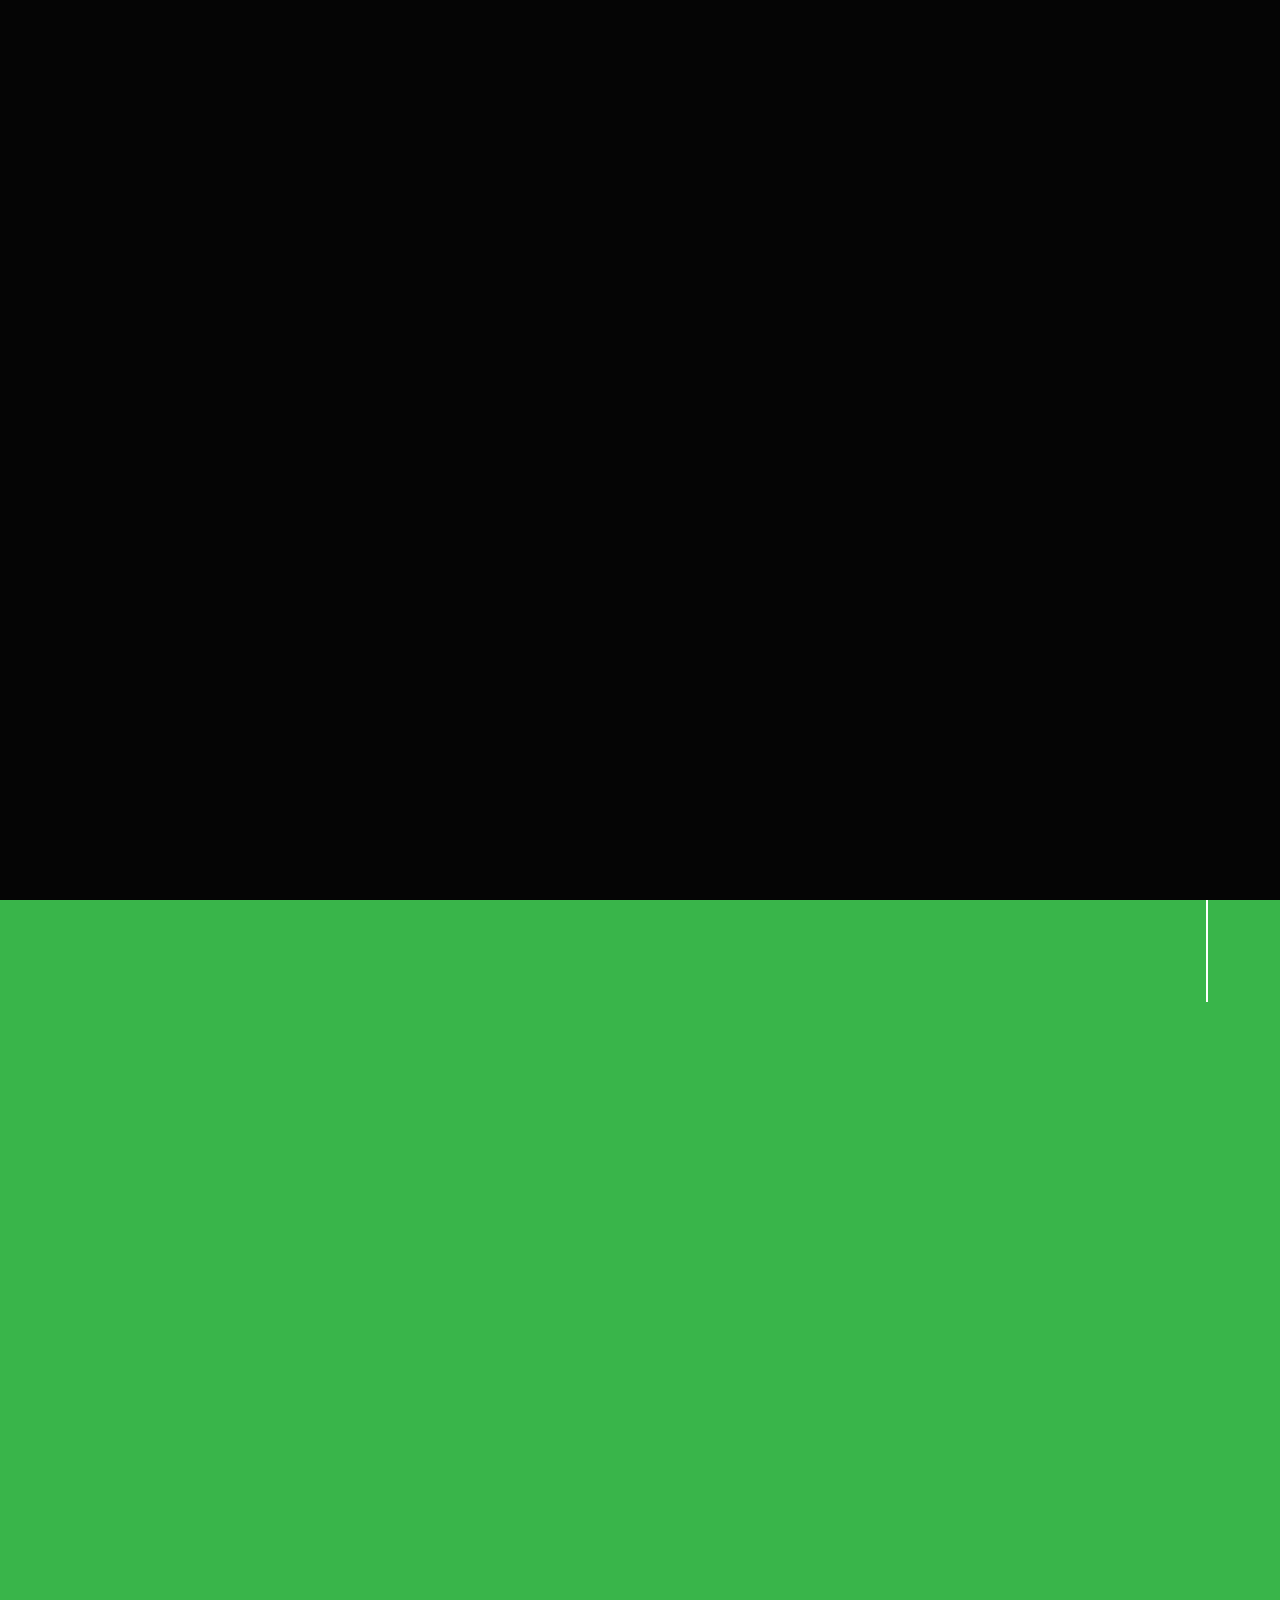
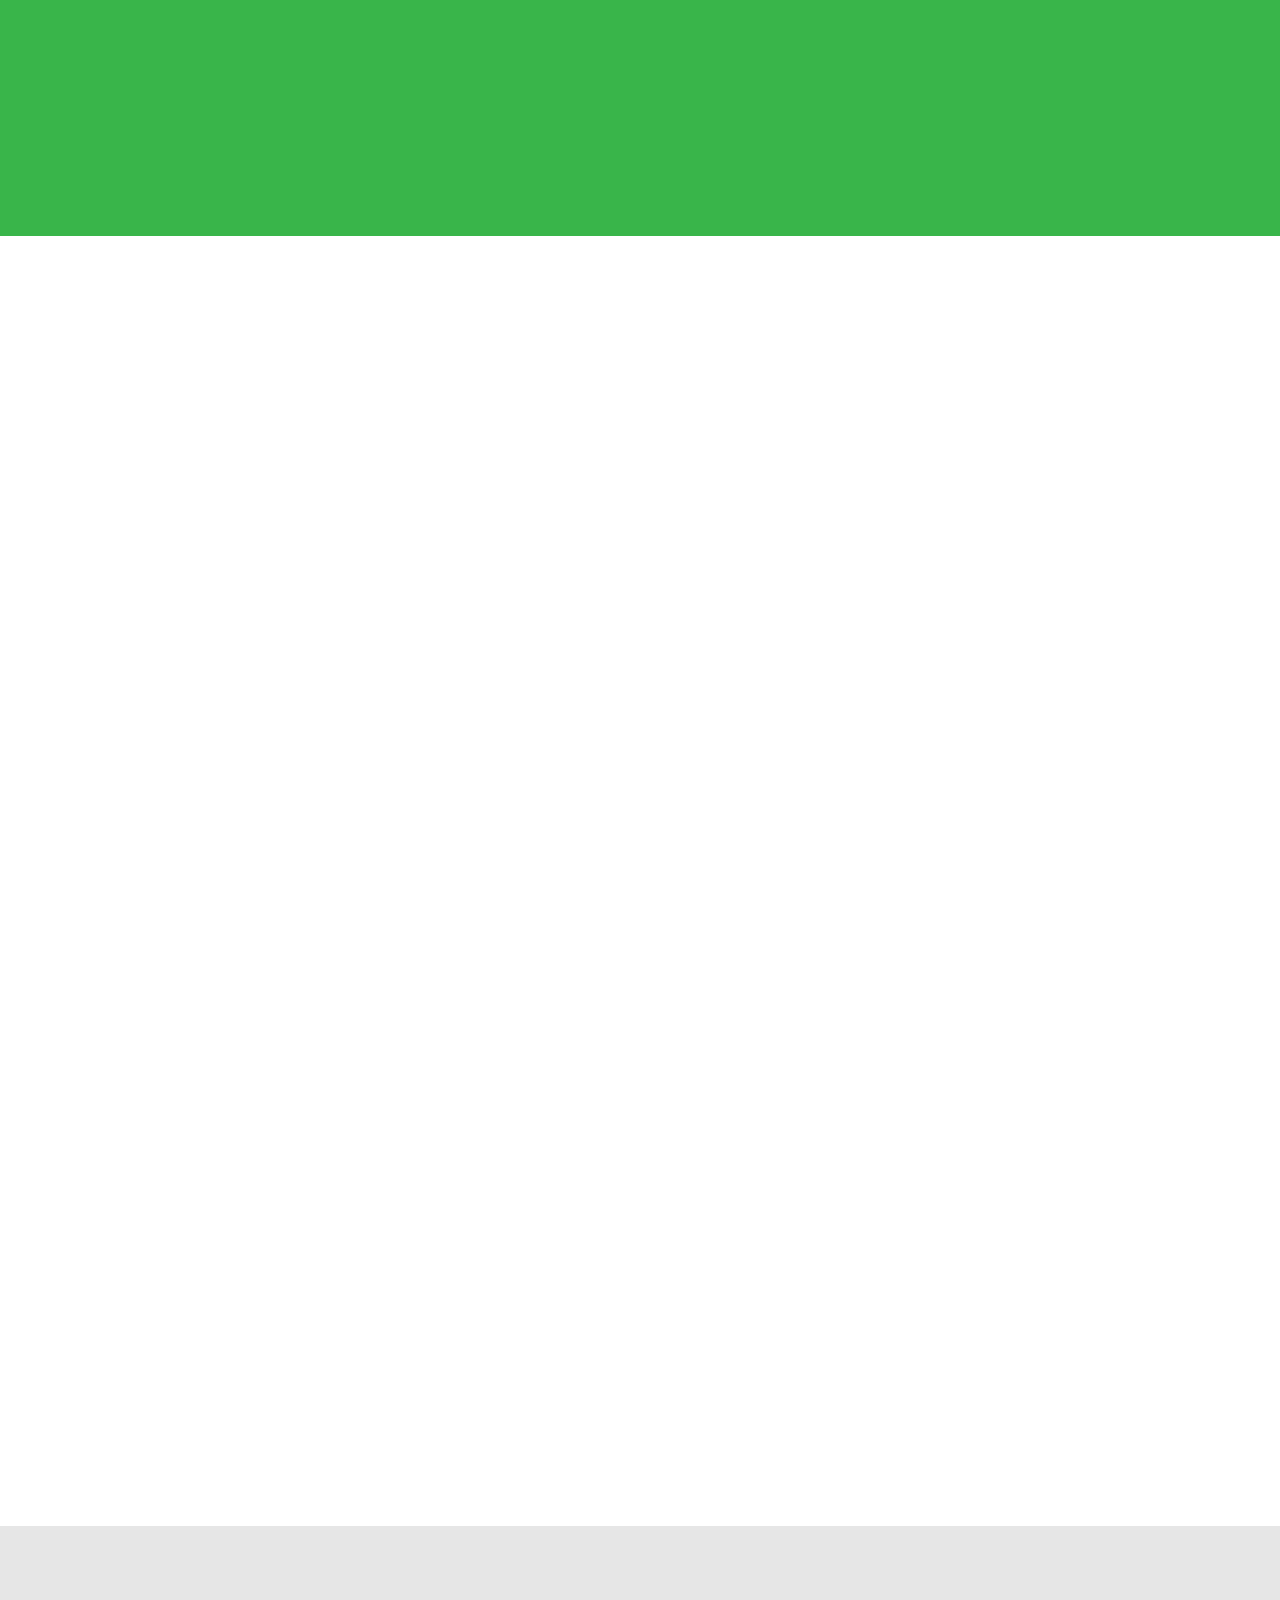
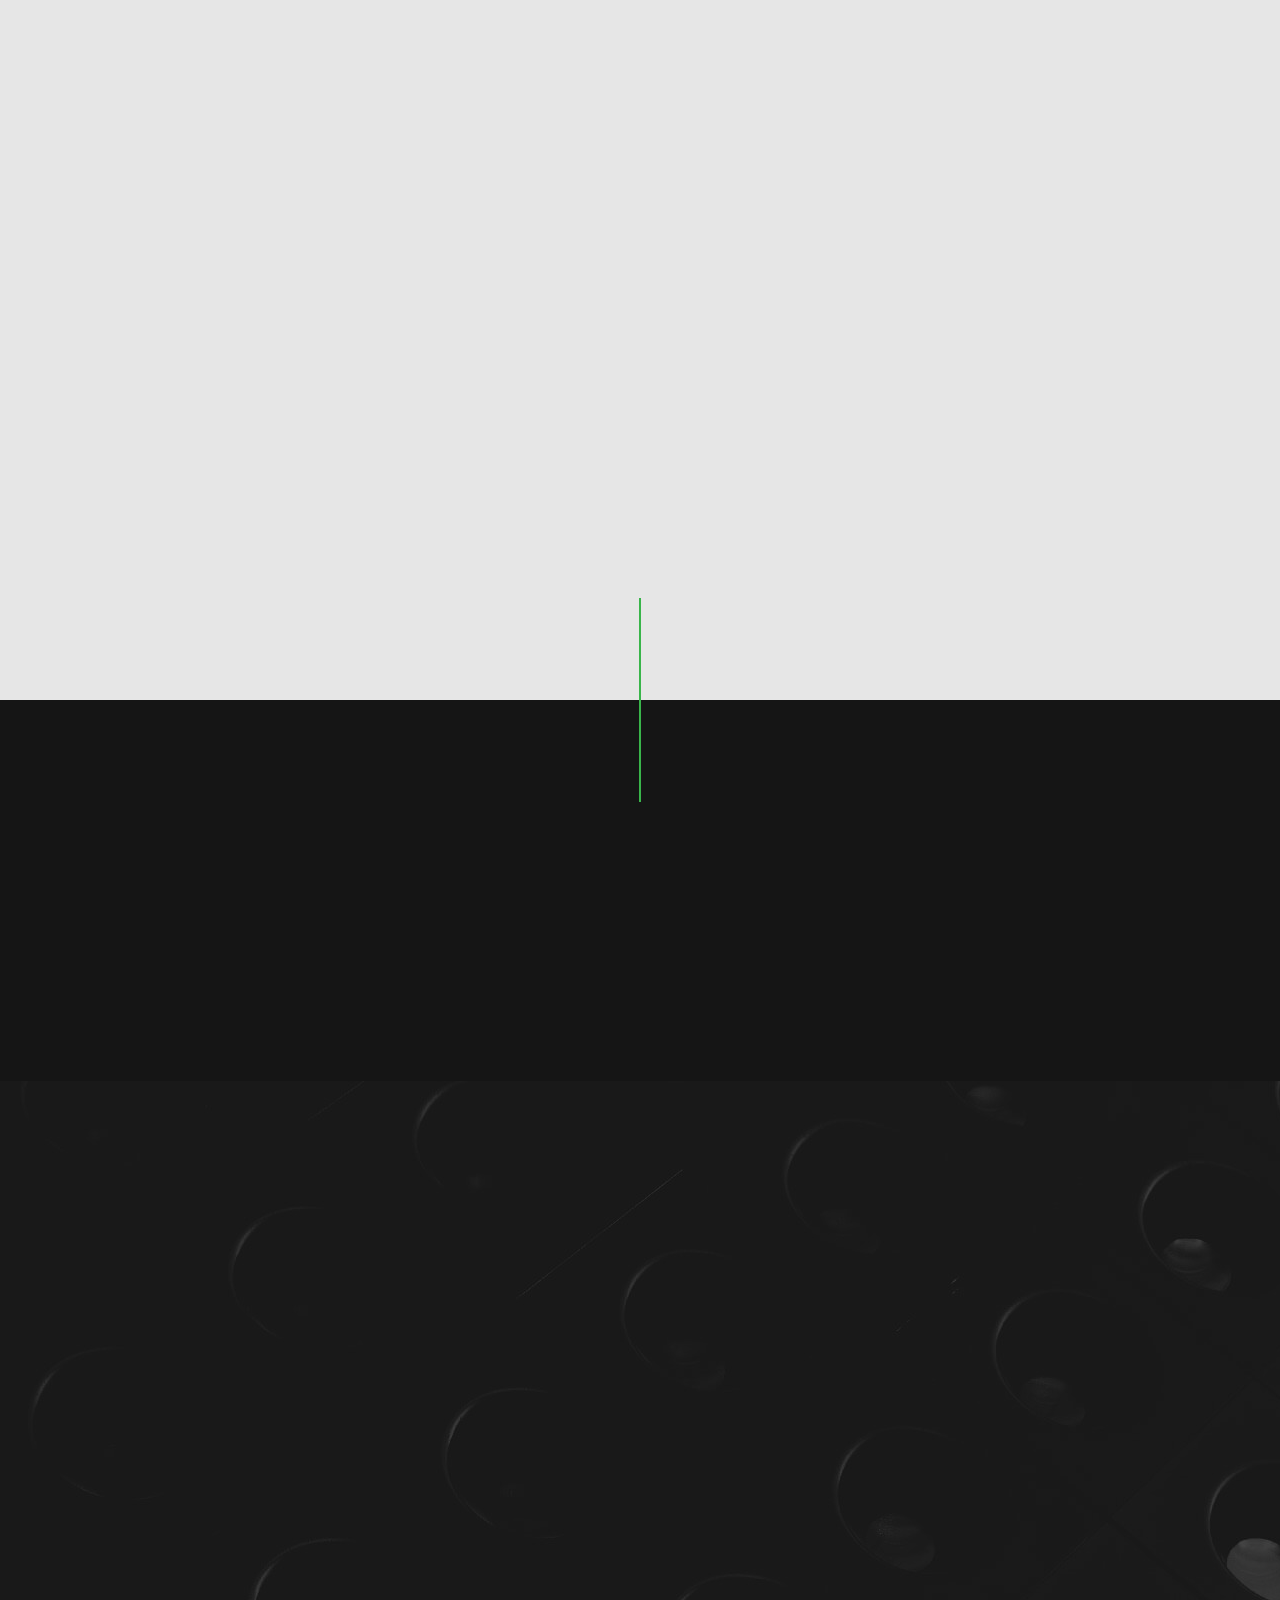
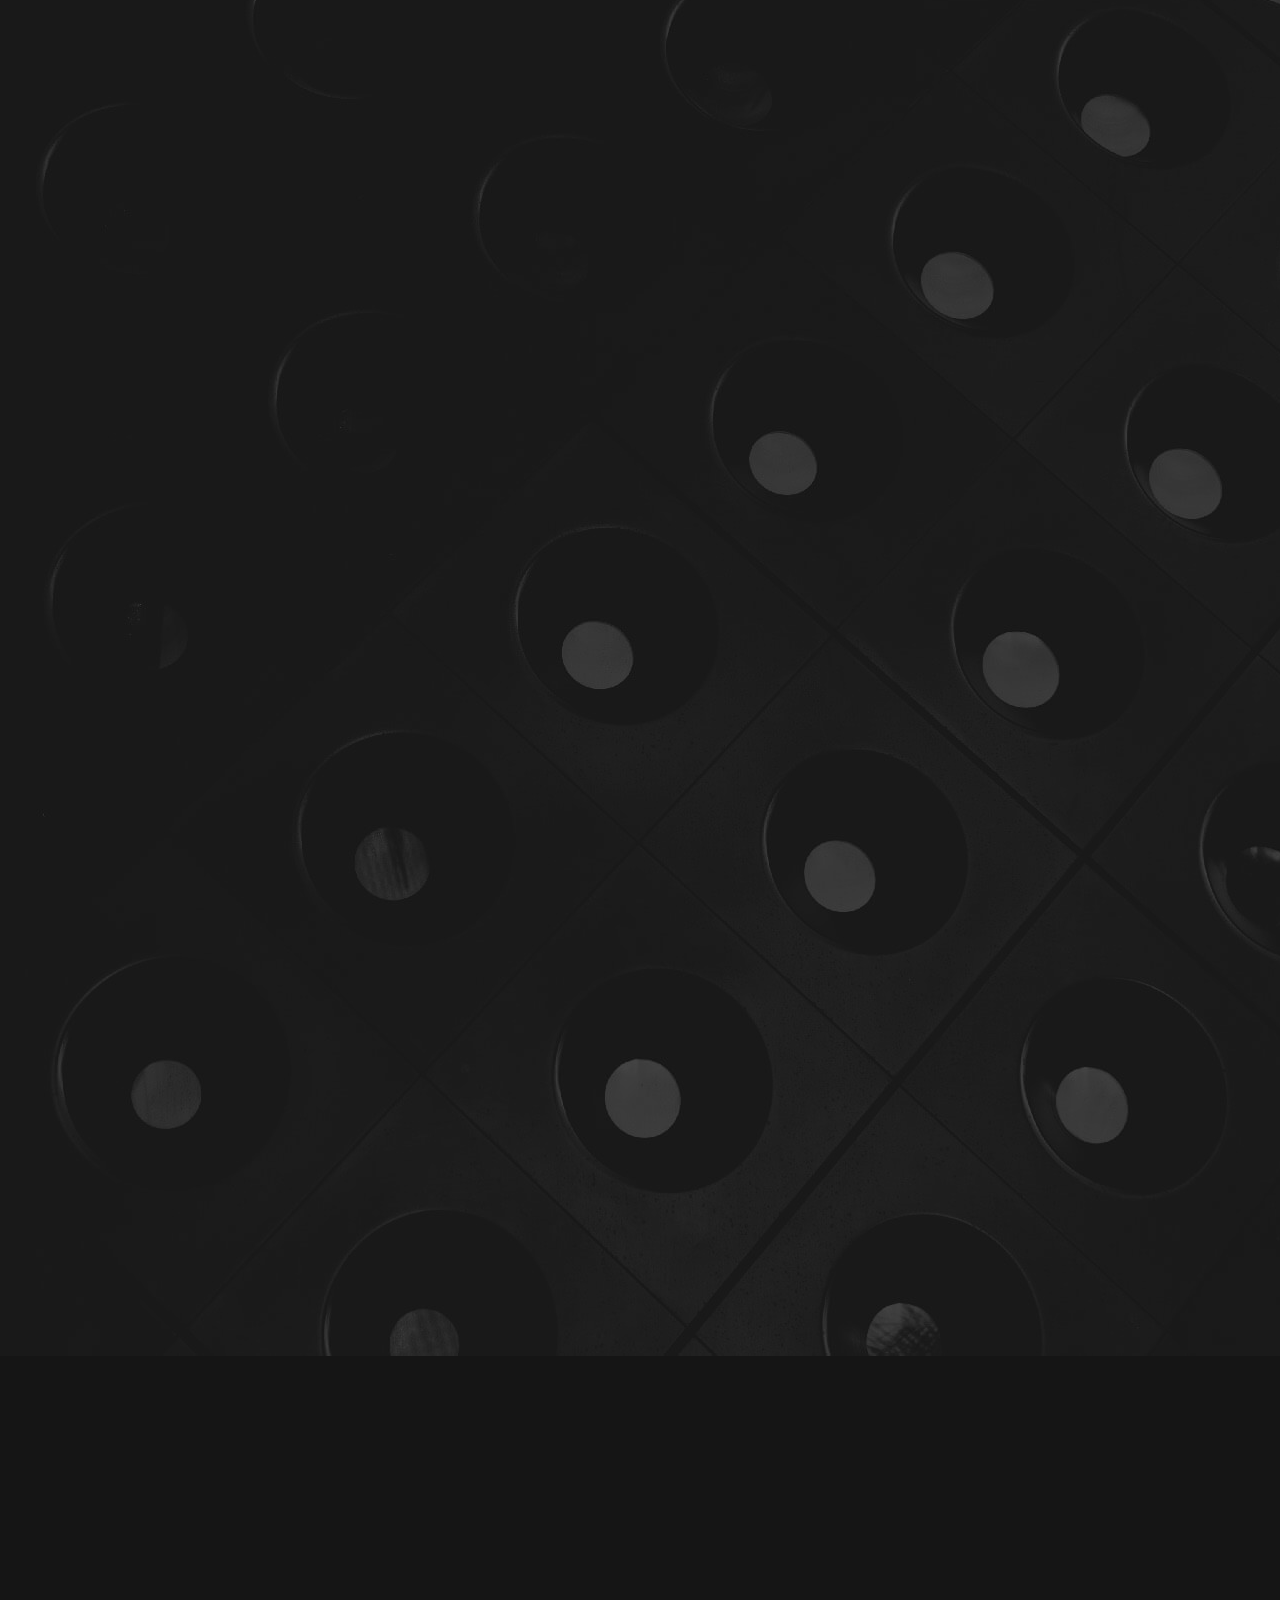
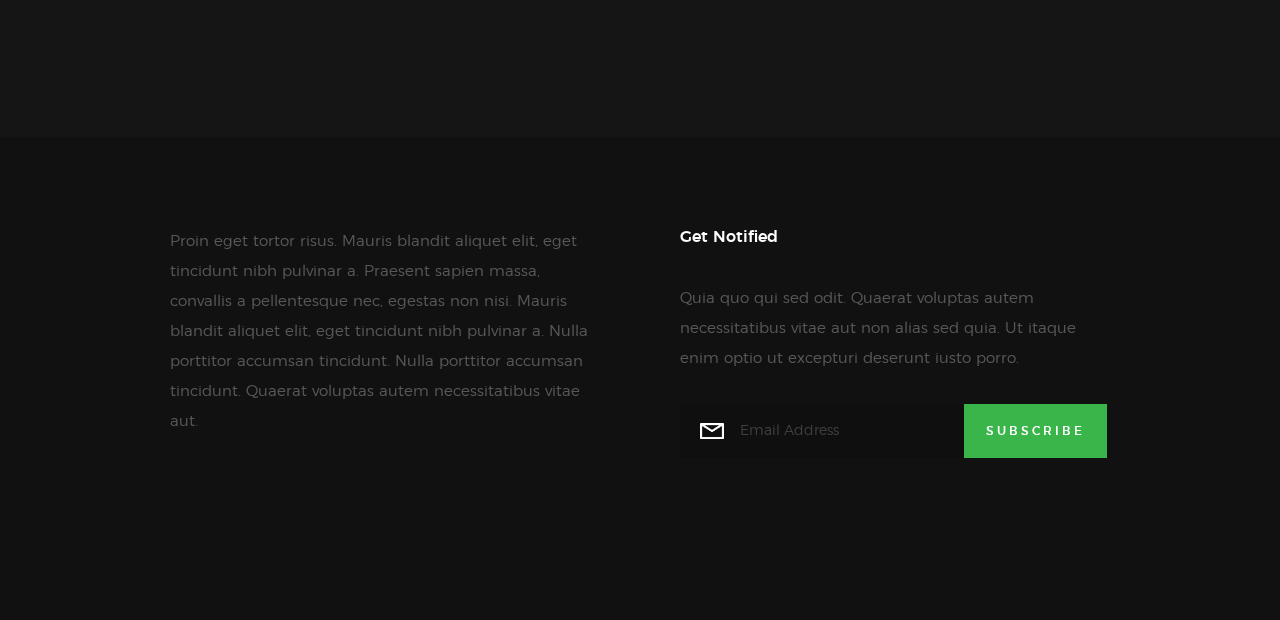
<file: index.html>
<!DOCTYPE html>
<!--[if lt IE 9 ]><html class="no-js oldie" lang="en"> <![endif]-->
<!--[if IE 9 ]><html class="no-js oldie ie9" lang="en"> <![endif]-->
<!--[if (gte IE 9)|!(IE)]><!-->
<html class="no-js" lang="en">
<!--<![endif]-->

<head>

    <!--- basic page needs
    ================================================== -->
    <meta charset="utf-8">
    <title>Biozilla!</title>
    <meta name="description" content="">
    <meta name="author" content="">

    <!-- mobile specific metas
    ================================================== -->
    <meta name="viewport" content="width=device-width, initial-scale=1">

    <!-- CSS
    ================================================== -->
    <link rel="stylesheet" href="css/base.css">
    <link rel="stylesheet" href="css/vendor.css">
    <link rel="stylesheet" href="css/main.css">

    <!-- script
    ================================================== -->
    <script src="js/modernizr.js"></script>
    <script src="js/pace.min.js"></script>

    <!-- favicons
    ================================================== -->
    <link rel="shortcut icon" href="favicon.ico" type="image/x-icon">
    <link rel="icon" href="favicon.ico" type="image/x-icon">

</head>

<body id="top">

    <!-- header
    ================================================== -->
    <header class="s-header">

        <div class="header-logo">
            <a class="site-logo" href="index.html">
                <img src="images/logo.png" alt="Homepage">
            </a>
        </div>

        <nav class="header-nav">

            <a href="#0" class="header-nav__close" title="close"><span>Close</span></a>

            <div class="header-nav__content">
                <h3>Navigation</h3>

                <ul class="header-nav__list">
                    <li class="current"><a class="smoothscroll" href="#home" title="home">Home</a></li>
                    <li><a class="smoothscroll" href="#about" title="about">About</a></li>
                    <li><a class="smoothscroll" href="#services" title="services">Assesment Tool</a></li>
                    <li><a class="smoothscroll" href="#works" title="works">Use Cases</a></li>
                    <li><a class="smoothscroll" href="#clients" title="clients">Partners</a></li>
                    <li><a class="smoothscroll" href="#contact" title="contact">Contact</a></li>
                </ul>

                <ul class="header-nav__social">
                    <li>
                        <a href="#"><i class="fa fa-facebook"></i></a>
                    </li>
                    <li>
                        <a href="#"><i class="fa fa-twitter"></i></a>
                    </li>
                    <li>
                        <a href="#"><i class="fa fa-instagram"></i></a>
                    </li>
                    <li>
                        <a href="#"><i class="fa fa-behance"></i></a>
                    </li>
                    <li>
                        <a href="#"><i class="fa fa-dribbble"></i></a>
                    </li>
                </ul>

            </div> <!-- end header-nav__content -->

        </nav> <!-- end header-nav -->

        <a class="header-menu-toggle" href="#0">
            <span class="header-menu-text">Menu</span>
            <span class="header-menu-icon"></span>
        </a>

    </header> <!-- end s-header -->


    <!-- home
    ================================================== -->
    <section id="home" class="s-home target-section" data-parallax="scroll" data-image-src="images/hero-bg.jpg"
        data-natural-width=3000 data-natural-height=2000 data-position-y=center>

        <div class="overlay"></div>
        <div class="shadow-overlay"></div>

        <div class="home-content">

            <div class="row home-content__main">

                <h3>Welcome to Biozilla!</h3>

                <h1>
                    Bioenergy made simple <br>
                    with clear suggestions <br>
                    and the right experts <br>
                </h1>
                <h3>Biozilla is 100% FREE</h3>

                <div class="home-content__buttons">
                    <a href="#contact" class="smoothscroll btn btn--stroke">
                        Start Assesment
                    </a>
                    <a href="#about" class="smoothscroll btn btn--stroke">
                        More About Us
                    </a>
                </div>

            </div>

            <div class="home-content__scroll">
                <a href="#about" class="scroll-link smoothscroll">
                    <span>Scroll Down</span>
                </a>
            </div>

            <div class="home-content__line"></div>

        </div> <!-- end home-content -->


        <ul class="home-social">
            <li>
                <a href="#0"><i class="fa fa-facebook" aria-hidden="true"></i><span>Facebook</span></a>
            </li>
            <li>
                <a href="#0"><i class="fa fa-twitter" aria-hidden="true"></i><span>Twiiter</span></a>
            </li>
            <li>
                <a href="#0"><i class="fa fa-instagram" aria-hidden="true"></i><span>Instagram</span></a>
            </li>
            <li>
                <a href="#0"><i class="fa fa-behance" aria-hidden="true"></i><span>Behance</span></a>
            </li>
            <li>
                <a href="#0"><i class="fa fa-dribbble" aria-hidden="true"></i><span>Dribbble</span></a>
            </li>
        </ul>
        <!-- end home-social -->

    </section> <!-- end s-home -->


    <!-- about
    ================================================== -->
    <section id='about' class="s-about">

        <div class="row section-header has-bottom-sep" data-aos="fade-up">
            <div class="col-full">
                <h3 class="subhead subhead--dark">Hello There</h3>
                <h1 class="display-1 display-1--light">We Are Biozilla!</h1>
            </div>
        </div> <!-- end section-header -->

        <div class="row about-desc" data-aos="fade-up">
            <div class="col-full">
                <p>
                    Unlike fossil fuels, bioenergy can be created sustainably. Biozilla aims to
                    encourage the use of bioenergy for a greener world. We do this by providing
                    transparency and accessibility to understanding how bioenergy can help your
                    business run on renewables. Biozilla is independent of consulting companies
                    and enineering companies, allowing us to be a trusted source for bioenergy project estimations.
                </p>
            </div>
        </div> <!-- end about-desc -->

        <div class="row about-stats stats block-1-4 block-m-1-2 block-mob-full" data-aos="fade-up">

            <div class="col-block stats__col ">
                <div class="stats__count">41</div>
                <h5>Bioenergy Produced (MWh)</h5>
            </div>
            <div class="col-block stats__col">
                <div class="stats__count">1505</div>
                <h5>Cups of Coffee</h5>
            </div>
            <div class="col-block stats__col">
                <div class="stats__count">19</div>
                <h5>Projects Completed</h5>
            </div>
            <div class="col-block stats__col">
                <div class="stats__count">19</div>
                <h5>Happy Clients</h5>
            </div>

        </div> <!-- end about-stats -->

        <div class="about__line"></div>

    </section> <!-- end s-about -->


    <!-- services
    ================================================== -->
    <section id='services' class="s-services">

        <div class="row section-header has-bottom-sep" data-aos="fade-up">
            <div class="col-full">
                <h3 class="subhead">What We Do</h3>
                <h1 class="display-2">Transparent & Actionable Information.</h1>
            </div>
        </div> <!-- end section-header -->

        <div class="row services-list block-1-2 block-tab-full">

            <div class="col-block service-item" data-aos="fade-up">
                <div class="service-icon">
                    <i class="icon-paint-brush"></i>
                </div>
                <div class="service-text">
                    <h3 class="h2">Waste 2 Energy Assesment</h3>
                    <p>Using our intuitive web based tool, you can get a detailed waste to energy assessment to
                        understand
                        all your options in regards to starting a waste to energy project. Maybe all you needed was
                        something very basic and simple.
                    </p>
                </div>
            </div>

            <div class="col-block service-item" data-aos="fade-up">
                <div class="service-icon">
                    <i class="icon-group"></i>
                </div>
                <div class="service-text">
                    <h3 class="h2">Suggestions</h3>
                    <p>Severall suggestions are provided to you with seperate plans. You may want to generate energy
                        and
                        use it behind the meter, you may simply want a better way to deal with your waste. Maybe your
                        scale
                        is not yet economical for converting waste to energy. We will let you know!
                    </p>
                </div>
            </div>

            <div class="col-block service-item" data-aos="fade-up">
                <div class="service-icon">
                    <i class="icon-megaphone"></i>
                </div>
                <div class="service-text">
                    <h3 class="h2">Similar Case Studies</h3>
                    <p>We analyse your situation and provide you with some similar case studies for you to understand
                        the process
                        and the results of implementing such projects.
                    </p>
                </div>
            </div>

            <div class="col-block service-item" data-aos="fade-up">
                <div class="service-icon">
                    <i class="icon-earth"></i>
                </div>
                <div class="service-text">
                    <h3 class="h2">Estimated Savings</h3>
                    <p>From the huge database of case studies, we can provide an approximate value of how much the cost
                        savings would
                        be if you implemented such a project and what would be the return on investment.
                    </p>
                </div>
            </div>

            <div class="col-block service-item" data-aos="fade-up">
                <div class="service-icon">
                    <i class="icon-cube"></i>
                </div>
                <div class="service-text">
                    <h3 class="h2">Potential Contacts</h3>
                    <p>We will link you with potential consultants and engineering procurement contract management
                        companies to help
                        you further assess and implement bioenergy solutions. Again, our suggestions are neutural and
                        we will not forward
                        your contact details to anyone without permission.
                    </p>
                </div>
            </div>

            <div class="col-block service-item" data-aos="fade-up">
                <div class="service-icon"><i class="icon-lego-block"></i></div>
                <div class="service-text">
                    <h3 class="h2">Consulting</h3>
                    <p>From the strong partnership with various bio energy consortiums, we have a wide variety of
                        consulting
                        companies which we can engage to help you further understand your situation and take the
                        project to the
                        end.
                    </p>
                </div>
            </div>

        </div> <!-- end services-list -->

    </section> <!-- end s-services -->

    <!-- clients
    ================================================== -->
    <section id="clients" class="s-clients">

        <div class="row section-header" data-aos="fade-up">
            <div class="col-full">
                <h3 class="subhead">Our Partners</h3>
                <h1 class="display-2">Biozilla has been honored to
                    partner up with these companies to change the world together</h1>
            </div>
        </div> <!-- end section-header -->

        <div class="row clients-outer" data-aos="fade-up">
            <div class="col-full">
                <div class="clients">

                    <a href="#0" title="" class="clients__slide"><img src="images/arena-government-logo.svg" /></a>
                    <a href="#0" title="" class="clients__slide"><img src="images/BioEnergy_Logo.png" /></a>
                    <a href="#0" title="" class="clients__slide"><img src="images/headerLogo.jpg" /></a>
                    <a href="#0" title="" class="clients__slide"><img src="images/logo-footer.png" /></a>
                    <a href="#0" title="" class="clients__slide"><img src="images/Logo web colour-889x249.png" /></a>
                    <a href="#0" title="" class="clients__slide"><img src="images/images.png" /></a>

                </div> <!-- end clients -->
            </div> <!-- end col-full -->
        </div> <!-- end clients-outer -->
    </section> <!-- end s-clients -->


    <!-- contact
    ================================================== -->
    <section id="contact" class="s-contact">

        <div class="overlay"></div>
        <div class="contact__line"></div>

        <div class="row section-header" data-aos="fade-up">
            <div class="col-full">
                <h3 class="subhead">Answer as much as you can, results will improve depending on the information
                    provided.</h3>
                <h1 class="display-2 display-2--light">Assesment Tool</h1>
                <iframe src="https://docs.google.com/forms/d/e/1FAIpQLSdugpcUYkWnA1Ml8K_szUsP6bXH0GM31d9cdQ6ydJrAsxDmJA/viewform?embedded=true"
                    width="640" height="1334" frameborder="0" marginheight="0" marginwidth="0">Loading...</iframe>
                <a href="suggestions.html"><button class="full-width btn--primary">
                    Submit</button>
                </a>
            </div>
        </div>

        <div class="row contact-content" data-aos="fade-up">

            <div class="contact-primary">

                <h3 class="h6">Send Us A Message</h3>

                <form name="contactForm" id="contactForm" method="post" action="" novalidate="novalidate">
                    <fieldset>

                        <div class="form-field">
                            <input name="contactName" type="text" id="contactName" placeholder="Your Name" value=""
                                minlength="2" required="" aria-required="true" class="full-width">
                        </div>
                        <div class="form-field">
                            <input name="contactEmail" type="email" id="contactEmail" placeholder="Your Email" value=""
                                required="" aria-required="true" class="full-width">
                        </div>
                        <div class="form-field">
                            <input name="contactSubject" type="text" id="contactSubject" placeholder="Subject" value=""
                                class="full-width">
                        </div>
                        <div class="form-field">
                            <textarea name="contactMessage" id="contactMessage" placeholder="Your Message" rows="10"
                                cols="50" required="" aria-required="true" class="full-width"></textarea>
                        </div>
                        <div class="form-field">
                            <button class="full-width btn--primary">Submit</button>
                            <div class="submit-loader">
                                <div class="text-loader">Sending...</div>
                                <div class="s-loader">
                                    <div class="bounce1"></div>
                                    <div class="bounce2"></div>
                                    <div class="bounce3"></div>
                                </div>
                            </div>
                        </div>

                    </fieldset>
                </form>

                <!-- contact-warning -->
                <div class="message-warning">
                    Something went wrong. Please try again.
                </div>

                <!-- contact-success -->
                <div class="message-success">
                    Your message was sent, thank you!<br>
                </div>

            </div> <!-- end contact-primary -->

            <div class="contact-secondary">
                <div class="contact-info">

                    <h3 class="h6 hide-on-fullwidth">Contact Info</h3>

                    <div class="cinfo">
                        <h5>Where to Find Us</h5>
                        <p>
                            1600 Amphitheatre Parkway<br>
                            Mountain View, CA<br>
                            94043 US
                        </p>
                    </div>

                    <div class="cinfo">
                        <h5>Email Us At</h5>
                        <p>
                            contact@Biozilla.com<br>
                            info@Biozilla.com
                        </p>
                    </div>

                    <div class="cinfo">
                        <h5>Call Us At</h5>
                        <p>
                            Phone: (+63) 555 1212<br>
                            Mobile: (+63) 555 0100<br>
                            Fax: (+63) 555 0101
                        </p>
                    </div>

                    <ul class="contact-social">
                        <li>
                            <a href="#"><i class="fa fa-facebook" aria-hidden="true"></i></a>
                        </li>
                        <li>
                            <a href="#"><i class="fa fa-twitter" aria-hidden="true"></i></a>
                        </li>
                        <li>
                            <a href="#"><i class="fa fa-instagram" aria-hidden="true"></i></a>
                        </li>
                        <li>
                            <a href="#"><i class="fa fa-behance" aria-hidden="true"></i></a>
                        </li>
                        <li>
                            <a href="#"><i class="fa fa-dribbble" aria-hidden="true"></i></a>
                        </li>
                    </ul> <!-- end contact-social -->

                </div> <!-- end contact-info -->
            </div> <!-- end contact-secondary -->

        </div> <!-- end contact-content -->

    </section> <!-- end s-contact -->


    <!-- footer
    ================================================== -->
    <footer>

        <div class="row footer-main">

            <div class="col-six tab-full left footer-desc">

                Proin eget tortor risus. Mauris blandit aliquet elit, eget tincidunt nibh pulvinar a. Praesent sapien
                massa, convallis a pellentesque nec, egestas non nisi. Mauris blandit aliquet elit, eget tincidunt nibh
                pulvinar a. Nulla porttitor accumsan tincidunt. Nulla porttitor accumsan tincidunt. Quaerat voluptas
                autem necessitatibus vitae aut.

            </div>

            <div class="col-six tab-full right footer-subscribe">

                <h4>Get Notified</h4>
                <p>Quia quo qui sed odit. Quaerat voluptas autem necessitatibus vitae aut non alias sed quia. Ut itaque
                    enim optio ut excepturi deserunt iusto porro.</p>

                <div class="subscribe-form">
                    <form id="mc-form" class="group" novalidate="true">
                        <input type="email" value="" name="EMAIL" class="email" id="mc-email" placeholder="Email Address"
                            required="">
                        <input type="submit" name="subscribe" value="Subscribe">
                        <label for="mc-email" class="subscribe-message"></label>
                    </form>
                </div>

            </div>

        </div> <!-- end footer-main -->

        <div class="row footer-bottom">

            <div class="col-twelve">
                <div class="go-top">
                    <a class="smoothscroll" title="Back to Top" href="#top"><i class="icon-arrow-up" aria-hidden="true"></i></a>
                </div>
            </div>

        </div> <!-- end footer-bottom -->

    </footer> <!-- end footer -->


    <!-- photoswipe background
    ================================================== -->
    <div aria-hidden="true" class="pswp" role="dialog" tabindex="-1">

        <div class="pswp__bg"></div>
        <div class="pswp__scroll-wrap">

            <div class="pswp__container">
                <div class="pswp__item"></div>
                <div class="pswp__item"></div>
                <div class="pswp__item"></div>
            </div>

            <div class="pswp__ui pswp__ui--hidden">
                <div class="pswp__top-bar">
                    <div class="pswp__counter"></div><button class="pswp__button pswp__button--close" title="Close (Esc)"></button>
                    <button class="pswp__button pswp__button--share" title="Share"></button> <button class="pswp__button pswp__button--fs"
                        title="Toggle fullscreen"></button> <button class="pswp__button pswp__button--zoom" title="Zoom in/out"></button>
                    <div class="pswp__preloader">
                        <div class="pswp__preloader__icn">
                            <div class="pswp__preloader__cut">
                                <div class="pswp__preloader__donut"></div>
                            </div>
                        </div>
                    </div>
                </div>
                <div class="pswp__share-modal pswp__share-modal--hidden pswp__single-tap">
                    <div class="pswp__share-tooltip"></div>
                </div><button class="pswp__button pswp__button--arrow--left" title="Previous (arrow left)"></button>
                <button class="pswp__button pswp__button--arrow--right" title="Next (arrow right)"></button>
                <div class="pswp__caption">
                    <div class="pswp__caption__center"></div>
                </div>
            </div>

        </div>

    </div> <!-- end photoSwipe background -->


    <!-- preloader
    ================================================== -->
    <div id="preloader">
        <div id="loader">
            <div class="line-scale-pulse-out">
                <div></div>
                <div></div>
                <div></div>
                <div></div>
                <div></div>
            </div>
        </div>
    </div>


    <!-- Java Script
    ================================================== -->
    <script src="js/jquery-3.2.1.min.js"></script>
    <script src="js/plugins.js"></script>
    <script src="js/main.js"></script>

</body>

</html>
</file>
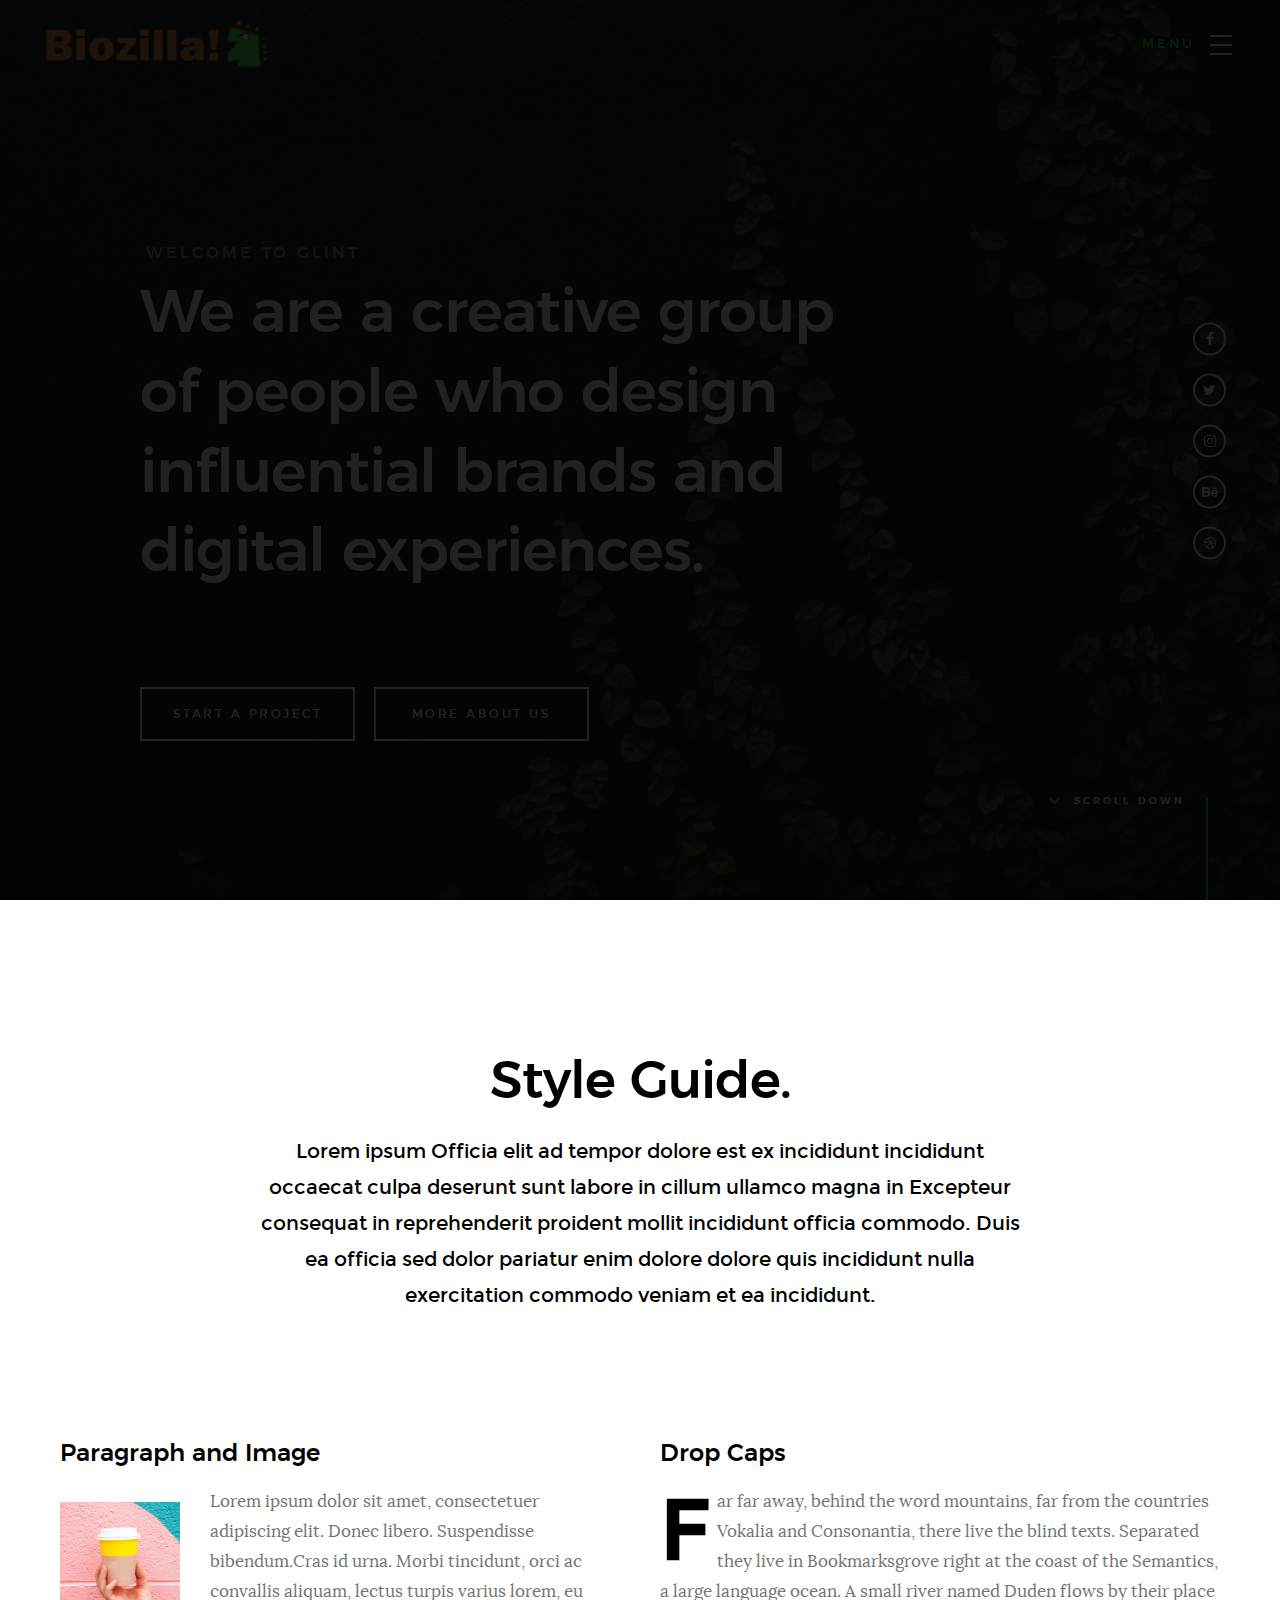
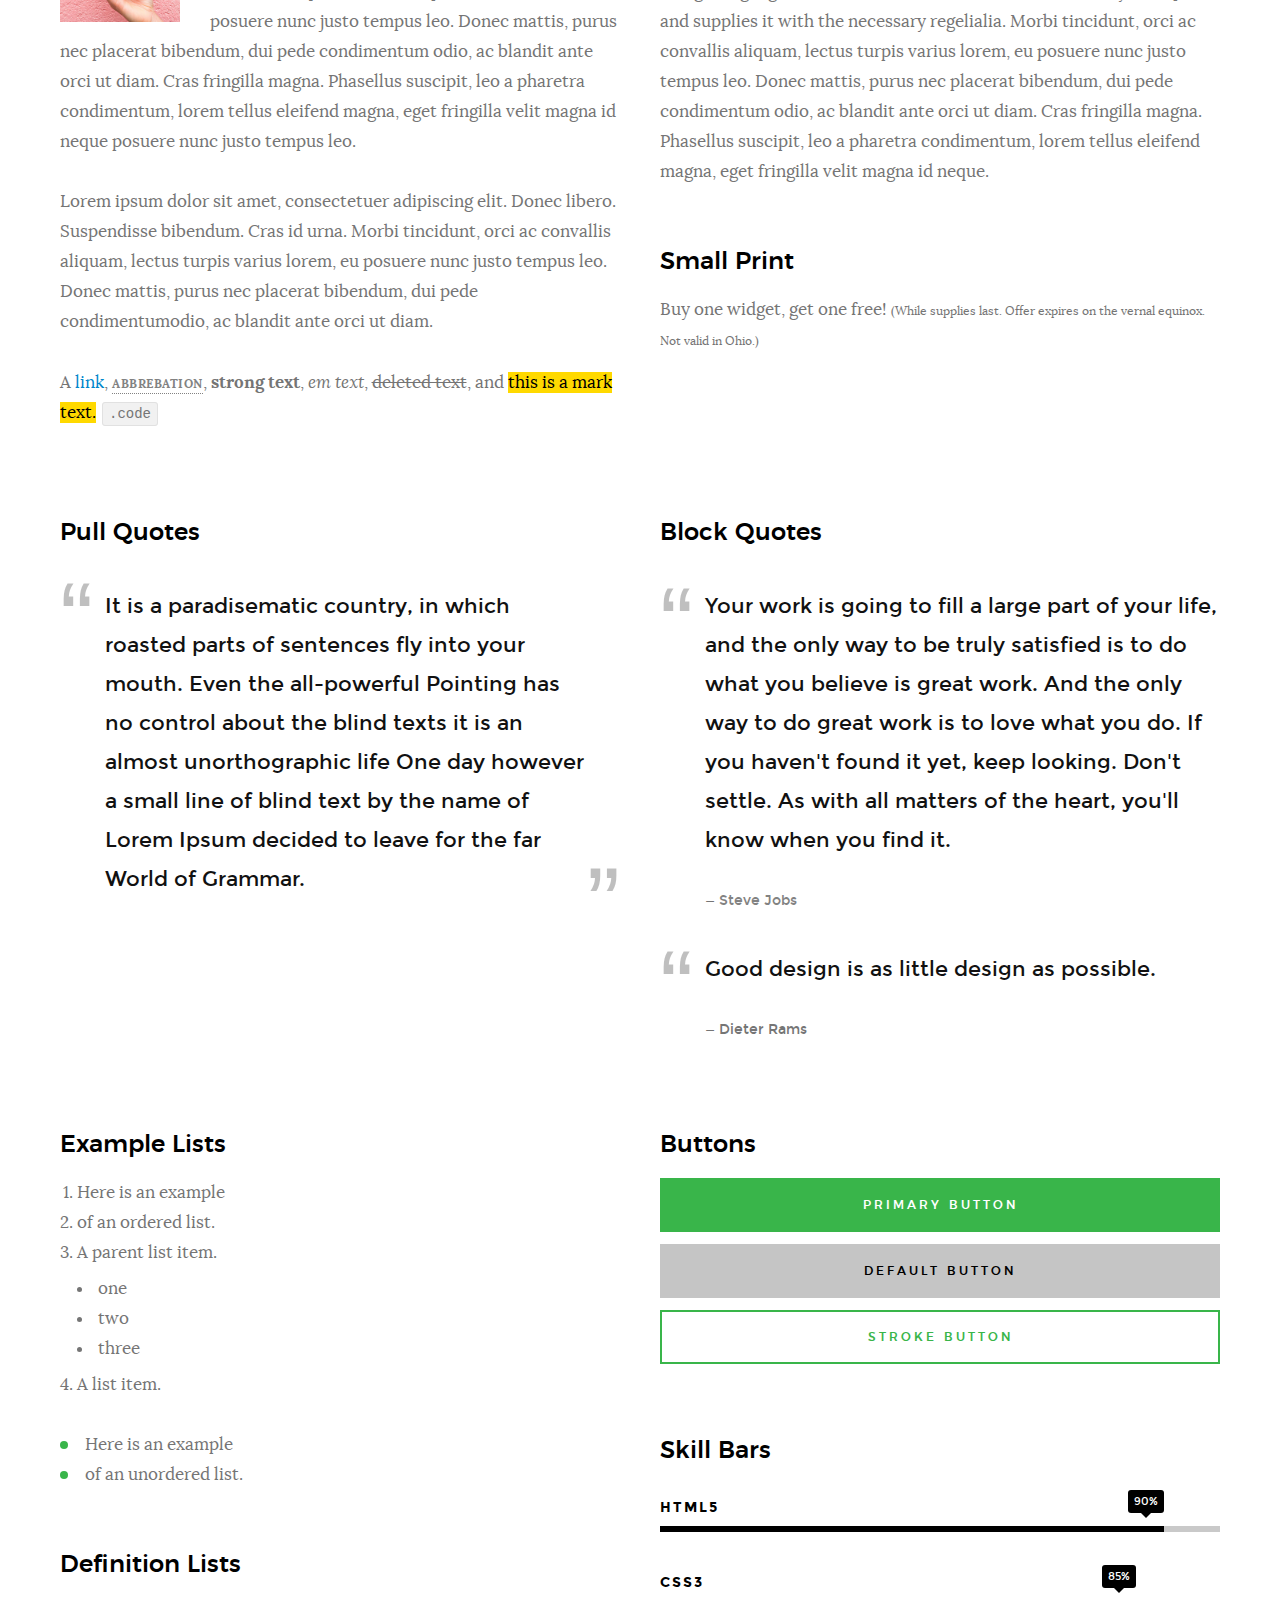
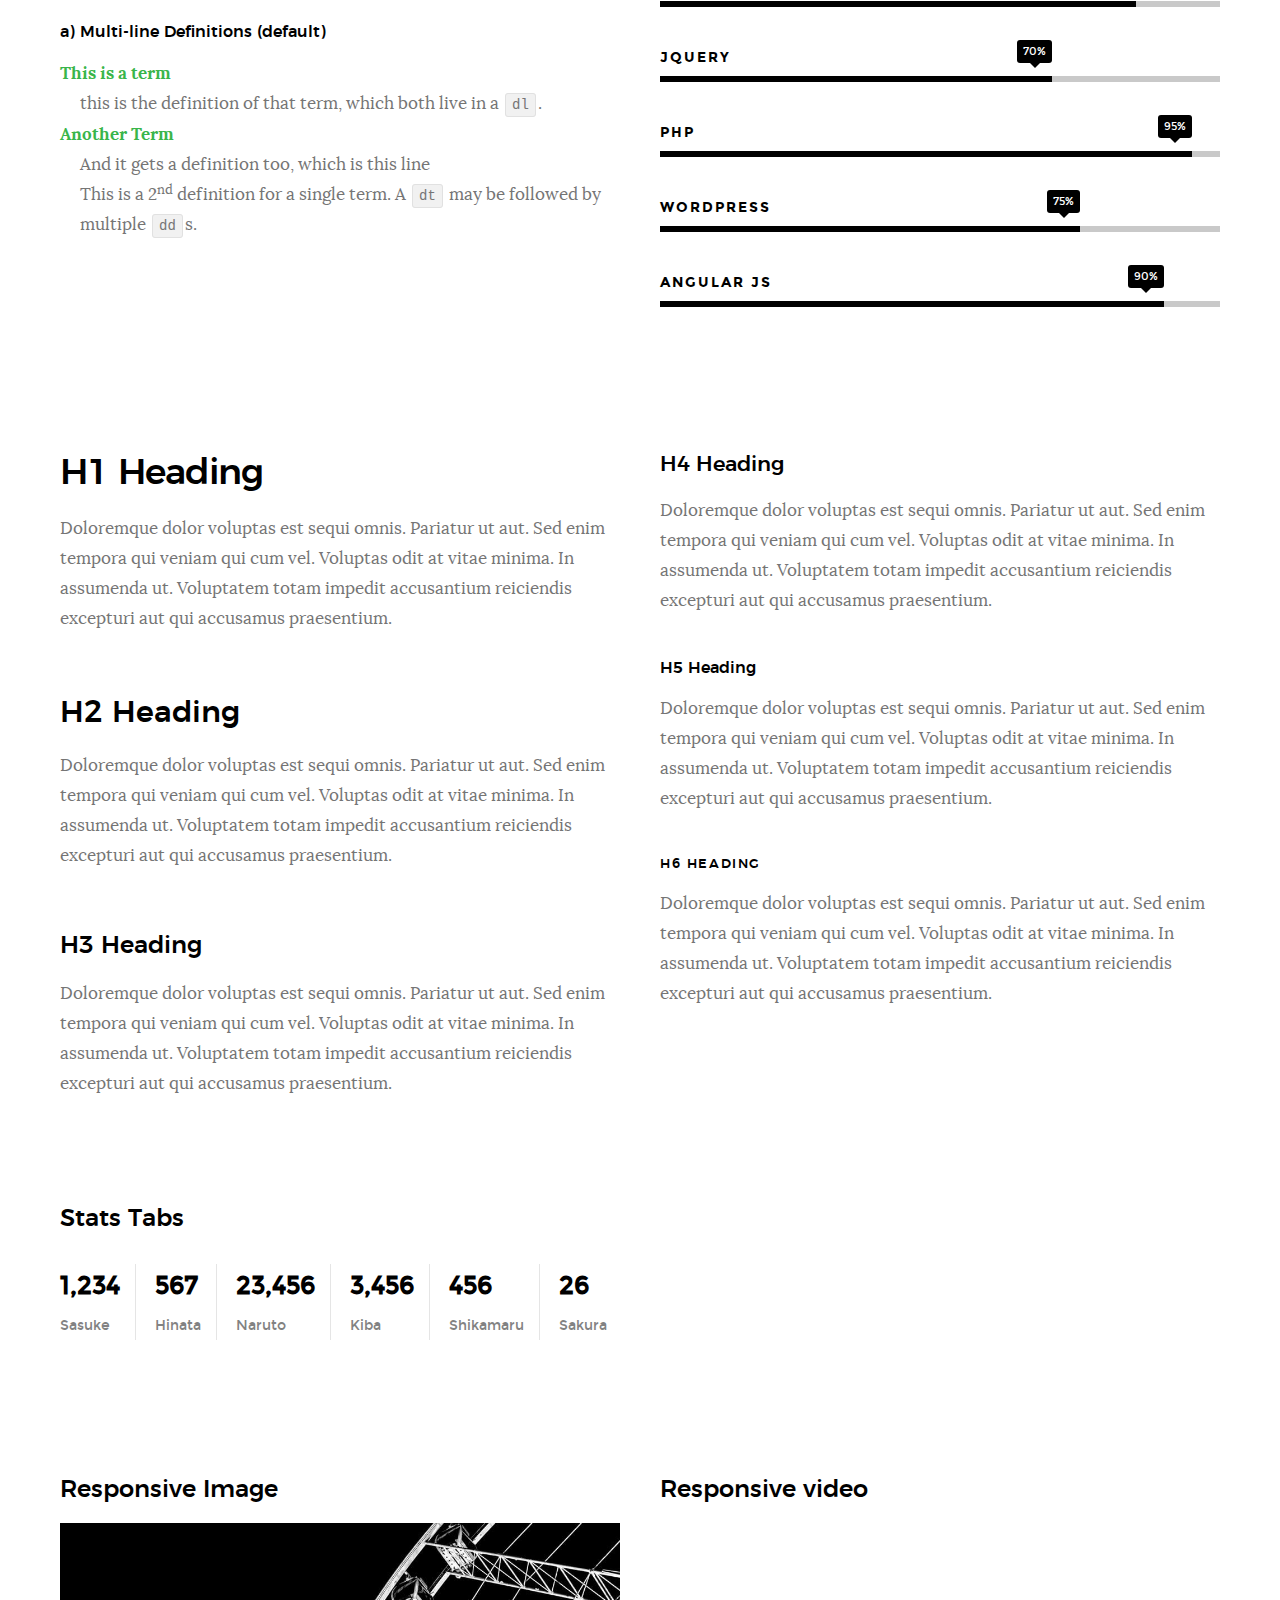
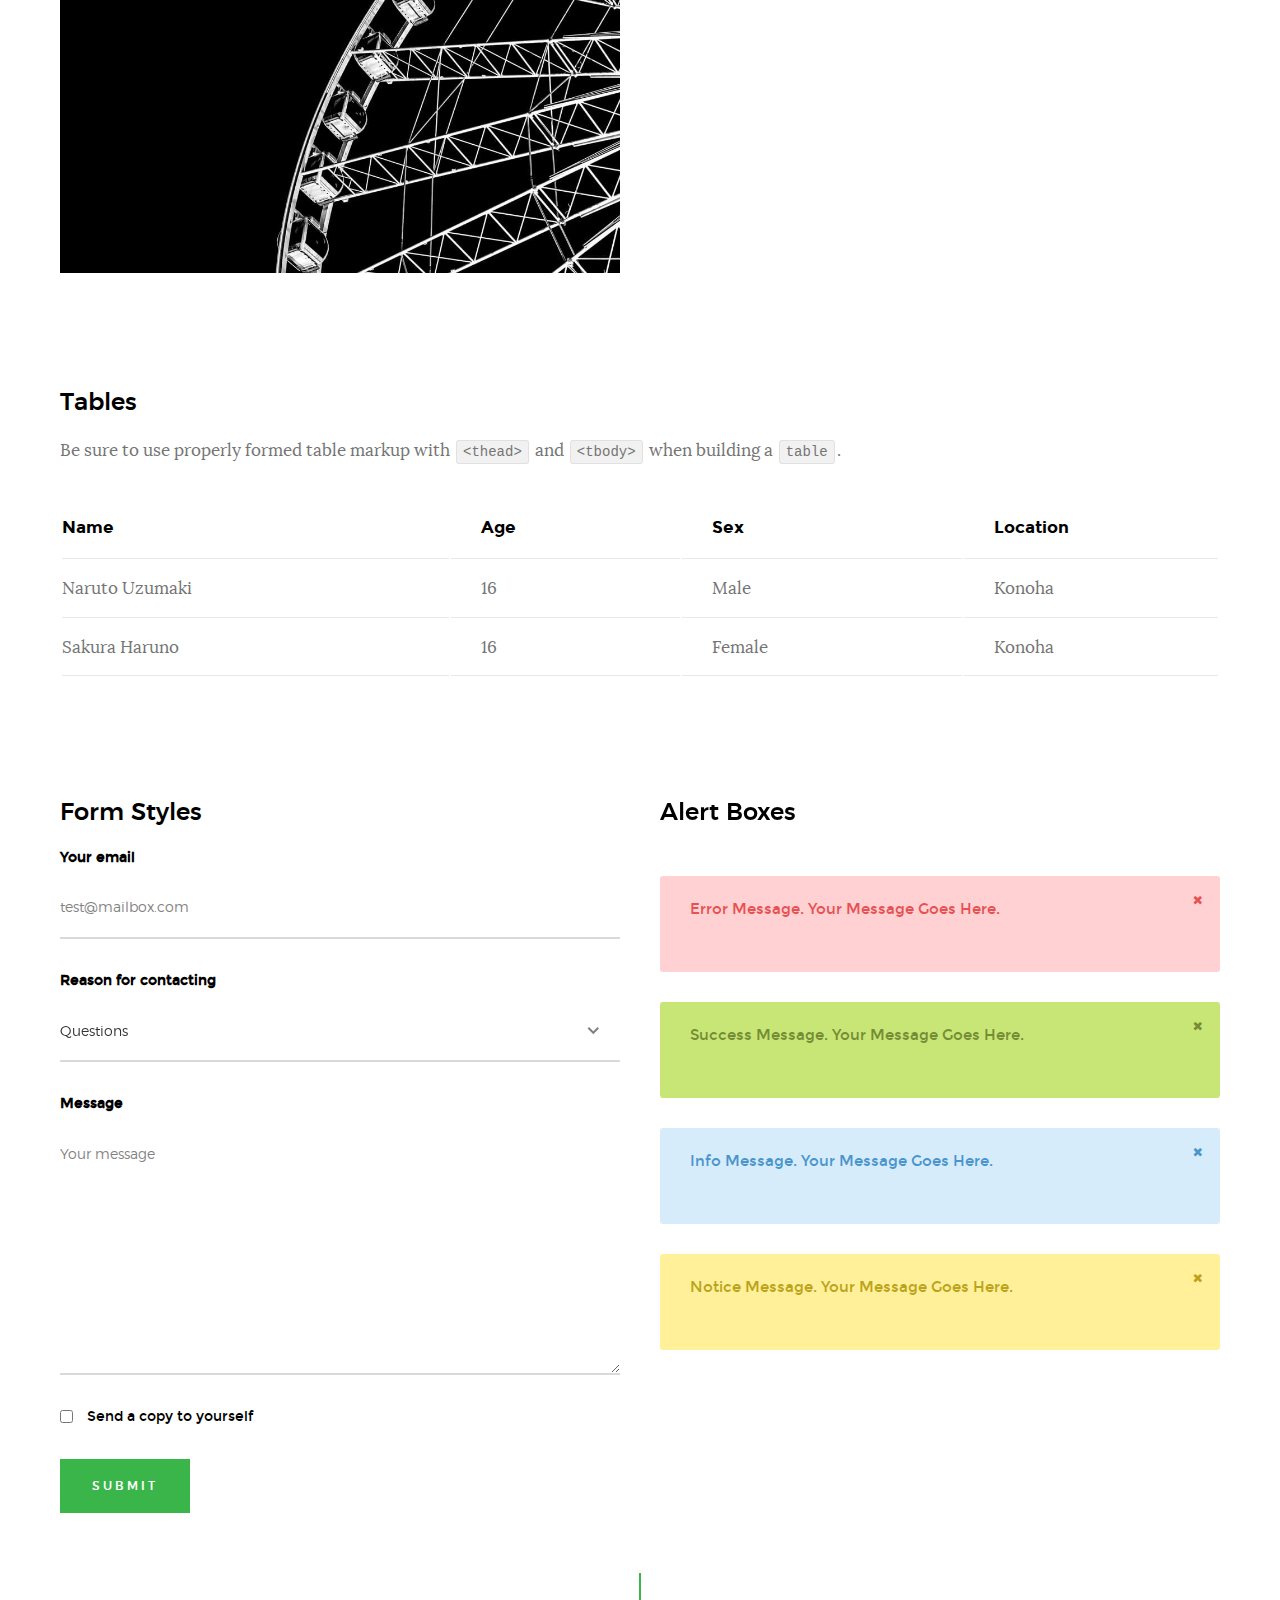
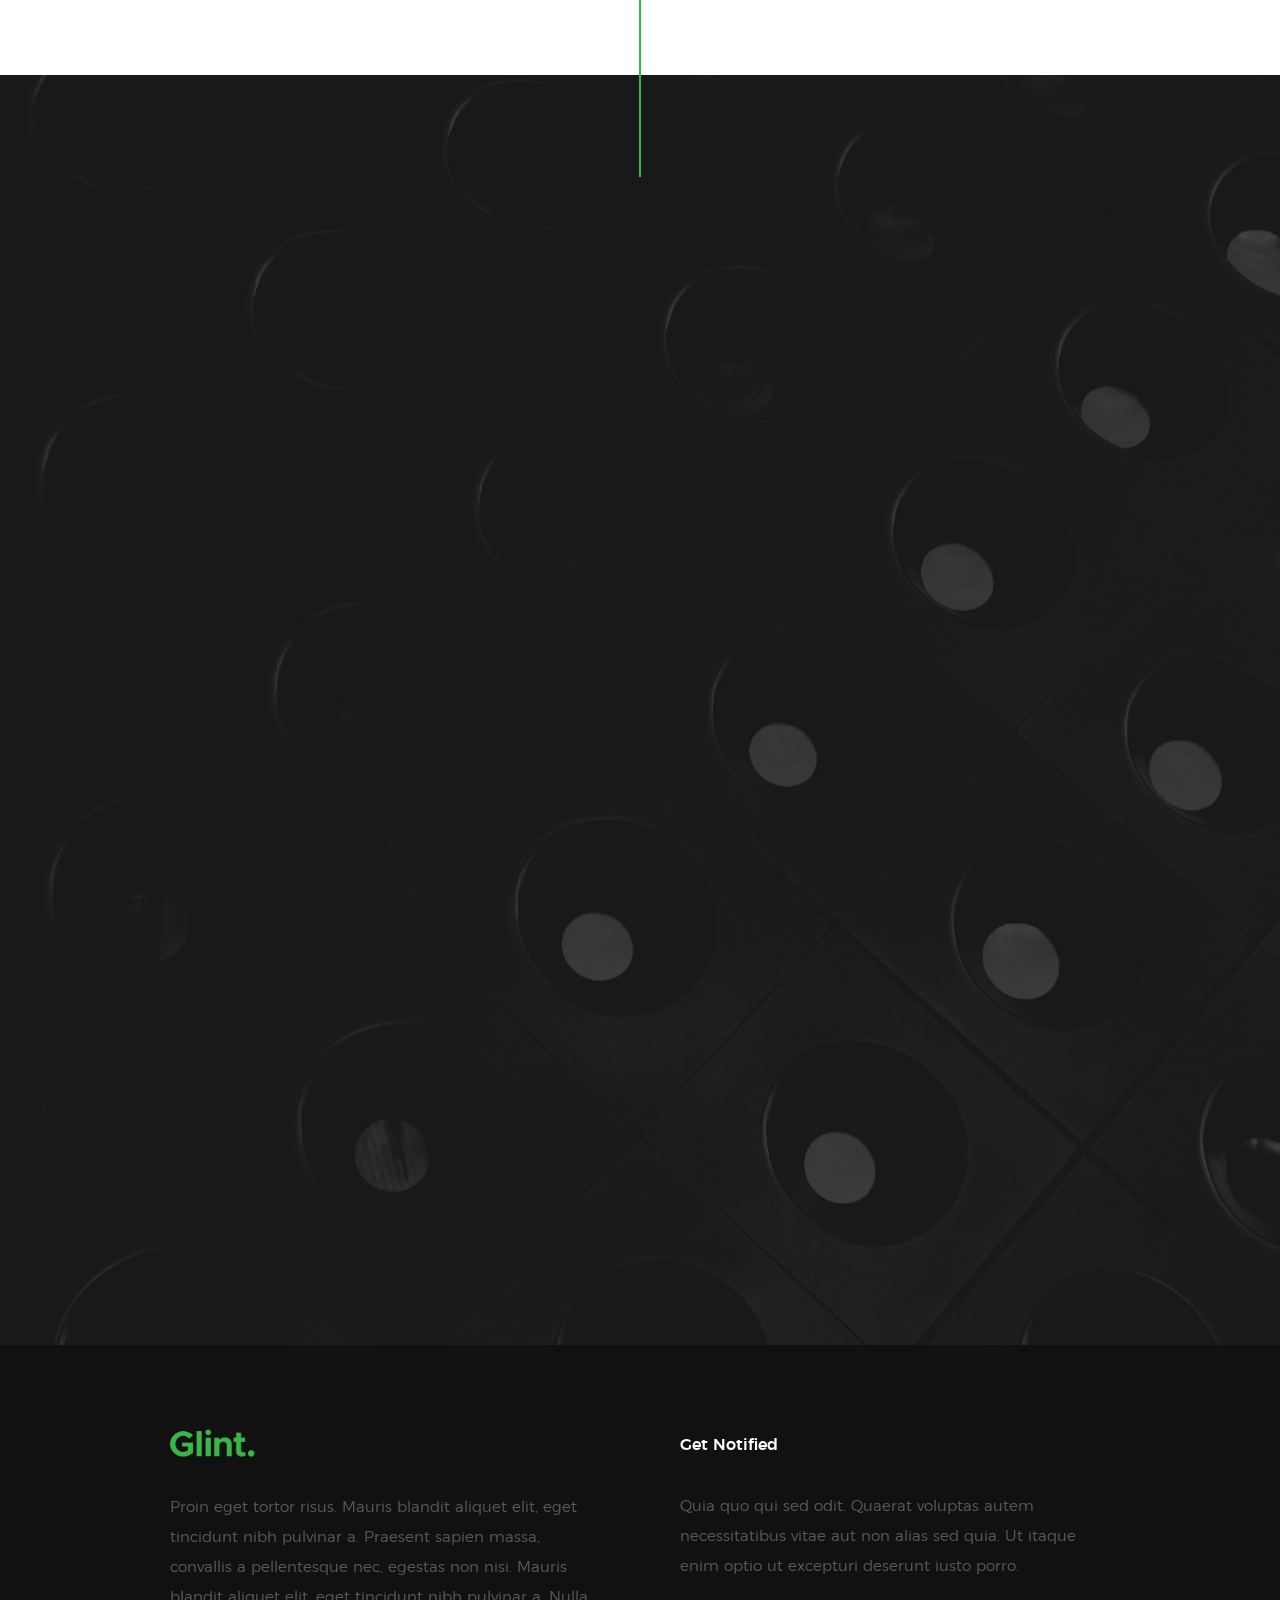
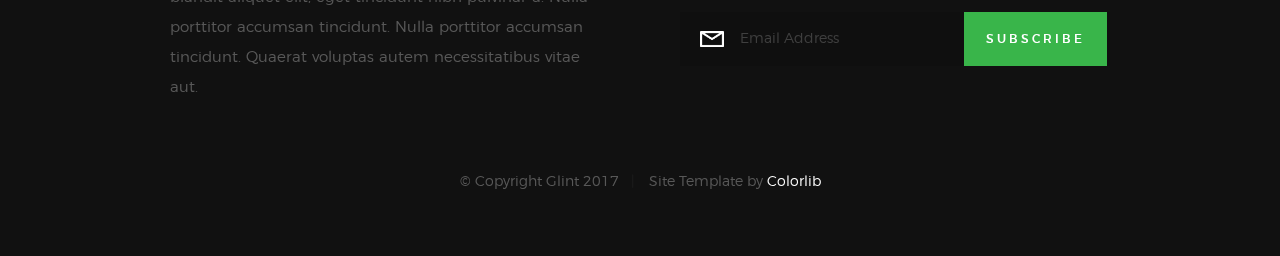
<file: styles.html>
<!DOCTYPE html>
<!--[if lt IE 9 ]><html class="no-js oldie" lang="en"> <![endif]-->
<!--[if IE 9 ]><html class="no-js oldie ie9" lang="en"> <![endif]-->
<!--[if (gte IE 9)|!(IE)]><!-->
<html class="no-js" lang="en">
<!--<![endif]-->

<head>

    <!--- basic page needs
    ================================================== -->
    <meta charset="utf-8">
    <title>Glint - Style Guide</title>
    <meta name="description" content="">
    <meta name="author" content="">

    <!-- mobile specific metas
    ================================================== -->
    <meta name="viewport" content="width=device-width, initial-scale=1">

    <!-- CSS
    ================================================== -->
    <link rel="stylesheet" href="css/base.css">
    <link rel="stylesheet" href="css/vendor.css">
    <link rel="stylesheet" href="css/main.css">

    <style type="text/css" media="screen">
        .s-styles { 
            background: white;
            padding-top: 15rem;
            padding-bottom: 12rem;
        }
     </style> 

    <!-- script
    ================================================== -->
    <script src="js/modernizr.js"></script>
    <script src="js/pace.min.js"></script>

    <!-- favicons
    ================================================== -->
    <link rel="shortcut icon" href="favicon.ico" type="image/x-icon">
    <link rel="icon" href="favicon.ico" type="image/x-icon">

</head>

<body id="top">

    <!-- header
    ================================================== -->
    <header class="s-header">

        <div class="header-logo">
            <a class="site-logo" href="index.html">
                <img src="images/logo.png" alt="Homepage">
            </a>
        </div>

        <nav class="header-nav">

            <a href="#0" class="header-nav__close" title="close"><span>Close</span></a>

            <div class="header-nav__content">
                <h3>Navigation</h3>
                
                <ul class="header-nav__list">
                    <li class="current"><a class="smoothscroll"  href="index.html" title="home">Home</a></li>
                    <li><a href="index.html#about" title="about">About</a></li>
                    <li><a href="index.html#services" title="services">Services</a></li>
                    <li><a href="index.html#works" title="works">Works</a></li>
                    <li><a href="index.html#clients" title="clients">Clients</a></li>
                    <li><a href="#contact" title="contact">Contact</a></li>
                </ul>
    
                <p>Perspiciatis hic praesentium nesciunt. Et neque a dolorum <a href='#0'>voluptatem</a> porro iusto sequi veritatis libero enim. Iusto id suscipit veritatis neque reprehenderit.</p>
    
                <ul class="header-nav__social">
                    <li>
                        <a href="#0"><i class="fa fa-facebook"></i></a>
                    </li>
                    <li>
                        <a href="#0"><i class="fa fa-twitter"></i></a>
                    </li>
                    <li>
                        <a href="#0"><i class="fa fa-instagram"></i></a>
                    </li>
                    <li>
                        <a href="#0"><i class="fa fa-behance"></i></a>
                    </li>
                    <li>
                        <a href="#0"><i class="fa fa-dribbble"></i></a>
                    </li>
                </ul>

            </div> <!-- end header-nav__content -->

        </nav>  <!-- end header-nav -->

        <a class="header-menu-toggle" href="#0">
            <span class="header-menu-text">Menu</span>
            <span class="header-menu-icon"></span>
        </a>

    </header> <!-- end s-header -->


    <!-- home
    ================================================== -->
    <section id="home" class="s-home target-section" data-parallax="scroll" data-image-src="images/hero-bg.jpg" data-natural-width=3000 data-natural-height=2000 data-position-y=center>

        <div class="overlay"></div>
        <div class="shadow-overlay"></div>

        <div class="home-content">

            <div class="row home-content__main">

                <h3>Welcome to Glint</h3>

                <h1>
                    We are a creative group <br>
                    of people who design <br>
                    influential brands and <br>
                    digital experiences.
                </h1>

                <div class="home-content__buttons">
                    <a href="#contact" class="smoothscroll btn btn--stroke">
                        Start a Project
                    </a>
                    <a href="index.html#about" class="smoothscroll btn btn--stroke">
                        More About Us
                    </a>
                </div>

            </div>

            <div class="home-content__scroll">
                <a href="#styles" class="scroll-link smoothscroll">
                    <span>Scroll Down</span>
                </a>
            </div>

            <div class="home-content__line"></div>

        </div> <!-- end home-content -->


        <ul class="home-social">
            <li>
                <a href="#0"><i class="fa fa-facebook" aria-hidden="true"></i><span>Facebook</span></a>
            </li>
            <li>
                <a href="#0"><i class="fa fa-twitter" aria-hidden="true"></i><span>Twiiter</span></a>
            </li>
            <li>
                <a href="#0"><i class="fa fa-instagram" aria-hidden="true"></i><span>Instagram</span></a>
            </li>
            <li>
                <a href="#0"><i class="fa fa-behance" aria-hidden="true"></i><span>Behance</span></a>
            </li>
            <li>
                <a href="#0"><i class="fa fa-dribbble" aria-hidden="true"></i><span>Dribbble</span></a>
            </li>
        </ul> 
        <!-- end home-social -->

    </section> <!-- end s-home -->


    <!-- styles
    ================================================== -->
    <section id="styles" class="s-styles">
        
        <div class="row narrow section-intro add-bottom text-center">

            <div class="col-twelve tab-full">

                <h1 class="display-2">Style Guide.</h1>

                <p class="lead">Lorem ipsum Officia elit ad tempor dolore est ex incididunt incididunt occaecat culpa deserunt sunt labore in cillum ullamco magna in Excepteur consequat in reprehenderit proident mollit incididunt officia commodo.
                Duis ea officia sed dolor pariatur enim dolore dolore quis incididunt nulla exercitation commodo veniam et ea incididunt.</p>

            </div>

        </div>

        <div class="row">

            <div class="col-six tab-full">

                <h3>Paragraph and Image</h3>

                <p><a href="#"><img width="120" height="120" class="pull-left" alt="sample-image" src="images/sample-image.jpg"></a>
                Lorem ipsum dolor sit amet, consectetuer adipiscing elit. Donec libero. Suspendisse bibendum.Cras id urna. Morbi tincidunt, orci ac convallis aliquam, lectus turpis varius lorem, eu posuere nunc justo tempus leo. Donec mattis, purus nec placerat bibendum, dui pede condimentum odio, ac blandit ante orci ut diam. Cras fringilla magna. Phasellus suscipit, leo a pharetra condimentum, lorem tellus eleifend magna, eget fringilla velit magna id neque posuere nunc justo tempus leo. </p>

                <p>
                Lorem ipsum dolor sit amet, consectetuer adipiscing elit. Donec libero. Suspendisse bibendum. Cras id urna. Morbi tincidunt, orci ac convallis aliquam, lectus turpis varius lorem, eu posuere nunc justo tempus leo. Donec mattis, purus nec placerat bibendum, dui pede condimentumodio, ac blandit ante orci ut diam.	
                </p>

                <p>A <a href="#">link</a>,
                <abbr title="this really isn't a very good description">abbrebation</abbr>,
                <strong>strong text</strong>,
                <em>em text</em>,
                <del>deleted text</del>, and
                <mark>this is a mark text.</mark>
                <code>.code</code>
                </p>

            </div>

            <div class="col-six tab-full">

                <h3>Drop Caps</h3>

                <p class="drop-cap">Far far away, behind the word mountains, far from the countries Vokalia and Consonantia,
                there live the blind texts. Separated they live in Bookmarksgrove right at the coast of the
                Semantics, a large language ocean. A small river named Duden flows by their place and supplies it with the necessary regelialia. Morbi tincidunt, orci ac convallis aliquam, lectus turpis varius lorem, eu	posuere nunc justo tempus leo. Donec mattis, purus nec placerat bibendum, dui pede condimentum odio, ac blandit ante orci ut diam. Cras fringilla magna. Phasellus suscipit, leo a pharetra condimentum, lorem tellus eleifend magna, eget fringilla velit magna id neque.
                </p>

                <h3>Small Print</h3>

                <p>Buy one widget, get one free!
                <small>(While supplies last. Offer expires on the vernal equinox. Not valid in Ohio.)</small>
                </p>

            </div>

        </div> <!-- end row -->

        <div class="row">

            <div class="col-six tab-full">

                <h3>Pull Quotes</h3>

                <aside class="pull-quote">
                    <blockquote>
                    <p>It is a paradisematic country, in which roasted parts of
                    sentences fly into your mouth. Even the all-powerful Pointing has no control about the blind
                    texts it is an almost unorthographic life One day however a small line of blind text by the name
                    of Lorem Ipsum decided to leave for the far World of Grammar.</p>
                    </blockquote>
                </aside>

            </div>

            <div class="col-six tab-full">

                <h3>Block Quotes</h3>

                <blockquote cite="http://where-i-got-my-info-from.com">
                <p>Your work is going to fill a large part of your life, and the only way to be truly satisfied is
                to do what you believe is great work. And the only way to do great work is to love what you do.
                If you haven't found it yet, keep looking. Don't settle. As with all matters of the heart, you'll know when you find it.
                </p>
                <cite>
                    <a href="#">Steve Jobs</a>
                </cite>
                </blockquote>

                <blockquote>
                <p>Good design is as little design as possible.</p>
                <cite>Dieter Rams</cite>
                </blockquote>

            </div>

        </div> <!-- end row -->


        <div class="row half-bottom">

            <div class="col-six tab-full">

                <h3>Example Lists</h3>

                <ol>
                    <li>Here is an example</li>
                    <li>of an ordered list.</li>
                    <li>A parent list item.
                        <ul>
                            <li>one</li>
                            <li>two</li>
                            <li>three</li>
                        </ul>
                        </li>
                        <li>A list item.</li>
                    </ol>

                <ul class="disc">
                    <li>Here is an example</li>
                    <li>of an unordered list.</li>
                </ul>

                <h3>Definition Lists</h3>

                <h5>a) Multi-line Definitions (default) </h5>

                <dl>
                    <dt><strong>This is a term</strong></dt>
                        <dd>this is the definition of that term, which both live in a <code>dl</code>.</dd>
                    <dt><strong>Another Term</strong></dt>
                        <dd>And it gets a definition too, which is this line</dd>
                        <dd>This is a 2<sup>nd</sup> definition for a single term. A <code>dt</code> may be followed by multiple <code>dd</code>s.</dd>
                </dl>

            </div>

            <div class="col-six tab-full">

                <h3>Buttons</h3>

                <p>
                    <a class="btn btn--primary full-width" href="#0">Primary Button</a>
                    <a class="btn full-width" href="#0">Default Button</a>
                    <a class="btn btn--stroke full-width" href="#0">Stroke Button</a>
                </p>

                <h3>Skill Bars</h3>
                
                <ul class="skill-bars">
                    <li>
                    <div class="progress percent90"><span>90%</span></div>
                    <strong>HTML5</strong>
                    </li>
                    <li>
                    <div class="progress percent85"><span>85%</span></div>
                    <strong>CSS3</strong>
                    </li>
                    <li>
                    <div class="progress percent70"><span>70%</span></div>
                    <strong>JQuery</strong>
                    </li>
                    <li>
                    <div class="progress percent95"><span>95%</span></div>
                    <strong>PHP</strong>
                    </li>
                    <li>
                    <div class="progress percent75"><span>75%</span></div>
                    <strong>Wordpress</strong>
                    </li>
                    <li>
                    <div class="progress percent90"><span>90%</span></div>
                    <strong>Angular JS</strong>
                    </li>
                </ul>

            </div>

        </div> <!-- end row -->

        <div class="row half-bottom">

            <div class="col-six tab-full">
                    
                <h1>H1 Heading</h1>
                <p>Doloremque dolor voluptas est sequi omnis. Pariatur ut aut. Sed enim tempora qui veniam qui cum vel. 
                Voluptas odit at vitae minima. In assumenda ut. Voluptatem totam impedit accusantium reiciendis excepturi aut qui accusamus praesentium.</p>

                <h2>H2 Heading</h2>
                <p>Doloremque dolor voluptas est sequi omnis. Pariatur ut aut. Sed enim tempora qui veniam qui cum vel. 
                Voluptas odit at vitae minima. In assumenda ut. Voluptatem totam impedit accusantium reiciendis excepturi aut qui accusamus praesentium.</p>

                <h3>H3 Heading</h3>
                <p>Doloremque dolor voluptas est sequi omnis. Pariatur ut aut. Sed enim tempora qui veniam qui cum vel. 
                Voluptas odit at vitae minima. In assumenda ut. Voluptatem totam impedit accusantium reiciendis excepturi aut qui accusamus praesentium.</p>

            </div>

            <div class="col-six tab-full">
                    
                <h4>H4 Heading</h4>
                <p>Doloremque dolor voluptas est sequi omnis. Pariatur ut aut. Sed enim tempora qui veniam qui cum vel. 
                Voluptas odit at vitae minima. In assumenda ut. Voluptatem totam impedit accusantium reiciendis excepturi aut qui accusamus praesentium.</p>

                <h5>H5 Heading</h5>
                <p>Doloremque dolor voluptas est sequi omnis. Pariatur ut aut. Sed enim tempora qui veniam qui cum vel. 
                Voluptas odit at vitae minima. In assumenda ut. Voluptatem totam impedit accusantium reiciendis excepturi aut qui accusamus praesentium.</p>

                <h6>H6 Heading</h6>
                <p>Doloremque dolor voluptas est sequi omnis. Pariatur ut aut. Sed enim tempora qui veniam qui cum vel. 
                Voluptas odit at vitae minima. In assumenda ut. Voluptatem totam impedit accusantium reiciendis excepturi aut qui accusamus praesentium.</p>

            </div>

        </div>


        <div class="row half-bottom">

            <div class="col-twelve">

                    <h3>Stats Tabs</h3>

                <ul class="stats-tabs">
                    <li><a href="#">1,234 <em>Sasuke</em></a></li>
                    <li><a href="#">567 <em>Hinata</em></a></li>
                    <li><a href="#">23,456 <em>Naruto</em></a></li>
                    <li><a href="#">3,456 <em>Kiba</em></a></li>
                    <li><a href="#">456 <em>Shikamaru</em></a></li>
                    <li><a href="#">26 <em>Sakura</em></a></li>
                    </ul>

            </div>

        </div> <!-- end row -->


        <div class="row half-bottom">

            <div class="col-six tab-full">

                <h3>Responsive Image</h3>
                <p><img src="images/wheel-500.jpg" 
                    srcset="images/wheel-1000.jpg 1000w, 
                    images/wheel-500.jpg 500w" 
                    sizes="(max-width: 1000px) 100vw, 1000px" alt=""></p>

            </div>

            <div class="col-six tab-full">

                <h3>Responsive video</h3>

                <div class="video-container">
                <iframe src="https://player.vimeo.com/video/14592941?title=0&amp;byline=0&amp;portrait=0&amp;color=F64B39" width="500" height="281" frameborder="0" webkitallowfullscreen mozallowfullscreen allowfullscreen></iframe> 
                </div>

            </div>
            
        </div> <!-- end row -->


        <div class="row add-bottom">

            <div class="col-twelve">

                <h3>Tables</h3>
                <p>Be sure to use properly formed table markup with <code>&lt;thead&gt;</code> and <code>&lt;tbody&gt;</code> when building a <code>table</code>.</p>

                <div class="table-responsive">

                    <table>
                            <thead>
                            <tr>
                                <th>Name</th>
                                <th>Age</th>
                                <th>Sex</th>
                                <th>Location</th>
                            </tr>
                            </thead>
                            <tbody>
                            <tr>
                                <td>Naruto Uzumaki</td>
                                <td>16</td>
                                <td>Male</td>
                                <td>Konoha</td>
                            </tr>
                            <tr>
                                <td>Sakura Haruno</td>
                                <td>16</td>
                                <td>Female</td>
                                <td>Konoha</td>
                            </tr>
                            </tbody>
                    </table>

                </div>

            </div>
            
        </div> <!-- end row -->
    

        <div class="row">

            <div class="col-six tab-full">

                <h3>Form Styles</h3>

                <form>
                        <div>
                            <label for="sampleInput">Your email</label>
                            <input class="full-width" type="email" placeholder="test@mailbox.com" id="sampleInput">
                    </div>
                    <div>
                            <label for="sampleRecipientInput">Reason for contacting</label>
                            <div class="cl-custom-select">
                                <select class="full-width" id="sampleRecipientInput">
                                    <option value="Option 1">Questions</option>
                                    <option value="Option 2">Report</option>
                                    <option value="Option 3">Others</option>
                                </select>
                            </div>
                    </div>
                    
                        <label for="exampleMessage">Message</label>
                        <textarea class="full-width" placeholder="Your message" id="exampleMessage"></textarea>

                        <label class="add-bottom">
                            <input type="checkbox">
                            <span class="label-text">Send a copy to yourself</span>
                        </label>
                    
                        <input class="btn--primary" type="submit" value="Submit">

                </form>

            </div>

            <div class="col-six tab-full">

                <h3>Alert Boxes</h3>

                <br>
                
                <div class="alert-box alert-box--error hideit">
                    <p>Error Message. Your Message Goes Here.</p>
                    <i class="fa fa-times alert-box__close" aria-hidden="true"></i>
                </div><!-- /error -->
                        
                <div class="alert-box alert-box--success hideit">
                    <p>Success Message. Your Message Goes Here.</p>
                    <i class="fa fa-times alert-box__close" aria-hidden="true"></i>
                </div><!-- /success -->
                        
                <div class="alert-box alert-box--info hideit">
                    <p>Info Message. Your Message Goes Here.</p>
                    <i class="fa fa-times alert-box__close" aria-hidden="true"></i>
                </div><!-- /info -->
                        
                <div class="alert-box alert-box--notice hideit">
                    <p>Notice Message. Your Message Goes Here.</p>
                    <i class="fa fa-times alert-box__close" aria-hidden="true"></i>
                </div><!-- /notice -->
            
            </div>

        </div> <!-- end row -->

    </section> <!-- end styles -->


    <!-- contact
    ================================================== -->
    <section id="contact" class="s-contact">

        <div class="overlay"></div>
        <div class="contact__line"></div>

        <div class="row section-header" data-aos="fade-up">
            <div class="col-full">
                <h3 class="subhead">Contact Us</h3>
                <h1 class="display-2 display-2--light">Reach out for a new project or just say hello</h1>
            </div>
        </div>

        <div class="row contact-content" data-aos="fade-up">
            
            <div class="contact-primary">

                <h3 class="h6">Send Us A Message</h3>

                <form name="contactForm" id="contactForm" method="post" action="" novalidate="novalidate">
                    <fieldset>
    
                    <div class="form-field">
                        <input name="contactName" type="text" id="contactName" placeholder="Your Name" value="" minlength="2" required="" aria-required="true" class="full-width">
                    </div>
                    <div class="form-field">
                        <input name="contactEmail" type="email" id="contactEmail" placeholder="Your Email" value="" required="" aria-required="true" class="full-width">
                    </div>
                    <div class="form-field">
                        <input name="contactSubject" type="text" id="contactSubject" placeholder="Subject" value="" class="full-width">
                    </div>
                    <div class="form-field">
                        <textarea name="contactMessage" id="contactMessage" placeholder="Your Message" rows="10" cols="50" required="" aria-required="true" class="full-width"></textarea>
                    </div>
                    <div class="form-field">
                        <button class="full-width btn--primary">Submit</button>
                        <div class="submit-loader">
                            <div class="text-loader">Sending...</div>
                            <div class="s-loader">
                                <div class="bounce1"></div>
                                <div class="bounce2"></div>
                                <div class="bounce3"></div>
                            </div>
                        </div>
                    </div>
    
                    </fieldset>
                </form>

                <!-- contact-warning -->
                <div class="message-warning">
                    Something went wrong. Please try again.
                </div> 
            
                <!-- contact-success -->
                <div class="message-success">
                    Your message was sent, thank you!<br>
                </div>

            </div> <!-- end contact-primary -->

            <div class="contact-secondary">
                <div class="contact-info">

                    <h3 class="h6 hide-on-fullwidth">Contact Info</h3>

                    <div class="cinfo">
                        <h5>Where to Find Us</h5>
                        <p>
                            1600 Amphitheatre Parkway<br>
                            Mountain View, CA<br>
                            94043 US
                        </p>
                    </div>

                    <div class="cinfo">
                        <h5>Email Us At</h5>
                        <p>
                            contact@glintsite.com<br>
                            info@glintsite.com
                        </p>
                    </div>

                    <div class="cinfo">
                        <h5>Call Us At</h5>
                        <p>
                            Phone: (+63) 555 1212<br>
                            Mobile: (+63) 555 0100<br>
                            Fax: (+63) 555 0101
                        </p>
                    </div>

                    <ul class="contact-social">
                        <li>
                            <a href="#"><i class="fa fa-facebook" aria-hidden="true"></i></a>
                        </li>
                        <li>
                            <a href="#"><i class="fa fa-twitter" aria-hidden="true"></i></a>
                        </li>
                        <li>
                            <a href="#"><i class="fa fa-instagram" aria-hidden="true"></i></a>
                        </li>
                        <li>
                            <a href="#"><i class="fa fa-behance" aria-hidden="true"></i></a>
                        </li>
                        <li>
                            <a href="#"><i class="fa fa-dribbble" aria-hidden="true"></i></a>
                        </li>
                    </ul> <!-- end contact-social -->

                </div> <!-- end contact-info -->
            </div> <!-- end contact-secondary -->

        </div> <!-- end contact-content -->

    </section> <!-- end s-contact -->


    <!-- footer
    ================================================== -->
    <footer>

        <div class="row footer-main">

            <div class="col-six tab-full left footer-desc">

                <div class="footer-logo"></div>
                Proin eget tortor risus. Mauris blandit aliquet elit, eget tincidunt nibh pulvinar a. Praesent sapien massa, convallis a pellentesque nec, egestas non nisi. Mauris blandit aliquet elit, eget tincidunt nibh pulvinar a. Nulla porttitor accumsan tincidunt. Nulla porttitor accumsan tincidunt. Quaerat voluptas autem necessitatibus vitae aut.

            </div>

            <div class="col-six tab-full right footer-subscribe">

                <h4>Get Notified</h4>
                <p>Quia quo qui sed odit. Quaerat voluptas autem necessitatibus vitae aut non alias sed quia. Ut itaque enim optio ut excepturi deserunt iusto porro.</p>

                <div class="subscribe-form">
                    <form id="mc-form" class="group" novalidate="true">
                        <input type="email" value="" name="EMAIL" class="email" id="mc-email" placeholder="Email Address" required="">
                        <input type="submit" name="subscribe" value="Subscribe">
                        <label for="mc-email" class="subscribe-message"></label>
                    </form>
                </div>

            </div>

        </div> <!-- end footer-main -->

        <div class="row footer-bottom">

            <div class="col-twelve">
                <div class="copyright">
                    <span>© Copyright Glint 2017</span> 
                    <span>Site Template by <a href="https://www.colorlib.com/">Colorlib</a></span>	
                </div>

                <div class="go-top">
                    <a class="smoothscroll" title="Back to Top" href="#top"><i class="icon-arrow-up" aria-hidden="true"></i></a>
                </div>
            </div>

        </div> <!-- end footer-bottom -->

    </footer> <!-- end footer -->


    <!-- photoswipe background
    ================================================== -->
    <div aria-hidden="true" class="pswp" role="dialog" tabindex="-1">

        <div class="pswp__bg"></div>
        <div class="pswp__scroll-wrap">

            <div class="pswp__container">
                <div class="pswp__item"></div>
                <div class="pswp__item"></div>
                <div class="pswp__item"></div>
            </div>

            <div class="pswp__ui pswp__ui--hidden">
                <div class="pswp__top-bar">
                    <div class="pswp__counter"></div><button class="pswp__button pswp__button--close" title="Close (Esc)"></button> <button class="pswp__button pswp__button--share" title=
                    "Share"></button> <button class="pswp__button pswp__button--fs" title="Toggle fullscreen"></button> <button class="pswp__button pswp__button--zoom" title=
                    "Zoom in/out"></button>
                    <div class="pswp__preloader">
                        <div class="pswp__preloader__icn">
                            <div class="pswp__preloader__cut">
                                <div class="pswp__preloader__donut"></div>
                            </div>
                        </div>
                    </div>
                </div>
                <div class="pswp__share-modal pswp__share-modal--hidden pswp__single-tap">
                    <div class="pswp__share-tooltip"></div>
                </div><button class="pswp__button pswp__button--arrow--left" title="Previous (arrow left)"></button> <button class="pswp__button pswp__button--arrow--right" title=
                "Next (arrow right)"></button>
                <div class="pswp__caption">
                    <div class="pswp__caption__center"></div>
                </div>
            </div>

        </div>

    </div> <!-- end photoSwipe background -->


    <!-- preloader
    ================================================== -->
    <div id="preloader">
        <div id="loader">
            <div class="line-scale-pulse-out">
                <div></div>
                <div></div>
                <div></div>
                <div></div>
                <div></div>
            </div>
        </div>
    </div>


    <!-- Java Script
    ================================================== -->
    <script src="js/jquery-3.2.1.min.js"></script>
    <script src="js/plugins.js"></script>
    <script src="js/main.js"></script>

</body>

</html>
</file>
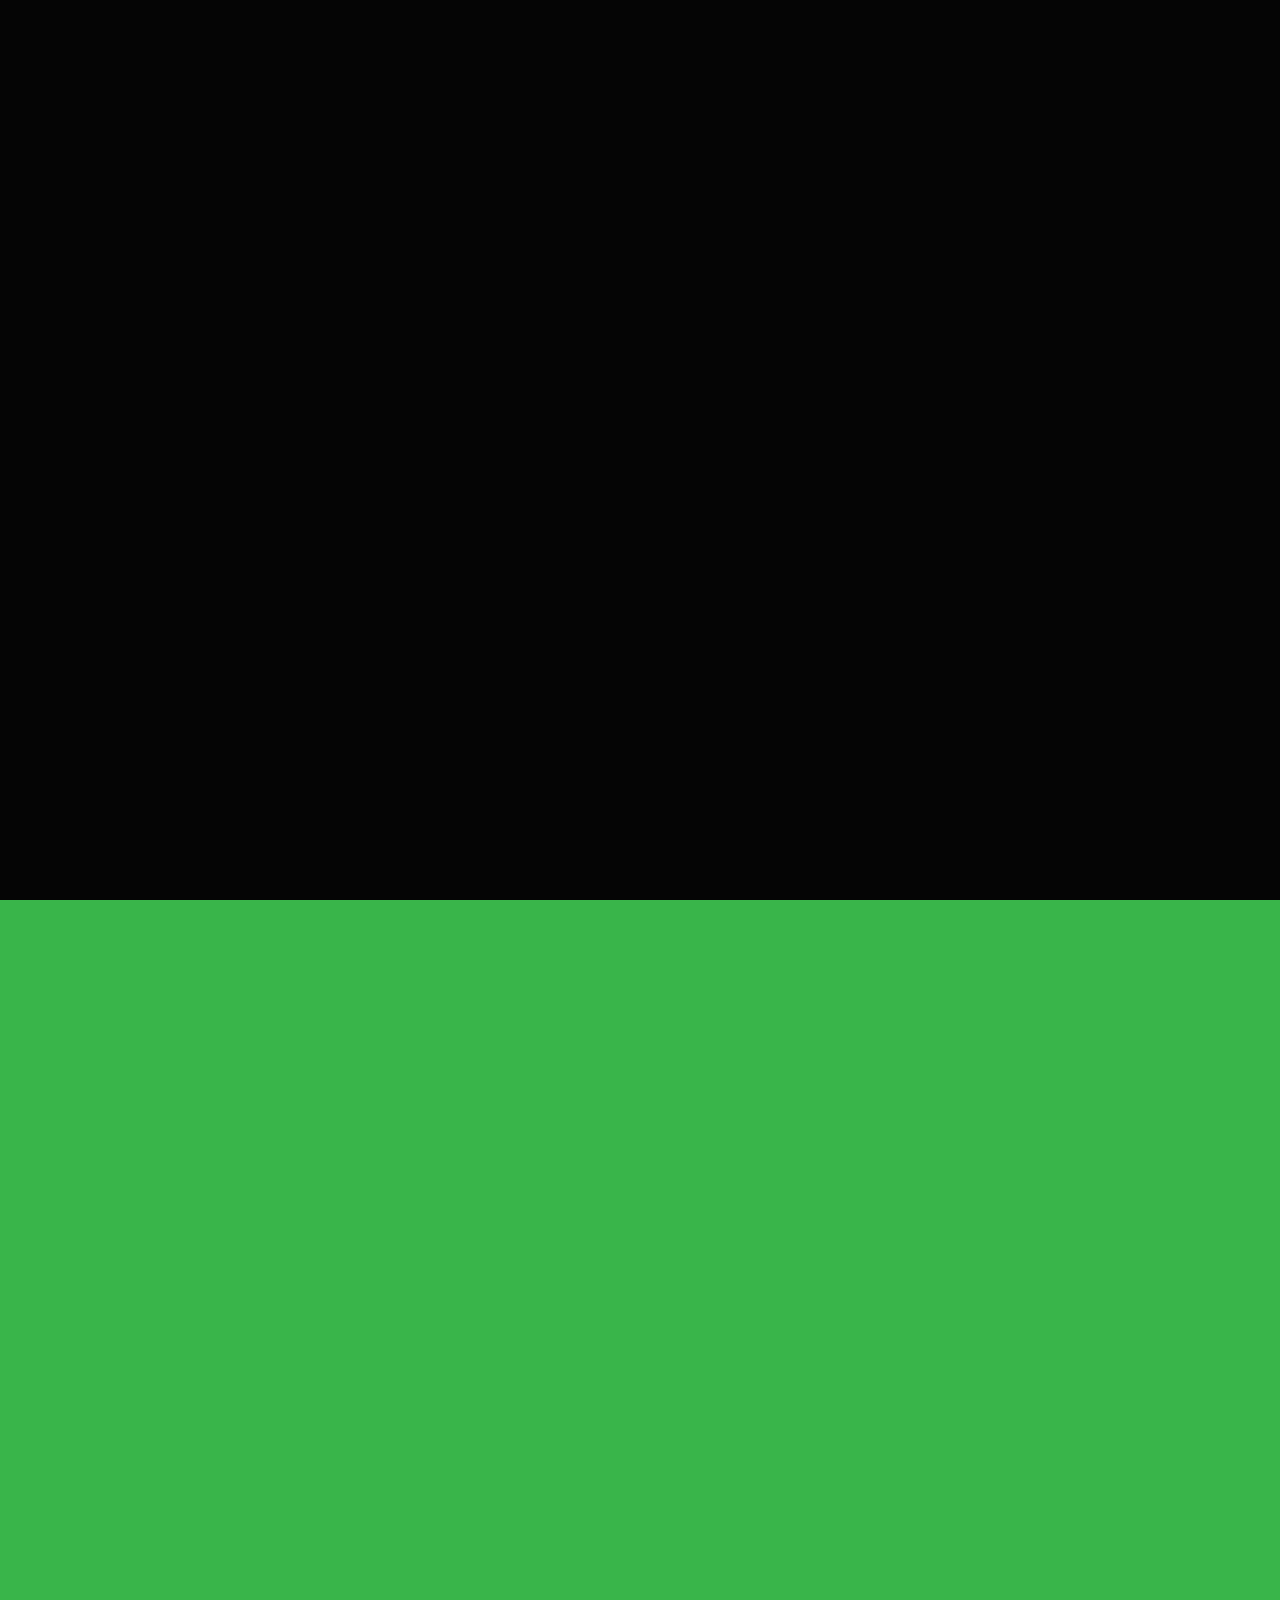
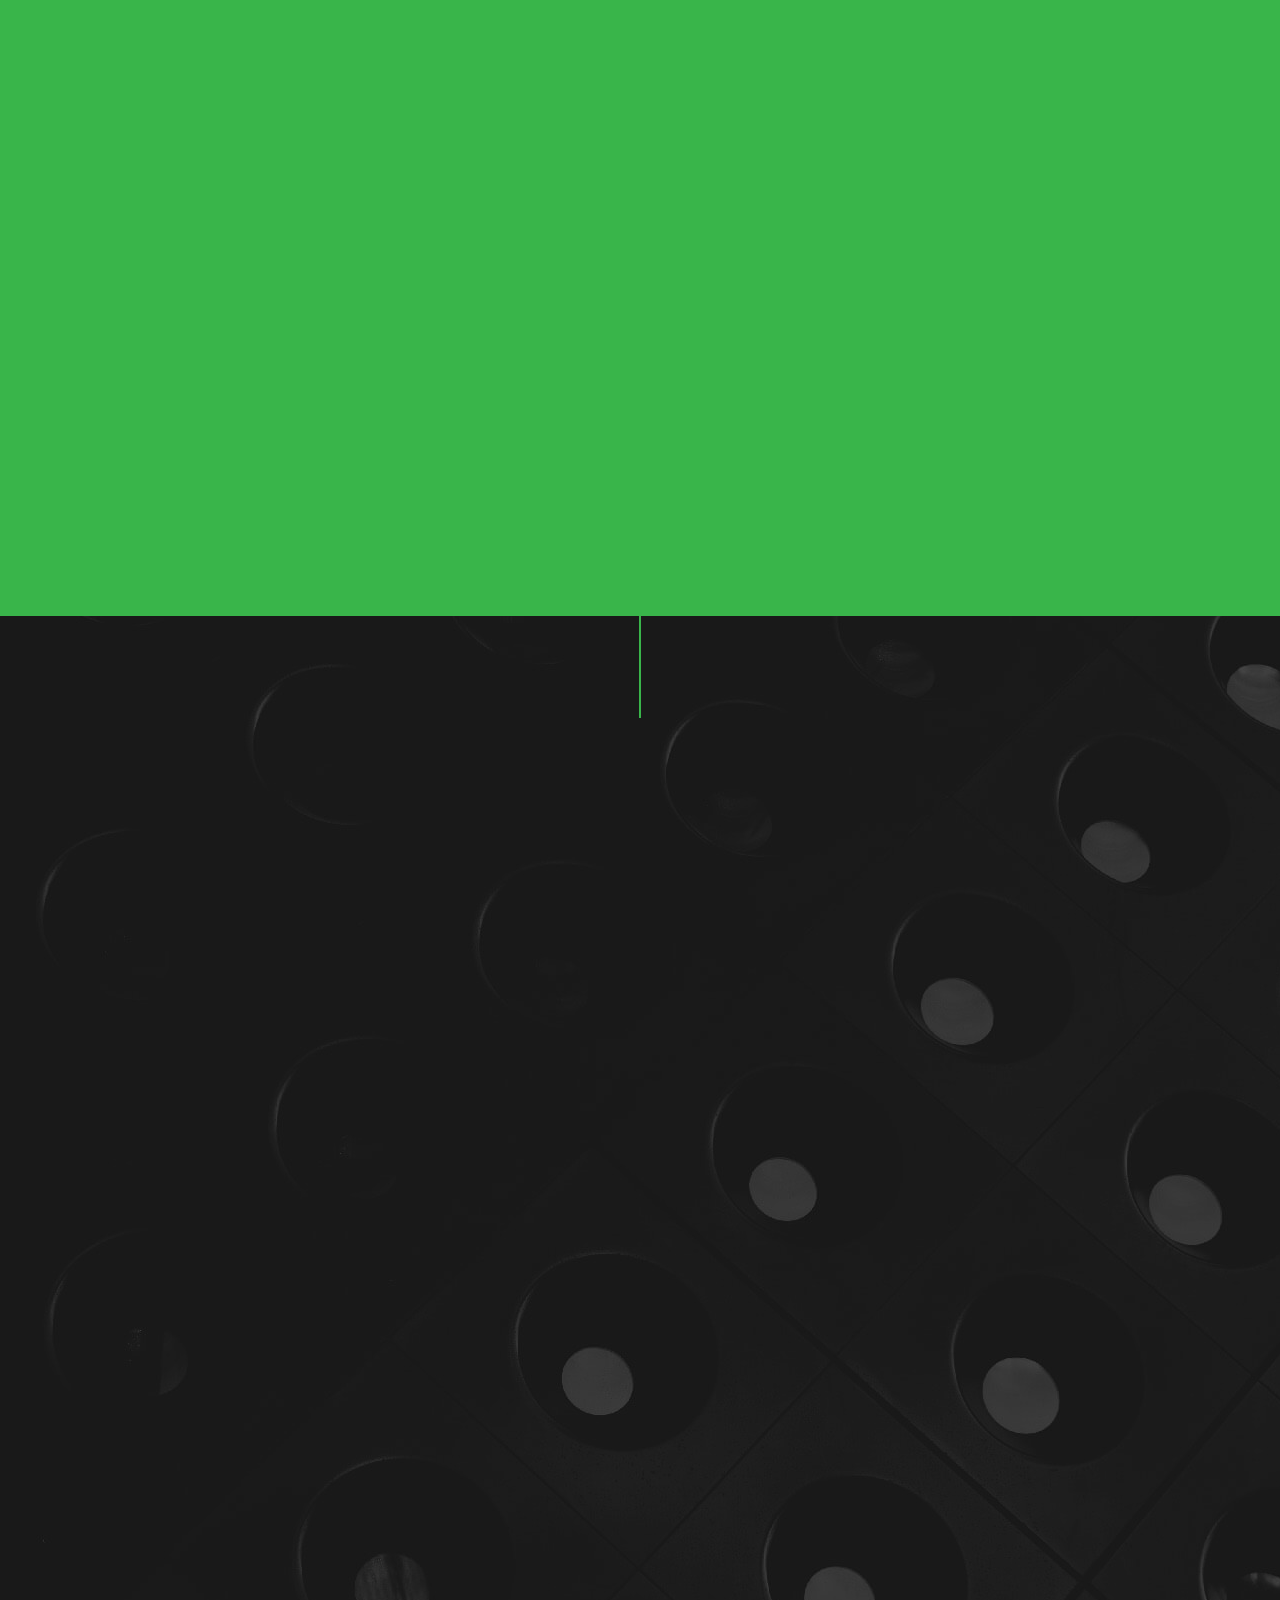
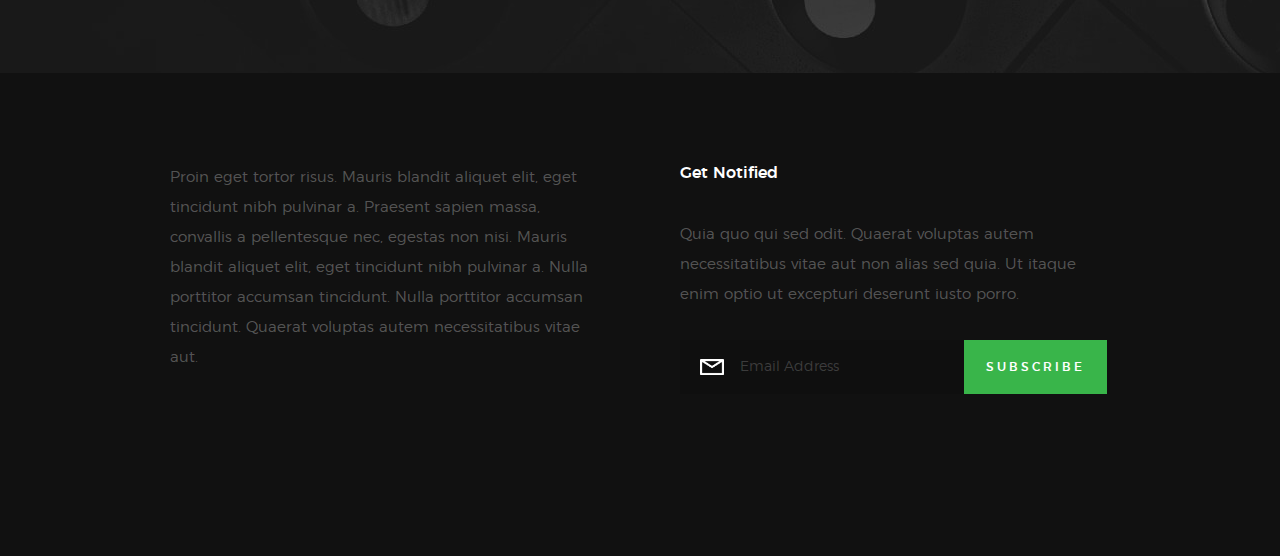
<file: suggestions.html>
<!DOCTYPE html>
<!--[if lt IE 9 ]><html class="no-js oldie" lang="en"> <![endif]-->
<!--[if IE 9 ]><html class="no-js oldie ie9" lang="en"> <![endif]-->
<!--[if (gte IE 9)|!(IE)]><!-->
<html class="no-js" lang="en">
<!--<![endif]-->

<head>

    <!--- basic page needs
    ================================================== -->
    <meta charset="utf-8">
    <title>Biozilla!</title>
    <meta name="description" content="">
    <meta name="author" content="">

    <!-- mobile specific metas
    ================================================== -->
    <meta name="viewport" content="width=device-width, initial-scale=1">

    <!-- CSS
    ================================================== -->
    <link rel="stylesheet" href="css/base.css">
    <link rel="stylesheet" href="css/vendor.css">
    <link rel="stylesheet" href="css/main.css">

    <!-- script
    ================================================== -->
    <script src="js/modernizr.js"></script>
    <script src="js/pace.min.js"></script>

    <!-- favicons
    ================================================== -->
    <link rel="shortcut icon" href="favicon.ico" type="image/x-icon">
    <link rel="icon" href="favicon.ico" type="image/x-icon">

</head>

<body id="top">

    <!-- header
    ================================================== -->
    <header class="s-header">

        <div class="header-logo">
            <a class="site-logo" href="index.html">
                <img src="images/logo.png" alt="Homepage">
            </a>
        </div>

        <nav class="header-nav">

            <a href="#0" class="header-nav__close" title="close"><span>Close</span></a>

            <div class="header-nav__content">
                <h3>Navigation</h3>

                <ul class="header-nav__list">
                    <li class="current"><a class="smoothscroll" href="#home" title="home">Home</a></li>
                    <li><a class="smoothscroll" href="#about" title="about">About</a></li>
                    <li><a class="smoothscroll" href="#services" title="services">Assesment Tool</a></li>
                    <li><a class="smoothscroll" href="#works" title="works">Use Cases</a></li>
                    <li><a class="smoothscroll" href="#clients" title="clients">Partners</a></li>
                    <li><a class="smoothscroll" href="#contact" title="contact">Contact</a></li>
                </ul>

                <ul class="header-nav__social">
                    <li>
                        <a href="#"><i class="fa fa-facebook"></i></a>
                    </li>
                    <li>
                        <a href="#"><i class="fa fa-twitter"></i></a>
                    </li>
                    <li>
                        <a href="#"><i class="fa fa-instagram"></i></a>
                    </li>
                    <li>
                        <a href="#"><i class="fa fa-behance"></i></a>
                    </li>
                    <li>
                        <a href="#"><i class="fa fa-dribbble"></i></a>
                    </li>
                </ul>

            </div> <!-- end header-nav__content -->

        </nav> <!-- end header-nav -->

        <a class="header-menu-toggle" href="#0">
            <span class="header-menu-text">Menu</span>
            <span class="header-menu-icon"></span>
        </a>

    </header> <!-- end s-header -->

    <!-- contact
    ================================================== -->
    <section id="about" class="s-about">



        <h1 class="display-2 display-2--light">Results</h1>
        <div class="row section-header" data-aos="fade-up">
            <div class="col-full">

                <h3 class="display-2 display-2--light">Option 1 - Fertiliser Compost</h3>
                <div class="card flex-row flex-wrap" style="width: 90rem;">
                    <div class="card-block px-2">
                        <table>
                            <tbody>
                                <tr>
                                    <td>Capital Cost</td>
                                    <td>Free</td>
                                </tr>
                                <tr>
                                    <td>Grid Energy Savings</td>
                                    <td>N/A</td>
                                </tr>
                                <tr>
                                    <td>Projected Savings</td>
                                    <td>N/A</td>
                                </tr>
                                <tr>
                                    <td>Payback Time</td>
                                    <td>N/A</td>
                                </tr>
                                <tr>
                                    <td>By Products</td>
                                    <td>N/A</td>
                                </tr>
                            </tbody>
                        </table>
                        <a href="#" class="btn btn-primary">Case Study</a>
                    </div>
                </div>
            </div>
        </div>
        <div class="row section-header" data-aos="fade-up">
            <div class="col-full">
                <h3 class="display-2 display-2--light">Option 2 - Anaerobic Digestor</h3>
                <div class="card flex-row flex-wrap" style="width: 90rem;">
                    <div class="card-block px-2">
                        <table>
                            <tbody>
                                <tr>
                                    <td>Total Capital Cost</td>
                                    <td> $2,000,000 - $4,000,000 </td>
                                </tr>
                                <tr>
                                    <td> Infrastructure Component</td>
                                    <td> $1,750,000 - $3,750,000</td>
                                </tr>
                                <tr>
                                    <td> Project Management Component</td>
                                    <td> $100,000 to $200,000</td>
                                </tr>
                                <tr>
                                    <td> Consultation Component</td>
                                    <td> $25,000 to $50,000</td>
                                </tr>
                                <tr>
                                    <td>Grid Energy Savings</td>
                                    <td>50 - 60%</td>
                                </tr>
                                <tr>
                                    <td> Projected Savings</td>
                                    <td> $250,000 - $300,000 per yr</td>
                                </tr>
                                <tr>
                                    <td> Payback Time</td>
                                    <td> 5 - 8 yrs</td>
                                </tr>
                                <tr>
                                    <td>By Products</td>
                                    <td>Fertiliser Compost</td>
                                </tr>
                            </tbody>
                        </table>
                        <a href="http://biomassproducer.com.au/case_study/poultry-manure-to-power-in-the-darling-downs" class="btn btn-primary">Case Study</a>
                    </div>
                </div>

            </div>
        </div>

        <div class="row section-header" data-aos="fade-up">
            <div class="col-full">
                <h3 class="display-2 display-2--light">Option 3 - Gasification</h3>
                <div class="card flex-row flex-wrap" style="width: 90rem;">
                    <div class="card-block px-2">
                        <table>
                            <tbody>
                                <tr>
                                    <td>Total Capital Cost</td>
                                    <td> $3,500,000 - $5,000,000 </td>
                                </tr>
                                <tr>
                                    <td> Infrastructure Component</td>
                                    <td> $2,750,000 - $4,500,000</td>
                                </tr>
                                <tr>
                                    <td> Project Management Component</td>
                                    <td> $175,000 to $450,000</td>
                                </tr>
                                <tr>
                                    <td> Consultation Component</td>
                                    <td> $25,000 to $50,000</td>
                                </tr>
                                <tr>
                                    <td>Grid Energy Savings</td>
                                    <td>40 - 50%</td>
                                </tr>
                                <tr>
                                    <td> Projected Savings</td>
                                    <td> $150,000 - $200,000 per yr</td>
                                </tr>
                                <tr>
                                    <td> Payback Time</td>
                                    <td> 15 - 22 years</td>
                                </tr>
                                <tr>
                                    <td>By Products</td>
                                    <td>Biochar</td>
                                </tr>
                            </tbody>
                        </table>
                        <a href="#" class="btn btn-primary">Case Study</a>
                    </div>
                </div>

            </div>
        </div>

    </section>


    <section id="contact" class="s-contact">
        <div class="overlay"></div>

        <div class="contact__line"></div>
        <div class="row contact-content" data-aos="fade-up">

            <div class="contact-primary">

                <h3 class="h6">Send Us A Message</h3>

                <form name="contactForm" id="contactForm" method="post" action="" novalidate="novalidate">
                    <fieldset>

                        <div class="form-field">
                            <input name="contactName" type="text" id="contactName" placeholder="Your Name" value=""
                                minlength="2" required="" aria-required="true" class="full-width">
                        </div>
                        <div class="form-field">
                            <input name="contactEmail" type="email" id="contactEmail" placeholder="Your Email" value=""
                                required="" aria-required="true" class="full-width">
                        </div>
                        <div class="form-field">
                            <input name="contactSubject" type="text" id="contactSubject" placeholder="Subject" value=""
                                class="full-width">
                        </div>
                        <div class="form-field">
                            <textarea name="contactMessage" id="contactMessage" placeholder="Your Message" rows="10"
                                cols="50" required="" aria-required="true" class="full-width"></textarea>
                        </div>
                        <div class="form-field">
                            <button class="full-width btn--primary">Submit</button>
                            <div class="submit-loader">
                                <div class="text-loader">Sending...</div>
                                <div class="s-loader">
                                    <div class="bounce1"></div>
                                    <div class="bounce2"></div>
                                    <div class="bounce3"></div>
                                </div>
                            </div>
                        </div>

                    </fieldset>
                </form>

                <!-- contact-warning -->
                <div class="message-warning">
                    Something went wrong. Please try again.
                </div>

                <!-- contact-success -->
                <div class="message-success">
                    Your message was sent, thank you!<br>
                </div>

            </div> <!-- end contact-primary -->

            <div class="contact-secondary">
                <div class="contact-info">

                    <h3 class="h6 hide-on-fullwidth">Contact Info</h3>

                    <div class="cinfo">
                        <h5>Where to Find Us</h5>
                        <p>
                            1600 Amphitheatre Parkway<br>
                            Mountain View, CA<br>
                            94043 US
                        </p>
                    </div>

                    <div class="cinfo">
                        <h5>Email Us At</h5>
                        <p>
                            contact@Biozilla.com<br>
                            info@Biozilla.com
                        </p>
                    </div>

                    <div class="cinfo">
                        <h5>Call Us At</h5>
                        <p>
                            Phone: (+63) 555 1212<br>
                            Mobile: (+63) 555 0100<br>
                            Fax: (+63) 555 0101
                        </p>
                    </div>

                    <ul class="contact-social">
                        <li>
                            <a href="#"><i class="fa fa-facebook" aria-hidden="true"></i></a>
                        </li>
                        <li>
                            <a href="#"><i class="fa fa-twitter" aria-hidden="true"></i></a>
                        </li>
                        <li>
                            <a href="#"><i class="fa fa-instagram" aria-hidden="true"></i></a>
                        </li>
                        <li>
                            <a href="#"><i class="fa fa-behance" aria-hidden="true"></i></a>
                        </li>
                        <li>
                            <a href="#"><i class="fa fa-dribbble" aria-hidden="true"></i></a>
                        </li>
                    </ul> <!-- end contact-social -->

                </div> <!-- end contact-info -->
            </div> <!-- end contact-secondary -->

        </div> <!-- end contact-content -->

    </section> <!-- end s-contact -->


    <!-- footer
    ================================================== -->
    <footer>

        <div class="row footer-main">

            <div class="col-six tab-full left footer-desc">

                Proin eget tortor risus. Mauris blandit aliquet elit, eget tincidunt nibh pulvinar a. Praesent sapien
                massa, convallis a pellentesque nec, egestas non nisi. Mauris blandit aliquet elit, eget tincidunt nibh
                pulvinar a. Nulla porttitor accumsan tincidunt. Nulla porttitor accumsan tincidunt. Quaerat voluptas
                autem necessitatibus vitae aut.

            </div>

            <div class="col-six tab-full right footer-subscribe">

                <h4>Get Notified</h4>
                <p>Quia quo qui sed odit. Quaerat voluptas autem necessitatibus vitae aut non alias sed quia. Ut itaque
                    enim optio ut excepturi deserunt iusto porro.</p>

                <div class="subscribe-form">
                    <form id="mc-form" class="group" novalidate="true">
                        <input type="email" value="" name="EMAIL" class="email" id="mc-email" placeholder="Email Address"
                            required="">
                        <input type="submit" name="subscribe" value="Subscribe">
                        <label for="mc-email" class="subscribe-message"></label>
                    </form>
                </div>

            </div>

        </div> <!-- end footer-main -->

        <div class="row footer-bottom">

            <div class="col-twelve">
                <div class="go-top">
                    <a class="smoothscroll" title="Back to Top" href="#top"><i class="icon-arrow-up" aria-hidden="true"></i></a>
                </div>
            </div>

        </div> <!-- end footer-bottom -->

    </footer> <!-- end footer -->


    <!-- photoswipe background
    ================================================== -->
    <div aria-hidden="true" class="pswp" role="dialog" tabindex="-1">

        <div class="pswp__bg"></div>
        <div class="pswp__scroll-wrap">

            <div class="pswp__container">
                <div class="pswp__item"></div>
                <div class="pswp__item"></div>
                <div class="pswp__item"></div>
            </div>

            <div class="pswp__ui pswp__ui--hidden">
                <div class="pswp__top-bar">
                    <div class="pswp__counter"></div><button class="pswp__button pswp__button--close" title="Close (Esc)"></button>
                    <button class="pswp__button pswp__button--share" title="Share"></button> <button class="pswp__button pswp__button--fs"
                        title="Toggle fullscreen"></button> <button class="pswp__button pswp__button--zoom" title="Zoom in/out"></button>
                    <div class="pswp__preloader">
                        <div class="pswp__preloader__icn">
                            <div class="pswp__preloader__cut">
                                <div class="pswp__preloader__donut"></div>
                            </div>
                        </div>
                    </div>
                </div>
                <div class="pswp__share-modal pswp__share-modal--hidden pswp__single-tap">
                    <div class="pswp__share-tooltip"></div>
                </div><button class="pswp__button pswp__button--arrow--left" title="Previous (arrow left)"></button>
                <button class="pswp__button pswp__button--arrow--right" title="Next (arrow right)"></button>
                <div class="pswp__caption">
                    <div class="pswp__caption__center"></div>
                </div>
            </div>

        </div>

    </div> <!-- end photoSwipe background -->


    <!-- preloader
    ================================================== -->
    <div id="preloader">
        <div id="loader">
            <div class="line-scale-pulse-out">
                <div></div>
                <div></div>
                <div></div>
                <div></div>
                <div></div>
            </div>
        </div>
    </div>


    <!-- Java Script
    ================================================== -->
    <script src="js/jquery-3.2.1.min.js"></script>
    <script src="js/plugins.js"></script>
    <script src="js/main.js"></script>

</body>

</html>
</file>
<file: css/base.css>
/* =================================================================== 
 *
 *  Glint v1.0 Base Stylesheet
 *  11-20-2017
 *  ------------------------------------------------------------------
 *
 *  TOC:
 *  # imports 
 *  # normalize
 *  # basic/base setup styles
 *      ## Media
 *      ## Typography resets 
 *      ## links
 *      ## inputs
 *  # grid
 *      ## medium size devices
 *      ## tablets
 *      ## mobile devices
 *      ## small mobile devices
 *  # block grids
 *      ## medium size devices
 *      ## tablets
 *      ## mobile devices
 *      ## small mobile devices
 *  # MISC
 *
 * =================================================================== */


/* ===================================================================
 * # imports 
 *
 * ------------------------------------------------------------------- */
@import url("font-awesome/css/font-awesome.min.css");
@import url("micons/micons.css");
@import url("fonts.css");


/* ===================================================================
 * # normalize
 * normalize.css v5.0.0 | MIT License | 
 * github.com/necolas/normalize.css
 *
 * ------------------------------------------------------------------- */
html {
    font-family: sans-serif;
    line-height: 1.15;
    -ms-text-size-adjust: 100%;
    -webkit-text-size-adjust: 100%;
}

body {
    margin: 0;
}

article,
aside,
footer,
header,
nav,
section {
    display: block;
}

h1 {
    font-size: 2em;
    margin: 0.67em 0;
}

figcaption,
figure,
main {
    display: block;
}

figure {
    margin: 1em 40px;
}

hr {
    box-sizing: content-box;
    height: 0;
    overflow: visible;
}

pre {
    font-family: monospace, monospace;
    font-size: 1em;
}

a {
    background-color: transparent;
    -webkit-text-decoration-skip: objects;
}

a:active,
a:hover {
    outline-width: 0;
}

abbr[title] {
    border-bottom: none;
    text-decoration: underline;
    text-decoration: underline dotted;
}

b,
strong {
    font-weight: inherit;
}

b,
strong {
    font-weight: bolder;
}

code,
kbd,
samp {
    font-family: monospace, monospace;
    font-size: 1em;
}

dfn {
    font-style: italic;
}

mark {
    background-color: #ff0;
    color: #000;
}

small {
    font-size: 80%;
}

sub,
sup {
    font-size: 75%;
    line-height: 0;
    position: relative;
    vertical-align: baseline;
}

sub {
    bottom: -0.25em;
}

sup {
    top: -0.5em;
}

audio,
video {
    display: inline-block;
}

audio:not([controls]) {
    display: none;
    height: 0;
}

img {
    border-style: none;
}

svg:not(:root) {
    overflow: hidden;
}

button,
input,
optgroup,
select,
textarea {
    font-family: sans-serif;
    font-size: 100%;
    line-height: 1.15;
    margin: 0;
}

button,
input {
    overflow: visible;
}

button,
select {
    text-transform: none;
}

button,
html [type="button"],
[type="reset"],
[type="submit"] {
    -webkit-appearance: button;
}

button::-moz-focus-inner,
[type="button"]::-moz-focus-inner,
[type="reset"]::-moz-focus-inner,
[type="submit"]::-moz-focus-inner {
    border-style: none;
    padding: 0;
}

button:-moz-focusring,
[type="button"]:-moz-focusring,
[type="reset"]:-moz-focusring,
[type="submit"]:-moz-focusring {
    outline: 1px dotted ButtonText;
}

fieldset {
    border: 1px solid #c0c0c0;
    margin: 0 2px;
    padding: 0.35em 0.625em 0.75em;
}

legend {
    box-sizing: border-box;
    color: inherit;
    display: table;
    max-width: 100%;
    padding: 0;
    white-space: normal;
}

progress {
    display: inline-block;
    vertical-align: baseline;
}

textarea {
    overflow: auto;
}

[type="checkbox"],
[type="radio"] {
    box-sizing: border-box;
    padding: 0;
}

[type="number"]::-webkit-inner-spin-button,
[type="number"]::-webkit-outer-spin-button {
    height: auto;
}

[type="search"] {
    -webkit-appearance: textfield;
    outline-offset: -2px;
}

[type="search"]::-webkit-search-cancel-button,
[type="search"]::-webkit-search-decoration {
    -webkit-appearance: none;
}

::-webkit-file-upload-button {
    -webkit-appearance: button;
    font: inherit;
}

details,
menu {
    display: block;
}

summary {
    display: list-item;
}

canvas {
    display: inline-block;
}

template {
    display: none;
}

[hidden] {
    display: none;
}


/* ===================================================================
 * # basic/base setup styles
 *
 * ------------------------------------------------------------------- */
html {
    font-size: 62.5%;
    box-sizing: border-box;
}

*,
*::before,
*::after {
    box-sizing: inherit;
}

body {
    font-weight: normal;
    line-height: 1;
    word-wrap: break-word;
    text-rendering: optimizeLegibility;
    -webkit-overflow-scrolling: touch;
    -webkit-text-size-adjust: none;
}

body,
input,
button {
    -moz-osx-font-smoothing: grayscale;
    -webkit-font-smoothing: antialiased;
}


/* ------------------------------------------------------------------- 
 * ## Media
 * ------------------------------------------------------------------- */
img,
video {
    max-width: 100%;
    height: auto;
}


/* ------------------------------------------------------------------- 
 * ## Typography resets 
 * ------------------------------------------------------------------- */
div,
dl,
dt,
dd,
ul,
ol,
li,
h1,
h2,
h3,
h4,
h5,
h6,
pre,
form,
p,
blockquote,
th,
td {
    margin: 0;
    padding: 0;
}

h1,
h2,
h3,
h4,
h5,
h6 {
    -webkit-font-smoothing: auto;
    -webkit-font-smoothing: antialiased;
    -webkit-font-variant-ligatures: common-ligatures;
    -moz-font-variant-ligatures: common-ligatures;
    font-variant-ligatures: common-ligatures;
    text-rendering: optimizeLegibility;
}

em,
i {
    font-style: italic;
    line-height: inherit;
}

strong,
b {
    font-weight: bold;
    line-height: inherit;
}

small {
    font-size: 60%;
    line-height: inherit;
}

ol,
ul {
    list-style: none;
}

li {
    display: block;
}


/* ------------------------------------------------------------------- 
 * ## links 
 * ------------------------------------------------------------------- */
a {
    text-decoration: none;
    line-height: inherit;
}

a img {
    border: none;
}


/* ------------------------------------------------------------------- 
 * ## inputs 
 * ------------------------------------------------------------------- */
fieldset {
    margin: 0;
    padding: 0;
}

input[type="email"],
input[type="number"],
input[type="search"],
input[type="text"],
input[type="tel"],
input[type="url"],
input[type="password"],
textarea {
    -webkit-appearance: none;
    -moz-appearance: none;
    -ms-appearance: none;
    -o-appearance: none;
    appearance: none;
}


/* ===================================================================
 * # grid
 *
 * ------------------------------------------------------------------- */
.row {
    width: 94%;
    max-width: 1200px;
    margin: 0 auto;
}

.row:after {
    content: "";
    display: table;
    clear: both;
}

.row .row {
    width: auto;
    max-width: none;
    margin-left: -20px;
    margin-right: -20px;
}


/* column blocks
 * -------------------------------------- */
[class*="col-"] {
    float: left;
    padding: 0 20px;
}

[class*="col-"]+[class*="col-"].end {
    float: right;
}


/* column width classes 
 * -------------------------------------- */
.col-one {
    width: 8.33333%;
}

.col-two,
.col-1-6 {
    width: 16.66667%;
}

.col-three,
.col-1-4 {
    width: 25%;
}

.col-four,
.col-1-3 {
    width: 33.33333%;
}

.col-five {
    width: 41.66667%;
}

.col-six,
.col-1-2 {
    width: 50%;
}

.col-seven {
    width: 58.33333%;
}

.col-eight,
.col-2-3 {
    width: 66.66667%;
}

.col-nine,
.col-3-4 {
    width: 75%;
}

.col-ten,
.col-5-6 {
    width: 83.33333%;
}

.col-eleven {
    width: 91.66667%;
}

.col-twelve,
.col-full {
    width: 100%;
}


/* ------------------------------------------------------------------- 
 * ## medium size devices
 * ------------------------------------------------------------------- */
@media only screen and (max-width: 1200px) {
    .row .row {
        margin-left: -15px;
        margin-right: -15px;
    }
    [class*="col-"] {
        padding: 0 15px;
    }
    .md-two,
    .md-1-6 {
        width: 16.66667%;
    }
    .md-one {
        width: 8.33333%;
    }
    .md-three,
    .md-1-4 {
        width: 25%;
    }
    .md-four,
    .md-1-3 {
        width: 33.33333%;
    }
    .md-five {
        width: 41.66667%;
    }
    .md-six,
    .md-1-2 {
        width: 50%;
    }
    .md-seven {
        width: 58.33333%;
    }
    .md-eight,
    .md-2-3 {
        width: 66.66667%;
    }
    .md-nine,
    .md-3-4 {
        width: 75%;
    }
    .md-ten,
    .md-5-6 {
        width: 83.33333%;
    }
    .md-eleven {
        width: 91.66667%;
    }
    .md-twelve,
    .md-full {
        width: 100%;
    }
}


/* ------------------------------------------------------------------- 
 * ## tablets
 * ------------------------------------------------------------------- */
@media only screen and (max-width: 800px) {
    .row {
        width: 90%;
    }
    .tab-1-4 {
        width: 25%;
    }
    .tab-1-3 {
        width: 33.33333%;
    }
    .tab-1-2 {
        width: 50%;
    }
    .tab-2-3 {
        width: 66.66667%;
    }
    .tab-3-4 {
        width: 75%;
    }
    .tab-full {
        width: 100%;
    }
}


/* ------------------------------------------------------------------- 
 * ## mobile devices
 * ------------------------------------------------------------------- */
@media only screen and (max-width: 600px) {
    .row {
        width: auto;
        padding-left: 25px;
        padding-right: 25px;
    }
    .row .row {
        margin-left: -10px;
        margin-right: -10px;
    }
    [class*="col-"] {
        padding: 0 10px;
    }
    .mob-1-4 {
        width: 25%;
    }
    .mob-1-3 {
        width: 33.33333%;
    }
    .mob-1-2 {
        width: 50%;
    }
    .mob-2-3 {
        width: 66.66667%;
    }
    .mob-3-4 {
        width: 75%;
    }
    .mob-full {
        width: 100%;
    }
}


/* ------------------------------------------------------------------- 
 * ## small mobile devices
 * ------------------------------------------------------------------- */

/* stack columns on small mobile devices
 * ------------------------------------------------------------------- */

@media only screen and (max-width: 400px) {
    .row .row {
        padding-left: 0;
        padding-right: 0;
        margin-left: 0;
        margin-right: 0;
    }
    [class*="col-"] {
        width: 100% !important;
        float: none !important;
        clear: both !important;
        margin-left: 0;
        margin-right: 0;
        padding: 0;
    }
    [class*="col-"]+[class*="col-"].end {
        float: none;
    }
}


/* ===================================================================
 * # block grids
 * ------------------------------------------------------------------- */

/*   Equally-sized columns define at row level
 * ------------------------------------------------------------------- */
[class*="block-"]:after {
    content: "";
    display: table;
    clear: both;
}

.block-1-6 .col-block {
    width: 16.66667%;
}

.block-1-5 .col-block {
    width: 20%;
}

.block-1-4 .col-block {
    width: 25%;
}

.block-1-3 .col-block {
    width: 33.33333%;
}

.block-1-2 .col-block {
    width: 50%;
}


/**
 * Clearing for block grid columns. Allow columns with 
 * different heights to align properly.
 */

.block-1-6 .col-block:nth-child(6n+1),
.block-1-5 .col-block:nth-child(5n+1),
.block-1-4 .col-block:nth-child(4n+1),
.block-1-3 .col-block:nth-child(3n+1),
.block-1-2 .col-block:nth-child(2n+1) {
    clear: both;
}


/* ------------------------------------------------------------------- 
 * ## medium size devices
 * ------------------------------------------------------------------- */
@media only screen and (max-width: 1200px) {
    .block-m-1-6 .col-block {
        width: 16.66667%;
    }
    .block-m-1-5 .col-block {
        width: 20%;
    }
    .block-m-1-4 .col-block {
        width: 25%;
    }
    .block-m-1-3 .col-block {
        width: 33.33333%;
    }
    .block-m-1-2 .col-block {
        width: 50%;
    }
    .block-m-full .col-block {
        width: 100%;
        clear: both;
    }
    [class*="block-m-"] .col-block:nth-child(n) {
        clear: none;
    }
    .block-m-1-6 .col-block:nth-child(6n+1),
    .block-m-1-5 .col-block:nth-child(5n+1),
    .block-m-1-4 .col-block:nth-child(4n+1),
    .block-m-1-3 .col-block:nth-child(3n+1),
    .block-m-1-2 .col-block:nth-child(2n+1) {
        clear: both;
    }
}


/* ------------------------------------------------------------------- 
 * ## tablets
 * ------------------------------------------------------------------- */
@media only screen and (max-width: 800px) {
    .block-tab-1-6 .col-block {
        width: 16.66667%;
    }
    .block-tab-1-5 .col-block {
        width: 20%;
    }
    .block-tab-1-4 .col-block {
        width: 25%;
    }
    .block-tab-1-3 .col-block {
        width: 33.33333%;
    }
    .block-tab-1-2 .col-block {
        width: 50%;
    }
    .block-tab-full .col-block {
        width: 100%;
        clear: both;
    }
    [class*="block-tab-"] .col-block:nth-child(n) {
        clear: none;
    }
    .block-tab-1-6 .col-block:nth-child(6n+1),
    .block-tab-1-6 .col-block:nth-child(5n+1),
    .block-tab-1-4 .col-block:nth-child(4n+1),
    .block-tab-1-3 .col-block:nth-child(3n+1),
    .block-tab-1-2 .col-block:nth-child(2n+1) {
        clear: both;
    }
}


/* ------------------------------------------------------------------- 
 * ## mobile devices
 * ------------------------------------------------------------------- */
@media only screen and (max-width: 600px) {
    .block-mob-1-6 .col-block {
        width: 16.66667%;
    }
    .block-mob-1-5 .col-block {
        width: 20%;
    }
    .block-mob-1-4 .col-block {
        width: 25%;
    }
    .block-mob-1-3 .col-block {
        width: 33.33333%;
    }
    .block-mob-1-2 .col-block {
        width: 50%;
    }
    .block-mob-full .col-block {
        width: 100%;
        clear: both;
    }
    [class*="block-mob-"] .col-block:nth-child(n) {
        clear: none;
    }
    .block-mob-1-6 .col-block:nth-child(6n+1),
    .block-mob-1-5 .col-block:nth-child(5n+1),
    .block-mob-1-4 .col-block:nth-child(4n+1),
    .block-mob-1-3 .col-block:nth-child(3n+1),
    .block-mob-1-2 .col-block:nth-child(2n+1) {
        clear: both;
    }
}


/* ------------------------------------------------------------------- 
 * ## small mobile devices
 * ------------------------------------------------------------------- */

/* stack columns on small mobile devices
 * ------------------------------------------------------------------- */

@media only screen and (max-width: 400px) {
    .stack .col-block {
        width: 100% !important;
        float: none !important;
        clear: both !important;
        margin-left: 0;
        margin-right: 0;
    }
}


/* ===================================================================
 * # MISC
 *
 * ------------------------------------------------------------------- */
.group:after {
    content: "";
    display: table;
    clear: both;
}


/* Misc Helper Styles
 * -------------------------------------- */
.is-hidden {
    display: none;
}

.is-invisible {
    visibility: hidden;
}

.antialiased {
    -webkit-font-smoothing: antialiased;
    -moz-osx-font-smoothing: grayscale;
}

.overflow-hidden {
    overflow: hidden;
}

.remove-bottom {
    margin-bottom: 0;
}

.half-bottom {
    margin-bottom: 1.5rem !important;
}

.add-bottom {
    margin-bottom: 3rem !important;
}

.no-border {
    border: none;
}

.full-width {
    width: 100%;
}

.text-center {
    text-align: center;
}

.text-left {
    text-align: left;
}

.text-right {
    text-align: right;
}

.pull-left {
    float: left;
}

.pull-right {
    float: right;
}

.align-center {
    margin-left: auto;
    margin-right: auto;
    text-align: center;
}


/*# sourceMappingURL=base.css.map */
</file>
<file: css/vendor.css>
/* =================================================================== 
 *
 *  Glint v1.0 Vendor/Third Party CSS 
 *  11-20-2017
 *  ------------------------------------------------------------------
 *
 *  TOC:
 *  # animate on scroll
 *  # slick slider
 *  # photoswipe
 *  # photoSwipe skin
 *
 * =================================================================== */


/* ===================================================================
 * # animate on scroll 
 * https://michalsnik.github.io/aos/
 *
 * ------------------------------------------------------------------- */
[data-aos][data-aos][data-aos-duration='50'], body[data-aos-duration='50'] [data-aos] {
    transition-duration: 50ms;
}

[data-aos][data-aos][data-aos-delay='50'], body[data-aos-delay='50'] [data-aos] {
    transition-delay: 0;
}

[data-aos][data-aos][data-aos-delay='50'].aos-animate, body[data-aos-delay='50'] [data-aos].aos-animate {
    transition-delay: 50ms;
}

[data-aos][data-aos][data-aos-duration='100'], body[data-aos-duration='100'] [data-aos] {
    transition-duration: .1s;
}

[data-aos][data-aos][data-aos-delay='100'], body[data-aos-delay='100'] [data-aos] {
    transition-delay: 0;
}

[data-aos][data-aos][data-aos-delay='100'].aos-animate, body[data-aos-delay='100'] [data-aos].aos-animate {
    transition-delay: .1s;
}

[data-aos][data-aos][data-aos-duration='150'], body[data-aos-duration='150'] [data-aos] {
    transition-duration: .15s;
}

[data-aos][data-aos][data-aos-delay='150'], body[data-aos-delay='150'] [data-aos] {
    transition-delay: 0;
}

[data-aos][data-aos][data-aos-delay='150'].aos-animate, body[data-aos-delay='150'] [data-aos].aos-animate {
    transition-delay: .15s;
}

[data-aos][data-aos][data-aos-duration='200'], body[data-aos-duration='200'] [data-aos] {
    transition-duration: .2s;
}

[data-aos][data-aos][data-aos-delay='200'], body[data-aos-delay='200'] [data-aos] {
    transition-delay: 0;
}

[data-aos][data-aos][data-aos-delay='200'].aos-animate, body[data-aos-delay='200'] [data-aos].aos-animate {
    transition-delay: .2s;
}

[data-aos][data-aos][data-aos-duration='250'], body[data-aos-duration='250'] [data-aos] {
    transition-duration: .25s;
}

[data-aos][data-aos][data-aos-delay='250'], body[data-aos-delay='250'] [data-aos] {
    transition-delay: 0;
}

[data-aos][data-aos][data-aos-delay='250'].aos-animate, body[data-aos-delay='250'] [data-aos].aos-animate {
    transition-delay: .25s;
}

[data-aos][data-aos][data-aos-duration='300'], body[data-aos-duration='300'] [data-aos] {
    transition-duration: .3s;
}

[data-aos][data-aos][data-aos-delay='300'], body[data-aos-delay='300'] [data-aos] {
    transition-delay: 0;
}

[data-aos][data-aos][data-aos-delay='300'].aos-animate, body[data-aos-delay='300'] [data-aos].aos-animate {
    transition-delay: .3s;
}

[data-aos][data-aos][data-aos-duration='350'], body[data-aos-duration='350'] [data-aos] {
    transition-duration: .35s;
}

[data-aos][data-aos][data-aos-delay='350'], body[data-aos-delay='350'] [data-aos] {
    transition-delay: 0;
}

[data-aos][data-aos][data-aos-delay='350'].aos-animate, body[data-aos-delay='350'] [data-aos].aos-animate {
    transition-delay: .35s;
}

[data-aos][data-aos][data-aos-duration='400'], body[data-aos-duration='400'] [data-aos] {
    transition-duration: .4s;
}

[data-aos][data-aos][data-aos-delay='400'], body[data-aos-delay='400'] [data-aos] {
    transition-delay: 0;
}

[data-aos][data-aos][data-aos-delay='400'].aos-animate, body[data-aos-delay='400'] [data-aos].aos-animate {
    transition-delay: .4s;
}

[data-aos][data-aos][data-aos-duration='450'], body[data-aos-duration='450'] [data-aos] {
    transition-duration: .45s;
}

[data-aos][data-aos][data-aos-delay='450'], body[data-aos-delay='450'] [data-aos] {
    transition-delay: 0;
}

[data-aos][data-aos][data-aos-delay='450'].aos-animate, body[data-aos-delay='450'] [data-aos].aos-animate {
    transition-delay: .45s;
}

[data-aos][data-aos][data-aos-duration='500'], body[data-aos-duration='500'] [data-aos] {
    transition-duration: .5s;
}

[data-aos][data-aos][data-aos-delay='500'], body[data-aos-delay='500'] [data-aos] {
    transition-delay: 0;
}

[data-aos][data-aos][data-aos-delay='500'].aos-animate, body[data-aos-delay='500'] [data-aos].aos-animate {
    transition-delay: .5s;
}

[data-aos][data-aos][data-aos-duration='550'], body[data-aos-duration='550'] [data-aos] {
    transition-duration: .55s;
}

[data-aos][data-aos][data-aos-delay='550'], body[data-aos-delay='550'] [data-aos] {
    transition-delay: 0;
}

[data-aos][data-aos][data-aos-delay='550'].aos-animate, body[data-aos-delay='550'] [data-aos].aos-animate {
    transition-delay: .55s;
}

[data-aos][data-aos][data-aos-duration='600'], body[data-aos-duration='600'] [data-aos] {
    transition-duration: .6s;
}

[data-aos][data-aos][data-aos-delay='600'], body[data-aos-delay='600'] [data-aos] {
    transition-delay: 0;
}

[data-aos][data-aos][data-aos-delay='600'].aos-animate, body[data-aos-delay='600'] [data-aos].aos-animate {
    transition-delay: .6s;
}

[data-aos][data-aos][data-aos-duration='650'], body[data-aos-duration='650'] [data-aos] {
    transition-duration: .65s;
}

[data-aos][data-aos][data-aos-delay='650'], body[data-aos-delay='650'] [data-aos] {
    transition-delay: 0;
}

[data-aos][data-aos][data-aos-delay='650'].aos-animate, body[data-aos-delay='650'] [data-aos].aos-animate {
    transition-delay: .65s;
}

[data-aos][data-aos][data-aos-duration='700'], body[data-aos-duration='700'] [data-aos] {
    transition-duration: .7s;
}

[data-aos][data-aos][data-aos-delay='700'], body[data-aos-delay='700'] [data-aos] {
    transition-delay: 0;
}

[data-aos][data-aos][data-aos-delay='700'].aos-animate, body[data-aos-delay='700'] [data-aos].aos-animate {
    transition-delay: .7s;
}

[data-aos][data-aos][data-aos-duration='750'], body[data-aos-duration='750'] [data-aos] {
    transition-duration: .75s;
}

[data-aos][data-aos][data-aos-delay='750'], body[data-aos-delay='750'] [data-aos] {
    transition-delay: 0;
}

[data-aos][data-aos][data-aos-delay='750'].aos-animate, body[data-aos-delay='750'] [data-aos].aos-animate {
    transition-delay: .75s;
}

[data-aos][data-aos][data-aos-duration='800'], body[data-aos-duration='800'] [data-aos] {
    transition-duration: .8s;
}

[data-aos][data-aos][data-aos-delay='800'], body[data-aos-delay='800'] [data-aos] {
    transition-delay: 0;
}

[data-aos][data-aos][data-aos-delay='800'].aos-animate, body[data-aos-delay='800'] [data-aos].aos-animate {
    transition-delay: .8s;
}

[data-aos][data-aos][data-aos-duration='850'], body[data-aos-duration='850'] [data-aos] {
    transition-duration: .85s;
}

[data-aos][data-aos][data-aos-delay='850'], body[data-aos-delay='850'] [data-aos] {
    transition-delay: 0;
}

[data-aos][data-aos][data-aos-delay='850'].aos-animate, body[data-aos-delay='850'] [data-aos].aos-animate {
    transition-delay: .85s;
}

[data-aos][data-aos][data-aos-duration='900'], body[data-aos-duration='900'] [data-aos] {
    transition-duration: .9s;
}

[data-aos][data-aos][data-aos-delay='900'], body[data-aos-delay='900'] [data-aos] {
    transition-delay: 0;
}

[data-aos][data-aos][data-aos-delay='900'].aos-animate, body[data-aos-delay='900'] [data-aos].aos-animate {
    transition-delay: .9s;
}

[data-aos][data-aos][data-aos-duration='950'], body[data-aos-duration='950'] [data-aos] {
    transition-duration: .95s;
}

[data-aos][data-aos][data-aos-delay='950'], body[data-aos-delay='950'] [data-aos] {
    transition-delay: 0;
}

[data-aos][data-aos][data-aos-delay='950'].aos-animate, body[data-aos-delay='950'] [data-aos].aos-animate {
    transition-delay: .95s;
}

[data-aos][data-aos][data-aos-duration='1000'], body[data-aos-duration='1000'] [data-aos] {
    transition-duration: 1s;
}

[data-aos][data-aos][data-aos-delay='1000'], body[data-aos-delay='1000'] [data-aos] {
    transition-delay: 0;
}

[data-aos][data-aos][data-aos-delay='1000'].aos-animate, body[data-aos-delay='1000'] [data-aos].aos-animate {
    transition-delay: 1s;
}

[data-aos][data-aos][data-aos-duration='1050'], body[data-aos-duration='1050'] [data-aos] {
    transition-duration: 1.05s;
}

[data-aos][data-aos][data-aos-delay='1050'], body[data-aos-delay='1050'] [data-aos] {
    transition-delay: 0;
}

[data-aos][data-aos][data-aos-delay='1050'].aos-animate, body[data-aos-delay='1050'] [data-aos].aos-animate {
    transition-delay: 1.05s;
}

[data-aos][data-aos][data-aos-duration='1100'], body[data-aos-duration='1100'] [data-aos] {
    transition-duration: 1.1s;
}

[data-aos][data-aos][data-aos-delay='1100'], body[data-aos-delay='1100'] [data-aos] {
    transition-delay: 0;
}

[data-aos][data-aos][data-aos-delay='1100'].aos-animate, body[data-aos-delay='1100'] [data-aos].aos-animate {
    transition-delay: 1.1s;
}

[data-aos][data-aos][data-aos-duration='1150'], body[data-aos-duration='1150'] [data-aos] {
    transition-duration: 1.15s;
}

[data-aos][data-aos][data-aos-delay='1150'], body[data-aos-delay='1150'] [data-aos] {
    transition-delay: 0;
}

[data-aos][data-aos][data-aos-delay='1150'].aos-animate, body[data-aos-delay='1150'] [data-aos].aos-animate {
    transition-delay: 1.15s;
}

[data-aos][data-aos][data-aos-duration='1200'], body[data-aos-duration='1200'] [data-aos] {
    transition-duration: 1.2s;
}

[data-aos][data-aos][data-aos-delay='1200'], body[data-aos-delay='1200'] [data-aos] {
    transition-delay: 0;
}

[data-aos][data-aos][data-aos-delay='1200'].aos-animate, body[data-aos-delay='1200'] [data-aos].aos-animate {
    transition-delay: 1.2s;
}

[data-aos][data-aos][data-aos-duration='1250'], body[data-aos-duration='1250'] [data-aos] {
    transition-duration: 1.25s;
}

[data-aos][data-aos][data-aos-delay='1250'], body[data-aos-delay='1250'] [data-aos] {
    transition-delay: 0;
}

[data-aos][data-aos][data-aos-delay='1250'].aos-animate, body[data-aos-delay='1250'] [data-aos].aos-animate {
    transition-delay: 1.25s;
}

[data-aos][data-aos][data-aos-duration='1300'], body[data-aos-duration='1300'] [data-aos] {
    transition-duration: 1.3s;
}

[data-aos][data-aos][data-aos-delay='1300'], body[data-aos-delay='1300'] [data-aos] {
    transition-delay: 0;
}

[data-aos][data-aos][data-aos-delay='1300'].aos-animate, body[data-aos-delay='1300'] [data-aos].aos-animate {
    transition-delay: 1.3s;
}

[data-aos][data-aos][data-aos-duration='1350'], body[data-aos-duration='1350'] [data-aos] {
    transition-duration: 1.35s;
}

[data-aos][data-aos][data-aos-delay='1350'], body[data-aos-delay='1350'] [data-aos] {
    transition-delay: 0;
}

[data-aos][data-aos][data-aos-delay='1350'].aos-animate, body[data-aos-delay='1350'] [data-aos].aos-animate {
    transition-delay: 1.35s;
}

[data-aos][data-aos][data-aos-duration='1400'], body[data-aos-duration='1400'] [data-aos] {
    transition-duration: 1.4s;
}

[data-aos][data-aos][data-aos-delay='1400'], body[data-aos-delay='1400'] [data-aos] {
    transition-delay: 0;
}

[data-aos][data-aos][data-aos-delay='1400'].aos-animate, body[data-aos-delay='1400'] [data-aos].aos-animate {
    transition-delay: 1.4s;
}

[data-aos][data-aos][data-aos-duration='1450'], body[data-aos-duration='1450'] [data-aos] {
    transition-duration: 1.45s;
}

[data-aos][data-aos][data-aos-delay='1450'], body[data-aos-delay='1450'] [data-aos] {
    transition-delay: 0;
}

[data-aos][data-aos][data-aos-delay='1450'].aos-animate, body[data-aos-delay='1450'] [data-aos].aos-animate {
    transition-delay: 1.45s;
}

[data-aos][data-aos][data-aos-duration='1500'], body[data-aos-duration='1500'] [data-aos] {
    transition-duration: 1.5s;
}

[data-aos][data-aos][data-aos-delay='1500'], body[data-aos-delay='1500'] [data-aos] {
    transition-delay: 0;
}

[data-aos][data-aos][data-aos-delay='1500'].aos-animate, body[data-aos-delay='1500'] [data-aos].aos-animate {
    transition-delay: 1.5s;
}

[data-aos][data-aos][data-aos-duration='1550'], body[data-aos-duration='1550'] [data-aos] {
    transition-duration: 1.55s;
}

[data-aos][data-aos][data-aos-delay='1550'], body[data-aos-delay='1550'] [data-aos] {
    transition-delay: 0;
}

[data-aos][data-aos][data-aos-delay='1550'].aos-animate, body[data-aos-delay='1550'] [data-aos].aos-animate {
    transition-delay: 1.55s;
}

[data-aos][data-aos][data-aos-duration='1600'], body[data-aos-duration='1600'] [data-aos] {
    transition-duration: 1.6s;
}

[data-aos][data-aos][data-aos-delay='1600'], body[data-aos-delay='1600'] [data-aos] {
    transition-delay: 0;
}

[data-aos][data-aos][data-aos-delay='1600'].aos-animate, body[data-aos-delay='1600'] [data-aos].aos-animate {
    transition-delay: 1.6s;
}

[data-aos][data-aos][data-aos-duration='1650'], body[data-aos-duration='1650'] [data-aos] {
    transition-duration: 1.65s;
}

[data-aos][data-aos][data-aos-delay='1650'], body[data-aos-delay='1650'] [data-aos] {
    transition-delay: 0;
}

[data-aos][data-aos][data-aos-delay='1650'].aos-animate, body[data-aos-delay='1650'] [data-aos].aos-animate {
    transition-delay: 1.65s;
}

[data-aos][data-aos][data-aos-duration='1700'], body[data-aos-duration='1700'] [data-aos] {
    transition-duration: 1.7s;
}

[data-aos][data-aos][data-aos-delay='1700'], body[data-aos-delay='1700'] [data-aos] {
    transition-delay: 0;
}

[data-aos][data-aos][data-aos-delay='1700'].aos-animate, body[data-aos-delay='1700'] [data-aos].aos-animate {
    transition-delay: 1.7s;
}

[data-aos][data-aos][data-aos-duration='1750'], body[data-aos-duration='1750'] [data-aos] {
    transition-duration: 1.75s;
}

[data-aos][data-aos][data-aos-delay='1750'], body[data-aos-delay='1750'] [data-aos] {
    transition-delay: 0;
}

[data-aos][data-aos][data-aos-delay='1750'].aos-animate, body[data-aos-delay='1750'] [data-aos].aos-animate {
    transition-delay: 1.75s;
}

[data-aos][data-aos][data-aos-duration='1800'], body[data-aos-duration='1800'] [data-aos] {
    transition-duration: 1.8s;
}

[data-aos][data-aos][data-aos-delay='1800'], body[data-aos-delay='1800'] [data-aos] {
    transition-delay: 0;
}

[data-aos][data-aos][data-aos-delay='1800'].aos-animate, body[data-aos-delay='1800'] [data-aos].aos-animate {
    transition-delay: 1.8s;
}

[data-aos][data-aos][data-aos-duration='1850'], body[data-aos-duration='1850'] [data-aos] {
    transition-duration: 1.85s;
}

[data-aos][data-aos][data-aos-delay='1850'], body[data-aos-delay='1850'] [data-aos] {
    transition-delay: 0;
}

[data-aos][data-aos][data-aos-delay='1850'].aos-animate, body[data-aos-delay='1850'] [data-aos].aos-animate {
    transition-delay: 1.85s;
}

[data-aos][data-aos][data-aos-duration='1900'], body[data-aos-duration='1900'] [data-aos] {
    transition-duration: 1.9s;
}

[data-aos][data-aos][data-aos-delay='1900'], body[data-aos-delay='1900'] [data-aos] {
    transition-delay: 0;
}

[data-aos][data-aos][data-aos-delay='1900'].aos-animate, body[data-aos-delay='1900'] [data-aos].aos-animate {
    transition-delay: 1.9s;
}

[data-aos][data-aos][data-aos-duration='1950'], body[data-aos-duration='1950'] [data-aos] {
    transition-duration: 1.95s;
}

[data-aos][data-aos][data-aos-delay='1950'], body[data-aos-delay='1950'] [data-aos] {
    transition-delay: 0;
}

[data-aos][data-aos][data-aos-delay='1950'].aos-animate, body[data-aos-delay='1950'] [data-aos].aos-animate {
    transition-delay: 1.95s;
}

[data-aos][data-aos][data-aos-duration='2000'], body[data-aos-duration='2000'] [data-aos] {
    transition-duration: 2s;
}

[data-aos][data-aos][data-aos-delay='2000'], body[data-aos-delay='2000'] [data-aos] {
    transition-delay: 0;
}

[data-aos][data-aos][data-aos-delay='2000'].aos-animate, body[data-aos-delay='2000'] [data-aos].aos-animate {
    transition-delay: 2s;
}

[data-aos][data-aos][data-aos-duration='2050'], body[data-aos-duration='2050'] [data-aos] {
    transition-duration: 2.05s;
}

[data-aos][data-aos][data-aos-delay='2050'], body[data-aos-delay='2050'] [data-aos] {
    transition-delay: 0;
}

[data-aos][data-aos][data-aos-delay='2050'].aos-animate, body[data-aos-delay='2050'] [data-aos].aos-animate {
    transition-delay: 2.05s;
}

[data-aos][data-aos][data-aos-duration='2100'], body[data-aos-duration='2100'] [data-aos] {
    transition-duration: 2.1s;
}

[data-aos][data-aos][data-aos-delay='2100'], body[data-aos-delay='2100'] [data-aos] {
    transition-delay: 0;
}

[data-aos][data-aos][data-aos-delay='2100'].aos-animate, body[data-aos-delay='2100'] [data-aos].aos-animate {
    transition-delay: 2.1s;
}

[data-aos][data-aos][data-aos-duration='2150'], body[data-aos-duration='2150'] [data-aos] {
    transition-duration: 2.15s;
}

[data-aos][data-aos][data-aos-delay='2150'], body[data-aos-delay='2150'] [data-aos] {
    transition-delay: 0;
}

[data-aos][data-aos][data-aos-delay='2150'].aos-animate, body[data-aos-delay='2150'] [data-aos].aos-animate {
    transition-delay: 2.15s;
}

[data-aos][data-aos][data-aos-duration='2200'], body[data-aos-duration='2200'] [data-aos] {
    transition-duration: 2.2s;
}

[data-aos][data-aos][data-aos-delay='2200'], body[data-aos-delay='2200'] [data-aos] {
    transition-delay: 0;
}

[data-aos][data-aos][data-aos-delay='2200'].aos-animate, body[data-aos-delay='2200'] [data-aos].aos-animate {
    transition-delay: 2.2s;
}

[data-aos][data-aos][data-aos-duration='2250'], body[data-aos-duration='2250'] [data-aos] {
    transition-duration: 2.25s;
}

[data-aos][data-aos][data-aos-delay='2250'], body[data-aos-delay='2250'] [data-aos] {
    transition-delay: 0;
}

[data-aos][data-aos][data-aos-delay='2250'].aos-animate, body[data-aos-delay='2250'] [data-aos].aos-animate {
    transition-delay: 2.25s;
}

[data-aos][data-aos][data-aos-duration='2300'], body[data-aos-duration='2300'] [data-aos] {
    transition-duration: 2.3s;
}

[data-aos][data-aos][data-aos-delay='2300'], body[data-aos-delay='2300'] [data-aos] {
    transition-delay: 0;
}

[data-aos][data-aos][data-aos-delay='2300'].aos-animate, body[data-aos-delay='2300'] [data-aos].aos-animate {
    transition-delay: 2.3s;
}

[data-aos][data-aos][data-aos-duration='2350'], body[data-aos-duration='2350'] [data-aos] {
    transition-duration: 2.35s;
}

[data-aos][data-aos][data-aos-delay='2350'], body[data-aos-delay='2350'] [data-aos] {
    transition-delay: 0;
}

[data-aos][data-aos][data-aos-delay='2350'].aos-animate, body[data-aos-delay='2350'] [data-aos].aos-animate {
    transition-delay: 2.35s;
}

[data-aos][data-aos][data-aos-duration='2400'], body[data-aos-duration='2400'] [data-aos] {
    transition-duration: 2.4s;
}

[data-aos][data-aos][data-aos-delay='2400'], body[data-aos-delay='2400'] [data-aos] {
    transition-delay: 0;
}

[data-aos][data-aos][data-aos-delay='2400'].aos-animate, body[data-aos-delay='2400'] [data-aos].aos-animate {
    transition-delay: 2.4s;
}

[data-aos][data-aos][data-aos-duration='2450'], body[data-aos-duration='2450'] [data-aos] {
    transition-duration: 2.45s;
}

[data-aos][data-aos][data-aos-delay='2450'], body[data-aos-delay='2450'] [data-aos] {
    transition-delay: 0;
}

[data-aos][data-aos][data-aos-delay='2450'].aos-animate, body[data-aos-delay='2450'] [data-aos].aos-animate {
    transition-delay: 2.45s;
}

[data-aos][data-aos][data-aos-duration='2500'], body[data-aos-duration='2500'] [data-aos] {
    transition-duration: 2.5s;
}

[data-aos][data-aos][data-aos-delay='2500'], body[data-aos-delay='2500'] [data-aos] {
    transition-delay: 0;
}

[data-aos][data-aos][data-aos-delay='2500'].aos-animate, body[data-aos-delay='2500'] [data-aos].aos-animate {
    transition-delay: 2.5s;
}

[data-aos][data-aos][data-aos-duration='2550'], body[data-aos-duration='2550'] [data-aos] {
    transition-duration: 2.55s;
}

[data-aos][data-aos][data-aos-delay='2550'], body[data-aos-delay='2550'] [data-aos] {
    transition-delay: 0;
}

[data-aos][data-aos][data-aos-delay='2550'].aos-animate, body[data-aos-delay='2550'] [data-aos].aos-animate {
    transition-delay: 2.55s;
}

[data-aos][data-aos][data-aos-duration='2600'], body[data-aos-duration='2600'] [data-aos] {
    transition-duration: 2.6s;
}

[data-aos][data-aos][data-aos-delay='2600'], body[data-aos-delay='2600'] [data-aos] {
    transition-delay: 0;
}

[data-aos][data-aos][data-aos-delay='2600'].aos-animate, body[data-aos-delay='2600'] [data-aos].aos-animate {
    transition-delay: 2.6s;
}

[data-aos][data-aos][data-aos-duration='2650'], body[data-aos-duration='2650'] [data-aos] {
    transition-duration: 2.65s;
}

[data-aos][data-aos][data-aos-delay='2650'], body[data-aos-delay='2650'] [data-aos] {
    transition-delay: 0;
}

[data-aos][data-aos][data-aos-delay='2650'].aos-animate, body[data-aos-delay='2650'] [data-aos].aos-animate {
    transition-delay: 2.65s;
}

[data-aos][data-aos][data-aos-duration='2700'], body[data-aos-duration='2700'] [data-aos] {
    transition-duration: 2.7s;
}

[data-aos][data-aos][data-aos-delay='2700'], body[data-aos-delay='2700'] [data-aos] {
    transition-delay: 0;
}

[data-aos][data-aos][data-aos-delay='2700'].aos-animate, body[data-aos-delay='2700'] [data-aos].aos-animate {
    transition-delay: 2.7s;
}

[data-aos][data-aos][data-aos-duration='2750'], body[data-aos-duration='2750'] [data-aos] {
    transition-duration: 2.75s;
}

[data-aos][data-aos][data-aos-delay='2750'], body[data-aos-delay='2750'] [data-aos] {
    transition-delay: 0;
}

[data-aos][data-aos][data-aos-delay='2750'].aos-animate, body[data-aos-delay='2750'] [data-aos].aos-animate {
    transition-delay: 2.75s;
}

[data-aos][data-aos][data-aos-duration='2800'], body[data-aos-duration='2800'] [data-aos] {
    transition-duration: 2.8s;
}

[data-aos][data-aos][data-aos-delay='2800'], body[data-aos-delay='2800'] [data-aos] {
    transition-delay: 0;
}

[data-aos][data-aos][data-aos-delay='2800'].aos-animate, body[data-aos-delay='2800'] [data-aos].aos-animate {
    transition-delay: 2.8s;
}

[data-aos][data-aos][data-aos-duration='2850'], body[data-aos-duration='2850'] [data-aos] {
    transition-duration: 2.85s;
}

[data-aos][data-aos][data-aos-delay='2850'], body[data-aos-delay='2850'] [data-aos] {
    transition-delay: 0;
}

[data-aos][data-aos][data-aos-delay='2850'].aos-animate, body[data-aos-delay='2850'] [data-aos].aos-animate {
    transition-delay: 2.85s;
}

[data-aos][data-aos][data-aos-duration='2900'], body[data-aos-duration='2900'] [data-aos] {
    transition-duration: 2.9s;
}

[data-aos][data-aos][data-aos-delay='2900'], body[data-aos-delay='2900'] [data-aos] {
    transition-delay: 0;
}

[data-aos][data-aos][data-aos-delay='2900'].aos-animate, body[data-aos-delay='2900'] [data-aos].aos-animate {
    transition-delay: 2.9s;
}

[data-aos][data-aos][data-aos-duration='2950'], body[data-aos-duration='2950'] [data-aos] {
    transition-duration: 2.95s;
}

[data-aos][data-aos][data-aos-delay='2950'], body[data-aos-delay='2950'] [data-aos] {
    transition-delay: 0;
}

[data-aos][data-aos][data-aos-delay='2950'].aos-animate, body[data-aos-delay='2950'] [data-aos].aos-animate {
    transition-delay: 2.95s;
}

[data-aos][data-aos][data-aos-duration='3000'], body[data-aos-duration='3000'] [data-aos] {
    transition-duration: 3s;
}

[data-aos][data-aos][data-aos-delay='3000'], body[data-aos-delay='3000'] [data-aos] {
    transition-delay: 0;
}

[data-aos][data-aos][data-aos-delay='3000'].aos-animate, body[data-aos-delay='3000'] [data-aos].aos-animate {
    transition-delay: 3s;
}

[data-aos][data-aos][data-aos-easing=linear], body[data-aos-easing=linear] [data-aos] {
    transition-timing-function: cubic-bezier(0.25, 0.25, 0.75, 0.75);
}

[data-aos][data-aos][data-aos-easing=ease], body[data-aos-easing=ease] [data-aos] {
    transition-timing-function: ease;
}

[data-aos][data-aos][data-aos-easing=ease-in], body[data-aos-easing=ease-in] [data-aos] {
    transition-timing-function: ease-in;
}

[data-aos][data-aos][data-aos-easing=ease-out], body[data-aos-easing=ease-out] [data-aos] {
    transition-timing-function: ease-out;
}

[data-aos][data-aos][data-aos-easing=ease-in-out], body[data-aos-easing=ease-in-out] [data-aos] {
    transition-timing-function: ease-in-out;
}

[data-aos][data-aos][data-aos-easing=ease-in-back], body[data-aos-easing=ease-in-back] [data-aos] {
    transition-timing-function: cubic-bezier(0.6, -0.28, 0.735, 0.045);
}

[data-aos][data-aos][data-aos-easing=ease-out-back], body[data-aos-easing=ease-out-back] [data-aos] {
    transition-timing-function: cubic-bezier(0.175, 0.885, 0.32, 1.275);
}

[data-aos][data-aos][data-aos-easing=ease-in-out-back], body[data-aos-easing=ease-in-out-back] [data-aos] {
    transition-timing-function: cubic-bezier(0.68, -0.55, 0.265, 1.55);
}

[data-aos][data-aos][data-aos-easing=ease-in-sine], body[data-aos-easing=ease-in-sine] [data-aos] {
    transition-timing-function: cubic-bezier(0.47, 0, 0.745, 0.715);
}

[data-aos][data-aos][data-aos-easing=ease-out-sine], body[data-aos-easing=ease-out-sine] [data-aos] {
    transition-timing-function: cubic-bezier(0.39, 0.575, 0.565, 1);
}

[data-aos][data-aos][data-aos-easing=ease-in-out-sine], body[data-aos-easing=ease-in-out-sine] [data-aos] {
    transition-timing-function: cubic-bezier(0.445, 0.05, 0.55, 0.95);
}

[data-aos][data-aos][data-aos-easing=ease-in-quad], body[data-aos-easing=ease-in-quad] [data-aos] {
    transition-timing-function: cubic-bezier(0.55, 0.085, 0.68, 0.53);
}

[data-aos][data-aos][data-aos-easing=ease-out-quad], body[data-aos-easing=ease-out-quad] [data-aos] {
    transition-timing-function: cubic-bezier(0.25, 0.46, 0.45, 0.94);
}

[data-aos][data-aos][data-aos-easing=ease-in-out-quad], body[data-aos-easing=ease-in-out-quad] [data-aos] {
    transition-timing-function: cubic-bezier(0.455, 0.03, 0.515, 0.955);
}

[data-aos][data-aos][data-aos-easing=ease-in-cubic], body[data-aos-easing=ease-in-cubic] [data-aos] {
    transition-timing-function: cubic-bezier(0.55, 0.085, 0.68, 0.53);
}

[data-aos][data-aos][data-aos-easing=ease-out-cubic], body[data-aos-easing=ease-out-cubic] [data-aos] {
    transition-timing-function: cubic-bezier(0.25, 0.46, 0.45, 0.94);
}

[data-aos][data-aos][data-aos-easing=ease-in-out-cubic], body[data-aos-easing=ease-in-out-cubic] [data-aos] {
    transition-timing-function: cubic-bezier(0.455, 0.03, 0.515, 0.955);
}

[data-aos][data-aos][data-aos-easing=ease-in-quart], body[data-aos-easing=ease-in-quart] [data-aos] {
    transition-timing-function: cubic-bezier(0.55, 0.085, 0.68, 0.53);
}

[data-aos][data-aos][data-aos-easing=ease-out-quart], body[data-aos-easing=ease-out-quart] [data-aos] {
    transition-timing-function: cubic-bezier(0.25, 0.46, 0.45, 0.94);
}

[data-aos][data-aos][data-aos-easing=ease-in-out-quart], body[data-aos-easing=ease-in-out-quart] [data-aos] {
    transition-timing-function: cubic-bezier(0.455, 0.03, 0.515, 0.955);
}

[data-aos^=fade][data-aos^=fade] {
    opacity: 0;
    transition-property: opacity, transform;
}

[data-aos^=fade][data-aos^=fade].aos-animate {
    opacity: 1;
    transform: translate(0);
}

[data-aos=fade-up] {
    transform: translateY(100px);
}

[data-aos=fade-down] {
    transform: translateY(-100px);
}

[data-aos=fade-right] {
    transform: translate(-100px);
}

[data-aos=fade-left] {
    transform: translate(100px);
}

[data-aos=fade-up-right] {
    transform: translate(-100px, 100px);
}

[data-aos=fade-up-left] {
    transform: translate(100px, 100px);
}

[data-aos=fade-down-right] {
    transform: translate(-100px, -100px);
}

[data-aos=fade-down-left] {
    transform: translate(100px, -100px);
}

[data-aos^=zoom][data-aos^=zoom] {
    opacity: 0;
    transition-property: opacity, transform;
}

[data-aos^=zoom][data-aos^=zoom].aos-animate {
    opacity: 1;
    transform: translate(0) scale(1);
}

[data-aos=zoom-in] {
    transform: scale(0.6);
}

[data-aos=zoom-in-up] {
    transform: translateY(100px) scale(0.6);
}

[data-aos=zoom-in-down] {
    transform: translateY(-100px) scale(0.6);
}

[data-aos=zoom-in-right] {
    transform: translate(-100px) scale(0.6);
}

[data-aos=zoom-in-left] {
    transform: translate(100px) scale(0.6);
}

[data-aos=zoom-out] {
    transform: scale(1.2);
}

[data-aos=zoom-out-up] {
    transform: translateY(100px) scale(1.2);
}

[data-aos=zoom-out-down] {
    transform: translateY(-100px) scale(1.2);
}

[data-aos=zoom-out-right] {
    transform: translate(-100px) scale(1.2);
}

[data-aos=zoom-out-left] {
    transform: translate(100px) scale(1.2);
}

[data-aos^=slide][data-aos^=slide] {
    transition-property: transform;
}

[data-aos^=slide][data-aos^=slide].aos-animate {
    transform: translate(0);
}

[data-aos=slide-up] {
    transform: translateY(100%);
}

[data-aos=slide-down] {
    transform: translateY(-100%);
}

[data-aos=slide-right] {
    transform: translateX(-100%);
}

[data-aos=slide-left] {
    transform: translateX(100%);
}

[data-aos^=flip][data-aos^=flip] {
    backface-visibility: hidden;
    transition-property: transform;
}

[data-aos=flip-left] {
    transform: perspective(2500px) rotateY(-100deg);
}

[data-aos=flip-left].aos-animate {
    transform: perspective(2500px) rotateY(0);
}

[data-aos=flip-right] {
    transform: perspective(2500px) rotateY(100deg);
}

[data-aos=flip-right].aos-animate {
    transform: perspective(2500px) rotateY(0);
}

[data-aos=flip-up] {
    transform: perspective(2500px) rotateX(-100deg);
}

[data-aos=flip-up].aos-animate {
    transform: perspective(2500px) rotateX(0);
}

[data-aos=flip-down] {
    transform: perspective(2500px) rotateX(100deg);
}

[data-aos=flip-down].aos-animate {
    transform: perspective(2500px) rotateX(0);
}


/*# sourceMappingURL=aos.css.map*/



/* ===================================================================
 * # slick slider
 *
 * ------------------------------------------------------------------- */
.slick-slider {
    position: relative;
    display: block;
    box-sizing: border-box;
    -webkit-touch-callout: none;
    -webkit-user-select: none;
    -khtml-user-select: none;
    -moz-user-select: none;
    -ms-user-select: none;
    user-select: none;
    -ms-touch-action: pan-y;
    touch-action: pan-y;
    -webkit-tap-highlight-color: transparent;
}

.slick-list {
    position: relative;
    overflow: hidden;
    display: block;
    margin: 0;
    padding: 0;
}

.slick-list:focus {
    outline: none;
}

.slick-list.dragging {
    cursor: pointer;
    cursor: hand;
}

.slick-slider .slick-track, .slick-slider .slick-list {
    -webkit-transform: translate3d(0, 0, 0);
    -moz-transform: translate3d(0, 0, 0);
    -ms-transform: translate3d(0, 0, 0);
    -o-transform: translate3d(0, 0, 0);
    transform: translate3d(0, 0, 0);
}

.slick-track {
    position: relative;
    left: 0;
    top: 0;
    display: block;
}

.slick-track:before, .slick-track:after {
    content: "";
    display: table;
}

.slick-track:after {
    clear: both;
}

.slick-loading .slick-track {
    visibility: hidden;
}

.slick-slide {
    float: left;
    height: 100%;
    min-height: 1px;
    display: none;
}

[dir="rtl"] .slick-slide {
    float: right;
}

.slick-slide img {
    display: block;
}

.slick-slide.slick-loading img {
    display: none;
}

.slick-slide.dragging img {
    pointer-events: none;
}

.slick-initialized .slick-slide {
    display: block;
}

.slick-loading .slick-slide {
    visibility: hidden;
}

.slick-vertical .slick-slide {
    display: block;
    height: auto;
    border: 1px solid transparent;
}

.slick-arrow.slick-hidden {
    display: none;
}



/* ===================================================================
 * # photoswipe
 *   PhotoSwipe main CSS by Dmitry Semenov 
 *   photoswipe.com | MIT license
 *
 * ------------------------------------------------------------------- */
/*! 
  # photoswipe
  PhotoSwipe main CSS by Dmitry Semenov | photoswipe.com | MIT license */

/*
	Styles for basic PhotoSwipe functionality (sliding area, open/close transitions)
*/

/* pswp = photoswipe */

.pswp {
    display: none;
    position: absolute;
    width: 100%;
    height: 100%;
    left: 0;
    top: 0;
    overflow: hidden;
    -ms-touch-action: none;
    touch-action: none;
    z-index: 1500;
    -webkit-text-size-adjust: 100%;
    /* create separate layer, to avoid paint on window.onscroll in webkit/blink */
    -webkit-backface-visibility: hidden;
    outline: none;
}

.pswp * {
    -webkit-box-sizing: border-box;
    box-sizing: border-box;
}

.pswp img {
    max-width: none;
}


/* style is added when JS option showHideOpacity is set to true */

.pswp--animate_opacity {
    /* 0.001, because opacity:0 doesn't trigger Paint action, which causes lag at start of transition */
    opacity: 0.001;
    will-change: opacity;
    /* for open/close transition */
    -webkit-transition: opacity 333ms cubic-bezier(0.4, 0, 0.22, 1);
    transition: opacity 333ms cubic-bezier(0.4, 0, 0.22, 1);
}

.pswp--open {
    display: block;
}

.pswp--zoom-allowed .pswp__img {
    /* autoprefixer: off */
    cursor: -webkit-zoom-in;
    cursor: -moz-zoom-in;
    cursor: zoom-in;
}

.pswp--zoomed-in .pswp__img {
    /* autoprefixer: off */
    cursor: -webkit-grab;
    cursor: -moz-grab;
    cursor: grab;
}

.pswp--dragging .pswp__img {
    /* autoprefixer: off */
    cursor: -webkit-grabbing;
    cursor: -moz-grabbing;
    cursor: grabbing;
}


/*
	Background is added as a separate element.
	As animating opacity is much faster than animating rgba() background-color.
*/

.pswp__bg {
    position: absolute;
    left: 0;
    top: 0;
    width: 100%;
    height: 100%;
    background: #000;
    opacity: 0;
    -webkit-transform: translateZ(0);
    transform: translateZ(0);
    -webkit-backface-visibility: hidden;
    will-change: opacity;
}

.pswp__scroll-wrap {
    position: absolute;
    left: 0;
    top: 0;
    width: 100%;
    height: 100%;
    overflow: hidden;
}

.pswp__container, .pswp__zoom-wrap {
    -ms-touch-action: none;
    touch-action: none;
    position: absolute;
    left: 0;
    right: 0;
    top: 0;
    bottom: 0;
}


/* Prevent selection and tap highlights */

.pswp__container, .pswp__img {
    -webkit-user-select: none;
    -moz-user-select: none;
    -ms-user-select: none;
    user-select: none;
    -webkit-tap-highlight-color: transparent;
    -webkit-touch-callout: none;
}

.pswp__zoom-wrap {
    position: absolute;
    width: 100%;
    -webkit-transform-origin: left top;
    -ms-transform-origin: left top;
    transform-origin: left top;
    /* for open/close transition */
    -webkit-transition: -webkit-transform 333ms cubic-bezier(0.4, 0, 0.22, 1);
    transition: transform 333ms cubic-bezier(0.4, 0, 0.22, 1);
}

.pswp__bg {
    will-change: opacity;
    /* for open/close transition */
    -webkit-transition: opacity 333ms cubic-bezier(0.4, 0, 0.22, 1);
    transition: opacity 333ms cubic-bezier(0.4, 0, 0.22, 1);
}

.pswp--animated-in .pswp__bg, .pswp--animated-in .pswp__zoom-wrap {
    -webkit-transition: none;
    transition: none;
}

.pswp__container, .pswp__zoom-wrap {
    -webkit-backface-visibility: hidden;
}

.pswp__item {
    position: absolute;
    left: 0;
    right: 0;
    top: 0;
    bottom: 0;
    overflow: hidden;
}

.pswp__img {
    position: absolute;
    width: auto;
    height: auto;
    top: 0;
    left: 0;
}


/*
	stretched thumbnail or div placeholder element (see below)
	style is added to avoid flickering in webkit/blink when layers overlap
*/

.pswp__img--placeholder {
    -webkit-backface-visibility: hidden;
}


/*
	div element that matches size of large image
	large image loads on top of it
*/

.pswp__img--placeholder--blank {
    background: #222;
}

.pswp--ie .pswp__img {
    width: 100% !important;
    height: auto !important;
    left: 0;
    top: 0;
}


/*
	Error message appears when image is not loaded
	(JS option errorMsg controls markup)
*/

.pswp__error-msg {
    position: absolute;
    left: 0;
    top: 50%;
    width: 100%;
    text-align: center;
    font-size: 14px;
    line-height: 16px;
    margin-top: -8px;
    color: #CCC;
}

.pswp__error-msg a {
    color: #CCC;
    text-decoration: underline;
}


/* ===================================================================
 * # photoSwipe skin
 *
 * ------------------------------------------------------------------- */

/*
    Contents:

    1. Buttons
    2. Share modal and links
    3. Index indicator ("1 of X" counter)
    4. Caption
    5. Loading indicator
    6. Additional styles (root element, top bar, idle state, hidden state, etc.)
*/


/* -------------------------------------------------------------------
 * ## 1. buttons
 * ------------------------------------------------------------------- */


/* <button> css reset */

.pswp__button {
    width: 44px;
    height: 44px;
    line-height: 1;
    position: relative;
    background: none;
    cursor: pointer;
    overflow: visible;
    -webkit-appearance: none;
    display: block;
    border: 0;
    padding: 0;
    margin: 0;
    float: right;
    opacity: 0.6;
    -webkit-transition: opacity 0.2s;
    transition: opacity 0.2s;
    -webkit-box-shadow: none;
    box-shadow: none;
}

.pswp__button:focus, .pswp__button:hover {
    opacity: 1;
    background-color: transparent;
}

.pswp__button:active {
    outline: none;
    opacity: 0.9;
}

.pswp__button::-moz-focus-inner {
    padding: 0;
    border: 0;
}


/* 
pswp__ui--over-close class it added when mouse is 
over element that should close gallery 
*/

.pswp__ui--over-close .pswp__button--close {
    opacity: 1;
}

.pswp__button, .pswp__button--arrow--left:before, .pswp__button--arrow--right:before {
    background: url(../images/photoswipe/default-skin.png) 0 0 no-repeat;
    background-size: 264px 88px;
    width: 44px;
    height: 44px;
}

@media (-webkit-min-device-pixel-ratio: 1.1), (-webkit-min-device-pixel-ratio: 1.09375), (min-resolution: 105dpi), (min-resolution: 1.1dppx) {
    /* Serve SVG sprite if browser supports SVG and resolution is more than 105dpi */
    .pswp--svg .pswp__button, .pswp--svg .pswp__button--arrow--left:before, .pswp--svg .pswp__button--arrow--right:before {
        background-image: url(images/photoswipe/default-skin.svg);
    }
    .pswp--svg .pswp__button--arrow--left, .pswp--svg .pswp__button--arrow--right {
        background: none;
    }
}

.pswp__button--close {
    background-position: 0 -44px;
}

.pswp__button--share {
    background-position: -44px -44px;
}

.pswp__button--fs {
    display: none;
}

.pswp--supports-fs .pswp__button--fs {
    display: block;
}

.pswp--fs .pswp__button--fs {
    background-position: -44px 0;
}

.pswp__button--zoom {
    display: none;
    background-position: -88px 0;
}

.pswp--zoom-allowed .pswp__button--zoom {
    display: block;
}

.pswp--zoomed-in .pswp__button--zoom {
    background-position: -132px 0;
}


/* no arrows on touch screens */

.pswp--touch .pswp__button--arrow--left, .pswp--touch .pswp__button--arrow--right {
    visibility: hidden;
}


/*
Arrow buttons hit area
(icon is added to :before pseudo-element)
*/

.pswp__button--arrow--left, .pswp__button--arrow--right {
    background: none;
    top: 50%;
    margin-top: -22px;
    width: 30px;
    height: 32px;
    position: absolute;
}

.pswp__button--arrow--left {
    left: 12px;
}

.pswp__button--arrow--right {
    right: 12px;
}

.pswp__button--arrow--left:before, .pswp__button--arrow--right:before {
    content: '';
    top: 0;
    background-color: rgba(0, 0, 0, 0.3);
    height: 30px;
    width: 32px;
    position: absolute;
    border-radius: 3px;
}

.pswp__button--arrow--left:before {
    left: 6px;
    background-position: -138px -44px;
}

.pswp__button--arrow--right:before {
    right: 6px;
    background-position: -94px -44px;
}


/* -------------------------------------------------------------------
 * ## 2. Share modal/popup and links
 * ------------------------------------------------------------------- */

.pswp__counter, .pswp__share-modal {
    -webkit-user-select: none;
    -moz-user-select: none;
    -ms-user-select: none;
    user-select: none;
}

.pswp__share-modal {
    display: block;
    background: rgba(0, 0, 0, 0.5);
    width: 100%;
    height: 100%;
    top: 0;
    left: 0;
    padding: 10px;
    position: absolute;
    z-index: 1600;
    opacity: 0;
    -webkit-transition: opacity 0.25s ease-out;
    transition: opacity 0.25s ease-out;
    -webkit-backface-visibility: hidden;
    will-change: opacity;
}

.pswp__share-modal--hidden {
    display: none;
}

.pswp__share-tooltip {
    z-index: 1620;
    position: absolute;
    background: #FFF;
    top: 56px;
    border-radius: 3px;
    display: block;
    width: auto;
    right: 44px;
    -webkit-box-shadow: 0 2px 5px rgba(0, 0, 0, 0.25);
    box-shadow: 0 2px 5px rgba(0, 0, 0, 0.25);
    -webkit-transform: translateY(6px);
    -ms-transform: translateY(6px);
    transform: translateY(6px);
    -webkit-transition: -webkit-transform 0.25s;
    transition: transform 0.25s;
    -webkit-backface-visibility: hidden;
    will-change: transform;
}

.pswp__share-tooltip a {
    display: block;
    padding: 9px 15px;
    color: #000;
    text-decoration: none;
    font-size: 13px;
    line-height: 18px;
}

.pswp__share-tooltip a:hover {
    text-decoration: none;
    color: #000;
}

.pswp__share-tooltip a:first-child {
    /* round corners on the first/last list item */
    border-radius: 3px 3px 0 0;
}

.pswp__share-tooltip a:last-child {
    border-radius: 0 0 3px 3px;
}

.pswp__share-modal--fade-in {
    opacity: 1;
}

.pswp__share-modal--fade-in .pswp__share-tooltip {
    -webkit-transform: translateY(0);
    -ms-transform: translateY(0);
    transform: translateY(0);
}


/* increase size of share links on touch devices */

.pswp--touch .pswp__share-tooltip a {
    padding: 16px 12px;
}

a.pswp__share--facebook:before {
    content: '';
    display: block;
    width: 0;
    height: 0;
    position: absolute;
    top: -12px;
    right: 15px;
    border: 6px solid transparent;
    border-bottom-color: #FFF;
    -webkit-pointer-events: none;
    -moz-pointer-events: none;
    pointer-events: none;
}

a.pswp__share--facebook:hover {
    background: #3E5C9A;
    color: #FFF;
}

a.pswp__share--facebook:hover:before {
    border-bottom-color: #3E5C9A;
}

a.pswp__share--twitter:hover {
    background: #55ACEE;
    color: #FFF;
}

a.pswp__share--pinterest:hover {
    background: #CCC;
    color: #CE272D;
}

a.pswp__share--download:hover {
    background: #DDD;
}


/* -------------------------------------------------------------------
 * ## 3. Index indicator ("1 of X" counter)
 * ------------------------------------------------------------------- */

.pswp__counter {
    position: absolute;
    left: 6px;
    top: 0;
    height: 44px;
    font-size: 13px;
    line-height: 44px;
    color: #FFF;
    opacity: 0.75;
    padding: 0 10px;
}


/* -------------------------------------------------------------------
 * ## 4. Caption
 * ------------------------------------------------------------------- */

.pswp__caption {
    position: absolute;
    left: 0;
    bottom: 0;
    width: 100%;
    min-height: 45px;
}

.pswp__caption h4 {
    font-size: 1.8rem;
    line-height: 1.333;
    margin: 0 0 .6rem;
    color: #FFFFFF;
}

.pswp__caption small {
    font-size: 11px;
    color: rgba(255, 255, 255, 0.5);
}

.pswp__caption__center {
    text-align: center;
    max-width: 900px;
    margin: 0 auto;
    font-size: 13px;
    padding: 10px;
    line-height: 20px;
    color: rgba(255, 255, 255, 0.5);
}

.pswp__caption--empty {
    display: none;
}


/* Fake caption element, used to calculate height of next/prev image */

.pswp__caption--fake {
    visibility: hidden;
}


/* -------------------------------------------------------------------
 * ## 5. Loading indicator (preloader)
 * You can play with it here - http://codepen.io/dimsemenov/pen/yyBWoR
 * ------------------------------------------------------------------- */

.pswp__preloader {
    width: 44px;
    height: 44px;
    position: absolute;
    top: 0;
    left: 50%;
    margin-left: -22px;
    opacity: 0;
    -webkit-transition: opacity 0.25s ease-out;
    transition: opacity 0.25s ease-out;
    will-change: opacity;
    direction: ltr;
}

.pswp__preloader__icn {
    width: 20px;
    height: 20px;
    margin: 12px;
}

.pswp__preloader--active {
    opacity: 1;
}

.pswp__preloader--active .pswp__preloader__icn {
    /* We use .gif in browsers that don't support CSS animation */
    background: url(..images/photoswipe/preloader.gif) 0 0 no-repeat;
}

.pswp--css_animation .pswp__preloader--active {
    opacity: 1;
}

.pswp--css_animation .pswp__preloader--active .pswp__preloader__icn {
    -webkit-animation: clockwise 500ms linear infinite;
    animation: clockwise 500ms linear infinite;
}

.pswp--css_animation .pswp__preloader--active .pswp__preloader__donut {
    -webkit-animation: donut-rotate 1000ms cubic-bezier(0.4, 0, 0.22, 1) infinite;
    animation: donut-rotate 1000ms cubic-bezier(0.4, 0, 0.22, 1) infinite;
}

.pswp--css_animation .pswp__preloader__icn {
    background: none;
    opacity: 0.75;
    width: 14px;
    height: 14px;
    position: absolute;
    left: 15px;
    top: 15px;
    margin: 0;
}

.pswp--css_animation .pswp__preloader__cut {
    /* 
			The idea of animating inner circle is based on Polymer ("material") loading indicator 
			 by Keanu Lee https://blog.keanulee.com/2014/10/20/the-tale-of-three-spinners.html
		*/
    position: relative;
    width: 7px;
    height: 14px;
    overflow: hidden;
}

.pswp--css_animation .pswp__preloader__donut {
    -webkit-box-sizing: border-box;
    box-sizing: border-box;
    width: 14px;
    height: 14px;
    border: 2px solid #FFF;
    border-radius: 50%;
    border-left-color: transparent;
    border-bottom-color: transparent;
    position: absolute;
    top: 0;
    left: 0;
    background: none;
    margin: 0;
}

@media screen and (max-width: 1024px) {
    .pswp__preloader {
        position: relative;
        left: auto;
        top: auto;
        margin: 0;
        float: right;
    }
}

@-webkit-keyframes clockwise {
    0% {
        -webkit-transform: rotate(0deg);
        transform: rotate(0deg);
    }
    100% {
        -webkit-transform: rotate(360deg);
        transform: rotate(360deg);
    }
}

@keyframes clockwise {
    0% {
        -webkit-transform: rotate(0deg);
        transform: rotate(0deg);
    }
    100% {
        -webkit-transform: rotate(360deg);
        transform: rotate(360deg);
    }
}

@-webkit-keyframes donut-rotate {
    0% {
        -webkit-transform: rotate(0);
        transform: rotate(0);
    }
    50% {
        -webkit-transform: rotate(-140deg);
        transform: rotate(-140deg);
    }
    100% {
        -webkit-transform: rotate(0);
        transform: rotate(0);
    }
}

@keyframes donut-rotate {
    0% {
        -webkit-transform: rotate(0);
        transform: rotate(0);
    }
    50% {
        -webkit-transform: rotate(-140deg);
        transform: rotate(-140deg);
    }
    100% {
        -webkit-transform: rotate(0);
        transform: rotate(0);
    }
}


/* -------------------------------------------------------------------
 * ## 6. additional styles
 * ------------------------------------------------------------------- */


/* root element of UI */

.pswp {
    font-family: "montserrat-regular", sans-serif;
}

.pswp__ui {
    -webkit-font-smoothing: auto;
    visibility: visible;
    opacity: 1;
    z-index: 1550;
}


/* top black bar with buttons and "1 of X" indicator */

.pswp__top-bar {
    position: absolute;
    left: 0;
    top: 0;
    height: 44px;
    width: 100%;
    padding: 0 6px;
}

.pswp__caption, .pswp__top-bar, .pswp--has_mouse .pswp__button--arrow--left, .pswp--has_mouse .pswp__button--arrow--right {
    -webkit-backface-visibility: hidden;
    will-change: opacity;
    -webkit-transition: opacity 333ms cubic-bezier(0.4, 0, 0.22, 1);
    transition: opacity 333ms cubic-bezier(0.4, 0, 0.22, 1);
}


/* pswp--has_mouse class is added only when two subsequent mousemove events occur */

.pswp--has_mouse .pswp__button--arrow--left, .pswp--has_mouse .pswp__button--arrow--right {
    visibility: visible;
}

.pswp__top-bar, .pswp__caption {
    background-color: rgba(0, 0, 0, 0.5);
}


/* pswp__ui--fit class is added when main image "fits" between top bar and bottom bar (caption) */

.pswp__ui--fit .pswp__top-bar, .pswp__ui--fit .pswp__caption {
    background-color: rgba(0, 0, 0, 0.3);
}


/* pswp__ui--idle class is added when mouse isn't moving for several seconds (JS option timeToIdle) */

.pswp__ui--idle .pswp__top-bar {
    opacity: 0;
}

.pswp__ui--idle .pswp__button--arrow--left, .pswp__ui--idle .pswp__button--arrow--right {
    opacity: 0;
}


/*
	pswp__ui--hidden class is added when controls are hidden
	e.g. when user taps to toggle visibility of controls
*/

.pswp__ui--hidden .pswp__top-bar, .pswp__ui--hidden .pswp__caption, .pswp__ui--hidden .pswp__button--arrow--left, .pswp__ui--hidden .pswp__button--arrow--right {
    /* Force paint & create composition layer for controls. */
    opacity: 0.001;
}


/* pswp__ui--one-slide class is added when there is just one item in gallery */

.pswp__ui--one-slide .pswp__button--arrow--left, .pswp__ui--one-slide .pswp__button--arrow--right, .pswp__ui--one-slide .pswp__counter {
    display: none;
}

.pswp__element--disabled {
    display: none !important;
}

.pswp--minimal--dark .pswp__top-bar {
    background: none;
}


/*# sourceMappingURL=vendor.css.map */
</file>
<file: css/main.css>
/* =================================================================== 
 *
 *  Glint v1.0 Main Stylesheet
 *  11-20-2017
 *  ------------------------------------------------------------------
 *
 *  TOC:
 *  # base style overrides
 *      ## links
 *  # typography & general theme styles
 *      ## Lists
 *      ## responsive video container
 *      ## floated image
 *      ## tables
 *      ## Spacing
 *      ## pace.js styles - minimal
 *  # preloader
 *  # forms
 *      ## style placeholder text
 *      ## change autocomplete styles in chrome
 *  # buttons
 *  # additional components
 *      ## alert box
 *      ## additional typo styles
 *      ## skillbars 
 *  # reusable and common theme styles
 *      ## display headings
 *      ## section header
 *      ## slick slider
 *  # header styles
 *      ## header logo
 *      ## main navigation 
 *      ## mobile menu toggle 
 *  # home 
 *      ## home content
 *      ## home social 
 *      ## home animations
 *  # about
 *      ## about stats
 *  # services
 *      ## services list
 *  # works
 *      ## bricks/masonry
 *  # clients
 *      ## slider
 *      ## testimonials
 *  # contact
 *      ## loader animation
 *  # footer
 *      ## footer main
 *      ## footer bottom
 *      ## go to top
 *
 *
 * =================================================================== */


/* ===================================================================
 * # base style overrides
 *
 * ------------------------------------------------------------------- */
html {
    font-size: 10px;
}

@media only screen and (max-width: 400px) {
    html {
        font-size: 9.411764705882353px;
    }
}

html, body {
    height: 100%;
}

body {
    background: #111111;
    font-family: "lora-regular", serif;
    font-size: 1.7rem;
    font-style: normal;
    font-weight: normal;
    line-height: 1.765;
    color: #757575;
    margin: 0;
    padding: 0;
}


/* ------------------------------------------------------------------- 
 * ## links
 * ------------------------------------------------------------------- */
a {
    color: #0087cc;
    -webkit-transition: all 0.3s ease-in-out;
    transition: all 0.3s ease-in-out;
}

a:hover, a:focus, a:active {
    color: #39b54a;
}

a:hover, a:active {
    outline: 0;
}



/* ===================================================================
 * # typography & general theme styles
 * 
 * ------------------------------------------------------------------- */
h1, h2, h3, h4, h5, h6, 
.h1, .h2, .h3, .h4, .h5, .h6 {
    font-family: "montserrat-medium", sans-serif;
    color: #000000;
    font-style: normal;
    font-weight: normal;
    text-rendering: optimizeLegibility;
}

h1, .h1, h2, .h2, h3, .h3, h4, .h4 {
    margin-top: 6rem;
    margin-bottom: 1.8rem;
}

@media only screen and (max-width: 600px) {
    h1, .h1, h2, .h2, h3, .h3, h4, .h4 {
        margin-top: 5.1rem;
    }
}

h5, .h5, h6, .h6 {
    margin-top: 4.2rem;
    margin-bottom: 1.5rem;
}

@media only screen and (max-width: 600px) {
    h5, .h5, h6, .h6 {
        margin-top: 3.6rem;
        margin-bottom: 0.9rem;
    }
}

h1, .h1 {
    font-size: 3.6rem;
    line-height: 1.25;
    letter-spacing: -.1rem;
}

@media only screen and (max-width: 600px) {
    h1, .h1 {
        font-size: 3.3rem;
        letter-spacing: -.07rem;
    }
}

h2, .h2 {
    font-size: 3rem;
    line-height: 1.3;
}

h3, .h3 {
    font-size: 2.4rem;
    line-height: 1.25;
}

h4, .h4 {
    font-size: 2.1rem;
    line-height: 1.286;
}

h5, .h5 {
    font-size: 1.6rem;
    line-height: 1.313;
}

h6, .h6 {
    font-size: 1.3rem;
    line-height: 1.385;
    text-transform: uppercase;
    letter-spacing: .16rem;
}

p img {
    margin: 0;
}

p.lead {
    font-family: "montserrat-regular", sans-serif;
    font-size: 2rem;
    font-weight: 300;
    line-height: 1.8;
    margin-bottom: 3.6rem;
    color: #000000;
}

@media only screen and (max-width: 800px) {
    p.lead {
        font-size: 1.8rem;
    }
}

em, i, strong, b {
    font-size: inherit;
    line-height: inherit;
    font-style: normal;
    font-weight: normal;
}

em, i {
    font-family: "lora-italic", serif;
}

strong, b {
    font-family: "lora-bold", serif;
}

small {
    font-size: 1.2rem;
    line-height: inherit;
}

blockquote {
    margin: 3.9rem 0;
    padding-left: 4.5rem;
    position: relative;
}

blockquote:before {
    content: "\201C";
    font-size: 10rem;
    line-height: 0px;
    margin: 0;
    color: rgba(0, 0, 0, 0.25);
    font-family: arial, sans-serif;
    position: absolute;
    top: 3.6rem;
    left: 0;
}

blockquote p {
    font-family: "montserrat-regular", sans-serif;
    padding: 0;
    font-size: 2.1rem;
    line-height: 1.857;
    color: #111111;
}

blockquote cite {
    display: block;
    font-family: "montserrat-regular", sans-serif;
    font-size: 1.4rem;
    font-style: normal;
    line-height: 1.5;
}

blockquote cite:before {
    content: "\2014 \0020";
}

blockquote cite a, blockquote cite a:visited {
    color: #828282;
    border: none;
}

abbr {
    font-family: "lora-bold", serif;
    font-variant: small-caps;
    text-transform: lowercase;
    letter-spacing: .05rem;
    color: #828282;
}

var, kbd, samp, code, pre {
    font-family: Consolas, "Andale Mono", Courier, "Courier New", monospace;
}

pre {
    padding: 2.4rem 3rem 3rem;
    background: #F1F1F1;
    overflow-x: auto;
}

code {
    font-size: 1.4rem;
    margin: 0 .2rem;
    padding: .3rem .6rem;
    white-space: nowrap;
    background: #F1F1F1;
    border: 1px solid #E1E1E1;
    border-radius: 3px;
}

pre > code {
    display: block;
    white-space: pre;
    line-height: 2;
    padding: 0;
    margin: 0;
}

pre.prettyprint > code {
    border: none;
}

del {
    text-decoration: line-through;
}

abbr[title], dfn[title] {
    border-bottom: 1px dotted;
    cursor: help;
    text-decoration: none;
}

mark {
    background: #ffd900;
    color: #000000;
}

hr {
    border: solid rgba(0, 0, 0, 0.1);
    border-width: 1px 0 0;
    clear: both;
    margin: 2.4rem 0 1.5rem;
    height: 0;
}


/* ------------------------------------------------------------------- 
 * ## Lists
 * ------------------------------------------------------------------- */
ol {
    list-style: decimal;
}

ul {
    list-style: disc;
}

li {
    display: list-item;
}

ol, ul {
    margin-left: 1.7rem;
}

ul li {
    padding-left: .4rem;
}

ul ul, ul ol, ol ol, ol ul {
    margin: .6rem 0 .6rem 1.7rem;
}

ul.disc li {
    display: list-item;
    list-style: none;
    padding: 0 0 0 .8rem;
    position: relative;
}

ul.disc li::before {
    content: "";
    display: inline-block;
    width: 8px;
    height: 8px;
    border-radius: 50%;
    background: #39b54a;
    position: absolute;
    left: -17px;
    top: 11px;
    vertical-align: middle;
}

dt {
    margin: 0;
    color: #39b54a;
}

dd {
    margin: 0 0 0 2rem;
}


/* ------------------------------------------------------------------- 
 * ## responsive video container
 * ------------------------------------------------------------------- */
.video-container {
    position: relative;
    padding-bottom: 56.25%;
    height: 0;
    overflow: hidden;
}

.video-container iframe,
.video-container object,
.video-container embed,
.video-container video {
    position: absolute;
    top: 0;
    left: 0;
    width: 100%;
    height: 100%;
}


/* ------------------------------------------------------------------- 
 * ## floated image
 * ------------------------------------------------------------------- */
img.pull-right {
    margin: 1.5rem 0 0 3rem;
}

img.pull-left {
    margin: 1.5rem 3rem 0 0;
}


/* ------------------------------------------------------------------- 
 * ## tables
 * ------------------------------------------------------------------- */
table {
    border-width: 0;
    width: 100%;
    max-width: 100%;
    font-family: "lora-regular", serif;
}

th, td {
    padding: 1.5rem 3rem;
    text-align: left;
    border-bottom: 1px solid #E8E8E8;
}

th {
    color: #000000;
    font-family: "montserrat-bold", sans-serif;
}

td {
    line-height: 1.5;
}

th:first-child, td:first-child {
    padding-left: 0;
}

th:last-child, td:last-child {
    padding-right: 0;
}

.table-responsive {
    overflow-x: auto;
    -webkit-overflow-scrolling: touch;
}


/* ------------------------------------------------------------------- 
 * ## Spacing 
 * ------------------------------------------------------------------- */
button, .btn {
    margin-bottom: 1.2rem;
}

fieldset {
    margin-bottom: 1.5rem;
}

input,
textarea,
select,
pre,
blockquote,
figure,
table,
p,
ul,
ol,
dl,
form,
.video-container,
.cl-custom-select {
    margin-bottom: 3rem;
}


/* ------------------------------------------------------------------- 
 * ## pace.js styles - minimal
 * ------------------------------------------------------------------- */
.pace {
    -webkit-pointer-events: none;
    pointer-events: none;
    -webkit-user-select: none;
    -moz-user-select: none;
    user-select: none;
}

.pace-inactive {
    display: none;
}

.pace .pace-progress {
    background: #39b54a;
    position: fixed;
    z-index: 900;
    top: 0;
    right: 100%;
    width: 100%;
    height: 4px;
}

.oldie .pace {
    display: none;
}



/* ===================================================================
 * # preloader
 *
 * ------------------------------------------------------------------- */
#preloader {
    position: fixed;
    top: 0;
    left: 0;
    right: 0;
    bottom: 0;
    background: #050505;
    z-index: 800;
    height: 100%;
    width: 100%;
    display: table;
}

.no-js #preloader, .oldie #preloader {
    display: none;
}

#loader {
    display: table-cell;
    text-align: center;
    vertical-align: middle;
}

.line-scale-pulse-out > div {
    background-color: #39b54a;
    width: 4px;
    height: 35px;
    border-radius: 2px;
    margin: 2px;
    -webkit-animation-fill-mode: both;
    animation-fill-mode: both;
    display: inline-block;
    -webkit-animation: line-scale-pulse-out 0.9s -0.6s infinite cubic-bezier(0.85, 0.25, 0.37, 0.85);
    animation: line-scale-pulse-out 0.9s -0.6s infinite cubic-bezier(0.85, 0.25, 0.37, 0.85);
}

.line-scale-pulse-out > div:nth-child(2), .line-scale-pulse-out > div:nth-child(4) {
    -webkit-animation-delay: -0.4s !important;
    animation-delay: -0.4s !important;
}

.line-scale-pulse-out > div:nth-child(1), .line-scale-pulse-out > div:nth-child(5) {
    -webkit-animation-delay: -0.2s !important;
    animation-delay: -0.2s !important;
}

@-webkit-keyframes line-scale-pulse-out {
    0% {
        -webkit-transform: scaley(1);
        transform: scaley(1);
    }
    50% {
        -webkit-transform: scaley(0.4);
        transform: scaley(0.4);
    }
    100% {
        -webkit-transform: scaley(1);
        transform: scaley(1);
    }
}

@keyframes line-scale-pulse-out {
    0% {
        -webkit-transform: scaley(1);
        transform: scaley(1);
    }
    50% {
        -webkit-transform: scaley(0.4);
        transform: scaley(0.4);
    }
    100% {
        -webkit-transform: scaley(1);
        transform: scaley(1);
    }
}



/* ===================================================================
 * # forms
 *
 * ------------------------------------------------------------------- */
fieldset {
    border: none;
}

input[type="email"],
input[type="number"],
input[type="search"],
input[type="text"],
input[type="tel"],
input[type="url"],
input[type="password"],
textarea,
select {
    display: block;
    height: 6rem;
    padding: 1.5rem 0;
    border: 0;
    outline: none;
    color: #333333;
    font-family: "montserrat-light", sans-serif;
    font-size: 1.4rem;
    line-height: 3rem;
    max-width: 100%;
    background: transparent;
    border-bottom: 2px solid rgba(0, 0, 0, 0.15);
    -webkit-transition: all 0.3s ease-in-out;
    transition: all 0.3s ease-in-out;
}

.cl-custom-select {
    position: relative;
    padding: 0;
}

.cl-custom-select select {
    -webkit-appearance: none;
    -moz-appearance: none;
    -ms-appearance: none;
    -o-appearance: none;
    appearance: none;
    text-indent: 0.01px;
    text-overflow: '';
    margin: 0;
    line-height: 3rem;
    vertical-align: middle;
}

.cl-custom-select select option {
    padding-left: 2rem;
    padding-right: 2rem;
}

.cl-custom-select select::-ms-expand {
    display: none;
}

.cl-custom-select::after {
    border-bottom: 2px solid rgba(0, 0, 0, 0.5);
    border-right: 2px solid rgba(0, 0, 0, 0.5);
    content: '';
    display: block;
    height: 8px;
    width: 8px;
    margin-top: -7px;
    pointer-events: none;
    position: absolute;
    right: 2.4rem;
    top: 50%;
    -webkit-transform-origin: 66% 66%;
    -ms-transform-origin: 66% 66%;
    transform-origin: 66% 66%;
    -webkit-transform: rotate(45deg);
    -ms-transform: rotate(45deg);
    transform: rotate(45deg);
    -webkit-transition: all 0.15s ease-in-out;
    transition: all 0.15s ease-in-out;
}


/* IE9 and below */

.oldie .cl-custom-select::after {
    display: none;
}

textarea {
    min-height: 25rem;
}

input[type="email"]:focus,
input[type="number"]:focus,
input[type="search"]:focus,
input[type="text"]:focus,
input[type="tel"]:focus,
input[type="url"]:focus,
input[type="password"]:focus,
textarea:focus,
select:focus {
    color: #000000;
    border-bottom: 2px solid black;
}

label, legend {
    font-family: "montserrat-regular", sans-serif;
    font-size: 1.4rem;
    font-weight: bold;
    margin-bottom: .9rem;
    line-height: 1.714;
    color: #000000;
    display: block;
}

input[type="checkbox"], input[type="radio"] {
    display: inline;
}

label > .label-text {
    display: inline-block;
    margin-left: 1rem;
    font-family: "montserrat-regular", sans-serif;
    font-weight: normal;
    line-height: inherit;
}

label > input[type="checkbox"], 
label > input[type="radio"] {
    margin: 0;
    position: relative;
    top: .15rem;
}


/* ------------------------------------------------------------------- 
 * ## style placeholder text
 * ------------------------------------------------------------------- */
::-webkit-input-placeholder {
    color: #828282;
}

:-moz-placeholder {
    color: #828282;
    /* Firefox 18- */
}

::-moz-placeholder {
    color: #828282;
    /* Firefox 19+ */
}

:-ms-input-placeholder {
    color: #828282;
}

.placeholder {
    color: #828282 !important;
}


/* ------------------------------------------------------------------- 
 * ## change autocomplete styles in chrome
 * ------------------------------------------------------------------- */
input:-webkit-autofill,
input:-webkit-autofill:hover,
input:-webkit-autofill:focus input:-webkit-autofill,
textarea:-webkit-autofill,
textarea:-webkit-autofill:hover textarea:-webkit-autofill:focus,
select:-webkit-autofill,
select:-webkit-autofill:hover,
select:-webkit-autofill:focus {
    -webkit-text-fill-color: #39b54a;
    transition: background-color 5000s ease-in-out 0s;
}



/* ===================================================================
 * # buttons
 *
 * ------------------------------------------------------------------- */
.btn,
button,
input[type="submit"],
input[type="reset"],
input[type="button"] {
    display: inline-block;
    font-family: "montserrat-medium", sans-serif;
    font-size: 1.2rem;
    text-transform: uppercase;
    letter-spacing: .3rem;
    height: 5.4rem;
    line-height: calc(5.4rem - .4rem);
    padding: 0 3rem;
    margin: 0 .3rem 1.2rem 0;
    color: #000000;
    text-decoration: none;
    text-align: center;
    white-space: nowrap;
    cursor: pointer;
    -webkit-transition: all 0.3s ease-in-out;
    transition: all 0.3s ease-in-out;
    background-color: #c5c5c5;
    border: .2rem solid #c5c5c5;
}

.btn:hover,
button:hover,
input[type="submit"]:hover,
input[type="reset"]:hover,
input[type="button"]:hover,
.btn:focus,
button:focus,
input[type="submit"]:focus,
input[type="reset"]:focus,
input[type="button"]:focus {
    background-color: #b8b8b8;
    border-color: #b8b8b8;
    color: #000000;
    outline: 0;
}


/* button primary
 * ------------------------------------------------- */

.btn.btn--primary,
button.btn--primary,
input[type="submit"].btn--primary,
input[type="reset"].btn--primary,
input[type="button"].btn--primary {
    background: #39b54a;
    border-color: #39b54a;
    color: #FFFFFF;
}

.btn.btn--primary:hover,
button.btn--primary:hover,
input[type="submit"].btn--primary:hover,
input[type="reset"].btn--primary:hover,
input[type="button"].btn--primary:hover,
.btn.btn--primary:focus,
button.btn--primary:focus,
input[type="submit"].btn--primary:focus,
input[type="reset"].btn--primary:focus,
input[type="button"].btn--primary:focus {
    background: #33a242;
    border-color: #33a242;
}


/* button modifiers
 * ------------------------------------------------- */

.btn.full-width, button.full-width {
    width: 100%;
    margin-right: 0;
}

.btn--medium, button.btn--medium {
    height: 5.7rem !important;
    line-height: calc(5.7rem - .4rem) !important;
}

.btn--large, button.btn--large {
    height: 6rem !important;
    line-height: calc(6rem - .4rem) !important;
}

.btn--stroke, button.btn--stroke {
    background: transparent !important;
    border: 0.2rem solid #39b54a;
    color: #39b54a;
}

.btn--stroke:hover, button.btn--stroke:hover {
    border: 0.2rem solid #000000;
    color: #000000;
}

.btn--pill, button.btn--pill {
    padding-left: 3rem !important;
    padding-right: 3rem !important;
    border-radius: 1000px !important;
}

button::-moz-focus-inner, input::-moz-focus-inner {
    border: 0;
    padding: 0;
}


/* =================================================================== 
 * # additional components
 *
 * ------------------------------------------------------------------- */


/* ------------------------------------------------------------------- 
 * ## alert box
 * ------------------------------------------------------------------- */
.alert-box {
    padding: 2.1rem 4rem 2.1rem 3rem;
    position: relative;
    margin-bottom: 3rem;
    border-radius: 3px;
    font-family: "montserrat-regular", sans-serif;
    font-size: 1.5rem;
    line-height: 1.6;
}

.alert-box__close {
    position: absolute;
    right: 1.8rem;
    top: 1.8rem;
    cursor: pointer;
}

.alert-box__close.fa {
    font-size: 12px;
}

.alert-box--error {
    background-color: #ffd1d2;
    color: #e65153;
}

.alert-box--success {
    background-color: #c8e675;
    color: #758c36;
}

.alert-box--info {
    background-color: #d7ecfb;
    color: #4a95cc;
}

.alert-box--notice {
    background-color: #fff099;
    color: #bba31b;
}


/* ------------------------------------------------------------------- 
 * ## additional typo styles 
 * ------------------------------------------------------------------- */


/* drop cap 
 * ----------------------------------------------- */
.drop-cap:first-letter {
    float: left;
    margin: 0;
    padding: 1.5rem .6rem 0 0;
    font-size: 8.4rem;
    font-family: "montserrat-regular", sans-serif;
    font-weight: bold;
    line-height: 6rem;
    text-indent: 0;
    background: transparent;
    color: #000000;
}


/* line definition style 
 * ----------------------------------------------- */
.lining dt, .lining dd {
    display: inline;
    margin: 0;
}

.lining dt + dt:before, .lining dd + dt:before {
    content: "\A";
    white-space: pre;
}

.lining dd + dd:before {
    content: ", ";
}

.lining dd + dd:before {
    content: ", ";
}

.lining dd:before {
    content: ": ";
    margin-left: -0.2em;
}


/* dictionary definition style 
 * ----------------------------------------------- */
.dictionary-style dt {
    display: inline;
    counter-reset: definitions;
}

.dictionary-style dt + dt:before {
    content: ", ";
    margin-left: -0.2em;
}

.dictionary-style dd {
    display: block;
    counter-increment: definitions;
}

.dictionary-style dd:before {
    content: counter(definitions, decimal) ". ";
}


/** 
 * Pull Quotes
 * -----------
 * markup:
 *
 * <aside class="pull-quote">
 *		<blockquote>
 *			<p></p>
 *		</blockquote>
 *	</aside>
 *
 * --------------------------------------------------------------------- */

.pull-quote {
    position: relative;
    padding: 2.1rem 3rem 2.1rem 0px;
}

.pull-quote:before, .pull-quote:after {
    height: 1em;
    position: absolute;
    font-size: 10rem;
    font-family: Arial, Sans-Serif;
    color: rgba(0, 0, 0, 0.25);
}

.pull-quote:before {
    content: "\201C";
    top: -3.6rem;
    left: 0;
}

.pull-quote:after {
    content: '\201D';
    bottom: 3.6rem;
    right: 0;
}

.pull-quote blockquote {
    margin: 0;
}

.pull-quote blockquote:before {
    content: none;
}


/** 
 * Stats Tab
 * ---------
 * markup:
 *
 * <ul class="stats-tabs">
 *		<li><a href="#">[value]<em>[name]</em></a></li>
 *	</ul>
 *
 * Extend this object into your markup.
 *
 * --------------------------------------------------------------------- */

.stats-tabs {
    padding: 0;
    margin: 3rem 0;
}

.stats-tabs li {
    display: inline-block;
    margin: 0 1.5rem 3rem 0;
    padding: 0 1.5rem 0 0;
    border-right: 1px solid rgba(0, 0, 0, 0.1);
}

.stats-tabs li:last-child {
    margin: 0;
    padding: 0;
    border: none;
}

.stats-tabs li a {
    display: inline-block;
    font-size: 2.5rem;
    font-family: "montserrat-regular", sans-serif;
    font-weight: bold;
    border: none;
    color: #000000;
}

.stats-tabs li a:hover {
    color: #39b54a;
}

.stats-tabs li a em {
    display: block;
    margin: .6rem 0 0 0;
    font-size: 1.4rem;
    font-family: "montserrat-regular", sans-serif;
    color: #828282;
}


/* ------------------------------------------------------------------- 
 * ## skillbars 
 * ------------------------------------------------------------------- */
.skill-bars {
    list-style: none;
    margin: 6rem 0 3rem;
}

.skill-bars li {
    height: .6rem;
    background: #c9c9c9;
    width: 100%;
    margin-bottom: 6.9rem;
    padding: 0;
    position: relative;
}

.skill-bars li strong {
    position: absolute;
    left: 0;
    top: -3rem;
    font-family: "montserrat-bold", sans-serif;
    color: #000000;
    text-transform: uppercase;
    letter-spacing: .2rem;
    font-size: 1.4rem;
    line-height: 2.4rem;
}

.skill-bars li .progress {
    background: #000000;
    position: relative;
    height: 100%;
}

.skill-bars li .progress span {
    position: absolute;
    right: 0;
    top: -3.6rem;
    display: block;
    font-family: "montserrat-regular", sans-serif;
    color: #FFFFFF;
    font-size: 1.1rem;
    line-height: 1;
    background: #000000;
    padding: .6rem .6rem;
    border-radius: 3px;
}

.skill-bars li .progress span::after {
    position: absolute;
    left: 50%;
    bottom: -5px;
    margin-left: -5px;
    border-right: 5px solid transparent;
    border-left: 5px solid transparent;
    border-top: 5px solid #000000;
    content: "";
}

.skill-bars li .percent5  { width: 5%; }
.skill-bars li .percent10 { width: 10%; }
.skill-bars li .percent15 { width: 15%; }
.skill-bars li .percent20 { width: 20%; }
.skill-bars li .percent25 { width: 25%; }
.skill-bars li .percent30 { width: 30%; }
.skill-bars li .percent35 { width: 35%; }
.skill-bars li .percent40 { width: 40%; }
.skill-bars li .percent45 { width: 45%; }
.skill-bars li .percent50 { width: 50%; }
.skill-bars li .percent55 { width: 55%; }
.skill-bars li .percent60 { width: 60%; }
.skill-bars li .percent65 { width: 65%; }
.skill-bars li .percent70 { width: 70%; }
.skill-bars li .percent75 { width: 75%; }
.skill-bars li .percent80 { width: 80%; }
.skill-bars li .percent85 { width: 85%; }
.skill-bars li .percent90 { width: 90%; }
.skill-bars li .percent95 { width: 95%; }
.skill-bars li .percent100 { width: 100%; }



/* ===================================================================
 * # reusable and common theme styles
 *
 * ------------------------------------------------------------------- */
.wide {
    max-width: 1400px;
}

.narrow {
    max-width: 800px;
}


/* ------------------------------------------------------------------- 
 * ## display headings
 * ------------------------------------------------------------------- */
.display-1 {
    font-family: "montserrat-medium", sans-serif;
    font-size: 7.8rem;
    line-height: 1.25;
    color: #000000;
    margin-top: 0;
}

.display-1--light {
    color: #FFFFFF;
}

.display-2 {
    font-family: "montserrat-medium", sans-serif;
    font-size: 5.2rem;
    line-height: 1.255;
    color: #000000;
    margin-top: 0;
}

.display-2--light {
    color: #FFFFFF;
}

.subhead + .display-2 {
    margin-top: .6rem;
}

.subhead {
    font-family: "montserrat-bold", sans-serif;
    font-size: 1.7rem;
    line-height: 1.333;
    text-transform: uppercase;
    letter-spacing: .25rem;
    color: #39b54a;
    margin-top: 0;
    margin-bottom: 0;
}

.subhead--dark {
    color: #000000;
}


/* ------------------------------------------------------------------- 
 * responsive:
 * display headings
 * ------------------------------------------------------------------- */
@media only screen and (max-width: 1200px) {
    .display-1 {
        font-size: 7.2rem;
    }
    .display-2 {
        font-size: 4.4rem;
    }
}

@media only screen and (max-width: 800px) {
    .display-1 {
        font-size: 6.5rem;
    }
    .display-2 {
        font-size: 4rem;
    }
}

@media only screen and (max-width: 600px) {
    .display-1 {
        font-size: 5rem;
    }
    .display-2 {
        font-size: 3.3rem;
    }
    .subhead {
        font-size: 1.5rem;
    }
}

@media only screen and (max-width: 400px) {
    .display-1 {
        font-size: 4.2rem;
    }
    .display-2 {
        font-size: 3rem;
    }
}


/* ------------------------------------------------------------------- 
 * ## section header
 * ------------------------------------------------------------------- */
.section-header {
    text-align: center;
    position: relative;
    margin-bottom: 3.6rem;
    max-width: 960px;
}

.section-header.has-bottom-sep {
    padding-bottom: 2.1rem;
    position: relative;
}

.section-header.has-bottom-sep::before {
    content: "";
    display: inline-block;
    height: 1px;
    width: 550px;
    background-color: rgba(0, 0, 0, 0.1);
    position: absolute;
    bottom: 0;
    left: 50%;
    -webkit-transform: translateX(-50%);
    -ms-transform: translateX(-50%);
    transform: translateX(-50%);
}

.section-header.has-bottom-sep.light-sep::before {
    background-color: rgba(255, 255, 255, 0.05);
}


/* ------------------------------------------------------------------- 
 * responsive:
 * section-header
 * ------------------------------------------------------------------- */
@media only screen and (max-width: 1200px) {
    .section-header {
        max-width: 800px;
    }
}

@media only screen and (max-width: 900px) {
    .section-header {
        max-width: 700px;
    }
}

@media only screen and (max-width: 800px) {
    .s-clients {
        padding-bottom: 17.4rem;
    }
    .section-header.has-bottom-sep::before {
        width: 400px;
    }
}

@media only screen and (max-width: 600px) {
    .section-header.has-bottom-sep {
        padding-bottom: 0;
    }
    .section-header.has-bottom-sep::before {
        width: 250px;
    }
}


/* ------------------------------------------------------------------- 
 * ## slick slider 
 * ------------------------------------------------------------------- */
.slick-slider .slick-slide {
    outline: none;
}

.slick-slider .slick-dots {
    display: block;
    list-style: none;
    width: 100%;
    padding: 0;
    margin: 3rem 0 0 0;
    text-align: center;
    position: absolute;
    top: 100%;
    left: 0;
}

.slick-slider .slick-dots li {
    display: inline-block;
    width: 27px;
    height: 27px;
    margin: 0;
    padding: 9px;
    cursor: pointer;
}

.slick-slider .slick-dots li button {
    display: block;
    width: 10px;
    height: 10px;
    border-radius: 50%;
    background: #959595;
    border: none;
    line-height: 10px;
    padding: 0;
    margin: 0;
    cursor: pointer;
    font: 0/0 a;
    text-shadow: none;
    color: transparent;
}

.slick-slider .slick-dots li button:hover,
.slick-slider .slick-dots li button:focus {
    outline: none;
}

.slick-slider .slick-dots li.slick-active button,
.slick-slider .slick-dots li:hover button {
    background: #39b54a;
}



/* ===================================================================
 * # header styles
 *
 * ------------------------------------------------------------------- */
.s-header {
    width: 100%;
    height: 96px;
    background-color: transparent;
    position: absolute;
    top: 0;
    z-index: 500;
}


/* -------------------------------------------------------------------
 * ## header logo
 * ------------------------------------------------------------------- */
.header-logo {
    display: inline-block;
    position: absolute;
    margin: 0;
    padding: 0;
    left: 40px;
    top: 50%;
    -webkit-transform: translateY(-50%);
    -ms-transform: translateY(-50%);
    transform: translateY(-50%);
    z-index: 501;
}

.header-logo a {
    display: block;
    margin: 9px 0 0 0;
    padding: 0;
    outline: 0;
    border: none;
    width: 240px;
    -webkit-transition: all 0.3s ease-in-out;
    transition: all 0.3s ease-in-out;
}


/* ------------------------------------------------------------------- 
 * ## main navigation 
 * ------------------------------------------------------------------- */
.header-nav {
    background: #0C0C0C;
    color: rgba(255, 255, 255, 0.25);
    font-family: "montserrat-light", sans-serif;
    font-size: 1.3rem;
    line-height: 1.846;
    padding: 3.6rem 3rem 3.6rem 3.6rem;
    height: 100%;
    width: 280px;
    position: fixed;
    right: 0;
    top: 0;
    z-index: 700;
    overflow-y: auto;
    overflow-x: hidden;
    -webkit-transition: all 0.5s ease;
    transition: all 0.5s ease;
    -webkit-transform: translateZ(0);
    -webkit-backface-visibility: hidden;
    -webkit-transform: translateX(100%);
    -ms-transform: translateX(100%);
    transform: translateX(100%);
    visibility: hidden;
}

.header-nav a, .header-nav a:visited {
    color: rgba(255, 255, 255, 0.5);
}

.header-nav a:hover,
.header-nav a:focus,
.header-nav a:active {
    color: white;
}

.header-nav h3 {
    font-family: "montserrat-semibold", sans-serif;
    font-size: 11px;
    line-height: 1.5;
    text-transform: uppercase;
    letter-spacing: .25rem;
    margin-bottom: 4.8rem;
    margin-top: .9rem;
    color: #39b54a;
}

.header-nav p {
    margin-bottom: 2.7rem;
}

.header-nav__content {
    position: relative;
    left: 50px;
    opacity: 0;
    visibility: hidden;
}

.header-nav__list {
    font-family: "montserrat-regular", sans-serif;
    font-size: 1.8rem;
    margin: 3.6rem 0 3rem 0;
    padding: 0 0 1.8rem 0;
    list-style: none;
}

.header-nav__list li {
    padding-left: 0;
    line-height: 4.5rem;
}

.header-nav__list a,
.header-nav__list a:visited {
    color: #FFFFFF;
}

.header-nav__social {
    list-style: none;
    display: inline-block;
    margin: 0;
    font-size: 1.8rem;
}

.header-nav__social li {
    margin-right: 12px;
    padding-left: 0;
    display: inline-block;
}

.header-nav__social li a {
    color: rgba(255, 255, 255, 0.15);
}

.header-nav__social li a:hover,
.header-nav__social li a:focus {
    color: white;
}

.header-nav__social li:last-child {
    margin: 0;
}

.header-nav__close {
    display: block;
    height: 30px;
    width: 30px;
    border-radius: 3px;
    background-color: rgba(0, 0, 0, 0.3);
    position: absolute;
    top: 36px;
    right: 30px;
    font: 0/0 a;
    text-shadow: none;
    color: transparent;
    z-index: 800;
}

.header-nav__close span::before, 
.header-nav__close span::after {
    content: "";
    display: block;
    height: 2px;
    width: 12px;
    background-color: #FFFFFF;
    position: absolute;
    top: 50%;
    left: 9px;
    margin-top: -1px;
}

.header-nav__close span::before {
    -webkit-transform: rotate(-45deg);
    -ms-transform: rotate(-45deg);
    transform: rotate(-45deg);
}

.header-nav__close span::after {
    -webkit-transform: rotate(45deg);
    -ms-transform: rotate(45deg);
    transform: rotate(45deg);
}


/* menu is open
 * ----------------------------------------------- */
.menu-is-open .header-nav {
    -webkit-transform: translateX(0);
    -ms-transform: translateX(0);
    transform: translateX(0);
    visibility: visible;
    -webkit-overflow-scrolling: touch;
}

.menu-is-open .header-nav .header-nav__content {
    opacity: 1;
    visibility: visible;
    -webkit-transition-property: all;
    transition-property: all;
    -webkit-transition-duration: 0.5s;
    transition-duration: 0.5s;
    -webkit-transition-timing-function: ease-in-out;
    transition-timing-function: ease-in-out;
    -webkit-transition-delay: 0.3s;
    transition-delay: 0.3s;
    left: 0;
}


/* ------------------------------------------------------------------- 
 * ## mobile menu toggle 
 * ------------------------------------------------------------------- */
.header-menu-toggle {
    position: fixed;
    right: 38px;
    top: 24px;
    height: 42px;
    width: 42px;
    line-height: 42px;
    font-family: "montserrat-medium", sans-serif;
    font-size: 1.3rem;
    text-transform: uppercase;
    letter-spacing: .3rem;
    color: #39b54a;
    -webkit-transition: all 0.5s ease-in-out;
    transition: all 0.5s ease-in-out;
}

.header-menu-toggle.opaque {
    background-color: #000000;
}

.header-menu-toggle.opaque .header-menu-text {
    background-color: #000000;
}

.header-menu-toggle:hover, .header-menu-toggle:focus {
    color: #FFFFFF;
}

.header-menu-text {
    display: block;
    position: absolute;
    top: 0;
    left: -70px;
    width: 70px;
    padding-left: 12px;
}

.header-menu-icon {
    display: block;
    width: 22px;
    height: 2px;
    margin-top: -1px;
    position: absolute;
    left: 10px;
    top: 50%;
    right: auto;
    bottom: auto;
    background-color: white;
    -webkit-transition: all 0.5s ease-in-out;
    transition: all 0.5s ease-in-out;
}

.header-menu-icon::before, .header-menu-icon::after {
    content: '';
    width: 100%;
    height: 100%;
    background-color: inherit;
    position: absolute;
    left: 0;
    -webkit-transition: all 0.5s ease-in-out;
    transition: all 0.5s ease-in-out;
}

.header-menu-icon::before {
    top: -9px;
}

.header-menu-icon::after {
    bottom: -9px;
}


/* ------------------------------------------------------------------- 
 * responsive:
 * header
 * ------------------------------------------------------------------- */
@media only screen and (max-width: 600px) {
    .s-header {
        height: 90px;
    }
    .header-logo {
        left: 30px;
    }
    .header-menu-toggle {
        right: 25px;
    }
}

@media only screen and (max-width: 400px) {
    .header-menu-text {
        display: none;
    }
}



/* ===================================================================
 * # home 
 *
 * ------------------------------------------------------------------- */
.s-home {
    width: 100%;
    height: 100%;
    min-height: 786px;
    background-color: transparent;
    position: relative;
    display: table;
}

.s-home .shadow-overlay {
    position: absolute;
    top: 0;
    left: 0;
    width: 100%;
    height: 100%;
    opacity: .4;
    background: -moz-linear-gradient(top, transparent 0%, rgba(0, 0, 0, 0.8) 100%);
    background: -webkit-linear-gradient(top, transparent 0%, rgba(0, 0, 0, 0.8) 100%);
    background: linear-gradient(to bottom, transparent 0%, rgba(0, 0, 0, 0.8) 100%);
    filter: progid: DXImageTransform.Microsoft.gradient( startColorstr='#00000000', endColorstr='#cc000000', GradientType=0);
}

.s-home .overlay {
    position: absolute;
    top: 0;
    left: 0;
    width: 100%;
    height: 100%;
    opacity: .6;
    background-color: #000000;
}

.no-js .s-home {
    background: #000000;
}


/* ------------------------------------------------------------------- 
 * ## home content
 * ------------------------------------------------------------------- */
.home-content {
    display: table-cell;
    width: 100%;
    height: 100%;
    vertical-align: middle;
    padding-bottom: 15.6rem;
    position: relative;
    overflow: hidden;
}

.home-content h3 {
    font-family: "montserrat-medium", sans-serif;
    font-size: 1.6rem;
    color: rgba(255, 255, 255, 0.5);
    text-transform: uppercase;
    letter-spacing: .3rem;
    position: relative;
    margin-top: 0;
    margin-bottom: 1.2rem;
    margin-left: 6px;
}

.home-content h1 {
    font-family: "montserrat-medium", sans-serif;
    font-size: 6.3rem;
    line-height: 1.333;
    margin-top: 0;
    color: #FFFFFF;
}

.home-content__main {
    padding-top: 24rem;
    position: relative;
}

.home-content__buttons {
    padding-top: 6rem;
    text-align: left;
}

.home-content__buttons .btn {
    width: 215px;
    border-color: #FFFFFF;
    color: #FFFFFF;
    margin: 1.5rem 1.5rem 0 0;
    letter-spacing: .25rem;
    -webkit-transition: all 0.5s ease-in-out;
    transition: all 0.5s ease-in-out;
}

.home-content__buttons .btn:last-child {
    margin-right: 0;
}

.home-content__buttons .btn:hover, 
.home-content__buttons .btn:focus {
    background: #FFFFFF !important;
    color: #000000;
}

.home-content__scroll {
    position: absolute;
    right: 9.5rem;
    bottom: 8.4rem;
}

.home-content__scroll a {
    font-family: "montserrat-semibold", sans-serif;
    font-size: 1rem;
    text-transform: uppercase;
    letter-spacing: .3rem;
    color: #FFFFFF;
    position: relative;
    display: inline-block;
    line-height: 3rem;
    padding-left: 2.5rem;
}

.home-content__scroll a::before {
    border-bottom: 2px solid #39b54a;
    border-right: 2px solid #39b54a;
    content: '';
    display: block;
    height: 8px;
    width: 8px;
    margin-top: -6px;
    pointer-events: none;
    position: absolute;
    left: 0;
    top: 50%;
    -webkit-transform-origin: 66% 66%;
    -ms-transform-origin: 66% 66%;
    transform-origin: 66% 66%;
    -webkit-transform: rotate(45deg);
    -ms-transform: rotate(45deg);
    transform: rotate(45deg);
    -webkit-transition: all 0.15s ease-in-out;
    transition: all 0.15s ease-in-out;
}

.home-content__line {
    display: block;
    width: 2px;
    height: 10.2rem;
    background-color: #39b54a;
    position: absolute;
    right: 7.2rem;
    bottom: 0;
}


/* ------------------------------------------------------------------- 
 * ## home social 
 * ------------------------------------------------------------------- */
.home-social {
    font-family: "montserrat-regular", sans-serif;
    list-style: none;
    margin: 0;
    position: absolute;
    top: 50%;
    right: 5.4rem;
    -webkit-transform: translate3d(0, -50%, 0);
    -ms-transform: translate3d(0, -50%, 0);
    transform: translate3d(0, -50%, 0);
}

.home-social a {
    color: white;
    -webkit-transition: all 0.5s ease-in-out;
    transition: all 0.5s ease-in-out;
}

.home-social li {
    position: relative;
    padding: .9rem 0;
}

.home-social li a {
    display: block;
    width: 33px;
    height: 33px;
}

.home-social i, .home-social span {
    position: absolute;
    top: 0;
    line-height: 33px;
    -webkit-transition: all 0.5s ease-in-out;
    transition: all 0.5s ease-in-out;
}

.home-social i {
    font-size: 14px;
    right: 0;
    text-align: center;
    display: inline-block;
    width: 33px;
    height: 33px;
    line-height: calc(33px - 4px);
    border: 2px solid #FFFFFF;
    border-radius: 50%;
}

.home-social span {
    color: #39b54a;
    right: 4.5rem;
    font-size: 1.3rem;
    opacity: 0;
    visibility: hidden;
    -webkit-transform: scale(0);
    -ms-transform: scale(0);
    transform: scale(0);
    -webkit-transform-origin: 100% 50%;
    -ms-transform-origin: 100% 50%;
    transform-origin: 100% 50%;
}

.home-social li:hover span {
    opacity: 1;
    visibility: visible;
    -webkit-transform: scale(1);
    -ms-transform: scale(1);
    transform: scale(1);
}


/* animate .home-content__main
 * ------------------------------------------------------------------- */
html.cl-preload .home-content__main {
    opacity: 0;
}

html.cl-loaded .home-content__main {
    animation-duration: 2s;
    -webkit-animation-name: fadeIn;
    animation-name: fadeIn;
}

html.no-csstransitions .home-content__main {
    opacity: 1;
}


/* ------------------------------------------------------------------- 
 * ## home animations
 * ------------------------------------------------------------------- */


/* fade in */

@-webkit-keyframes fadeIn {
    from {
        opacity: 0;
        -webkit-transform: translate3d(0, 150%, 0);
        -ms-transform: translate3d(0, 150%, 0);
        transform: translate3d(0, 150%, 0);
    }
    to {
        opacity: 1;
        -webkit-transform: translate3d(0, 0, 0);
        -ms-transform: translate3d(0, 0, 0);
        transform: translate3d(0, 0, 0);
    }
}

@keyframes fadeIn {
    from {
        opacity: 0;
        -webkit-transform: translate3d(0, 150%, 0);
        -ms-transform: translate3d(0, 150%, 0);
        transform: translate3d(0, 150%, 0);
    }
    to {
        opacity: 1;
        -webkit-transform: translate3d(0, 0, 0);
        -ms-transform: translate3d(0, 0, 0);
        transform: translate3d(0, 0, 0);
    }
}


/* fade out */

@-webkit-keyframes fadeOut {
    from {
        opacity: 1;
    }
    to {
        opacity: 0;
        -webkit-transform: translate3d(0, -150%, 0);
        -ms-transform: translate3d(0, -150%, 0);
        transform: translate3d(0, -150%, 0);
    }
}

@keyframes fadeOut {
    from {
        opacity: 1;
    }
    to {
        opacity: 0;
        -webkit-transform: translate3d(0, -150%, 0);
        -ms-transform: translate3d(0, -150%, 0);
        transform: translate3d(0, -150%, 0);
    }
}


/* ------------------------------------------------------------------- 
 * responsive:
 * home
 * ------------------------------------------------------------------- */
@media only screen and (max-width: 1500px) {
    .home-content h1 {
        font-size: 6rem;
    }
    .home-content__main {
        max-width: 1000px;
    }
}

@media only screen and (max-width: 1200px) {
    .home-content h1 {
        font-size: 5.5rem;
    }
    .home-content__main {
        max-width: 800px;
    }
}

@media only screen and (max-width: 1000px) {
    .home-content h1 {
        font-size: 4.6rem;
    }
    .home-content br {
        display: none;
    }
    .home-content__main {
        padding-top: 21rem;
        padding-right: 80px;
        max-width: 680px;
    }
}

@media only screen and (max-width: 800px) {
    .home-content h3 {
        font-size: 1.5rem;
    }
    .home-content h1 {
        font-size: 4rem;
    }
    .home-content__main {
        padding-right: 70px;
        max-width: 550px;
    }
}

@media only screen and (max-width: 700px) {
    .home-content__main {
        max-width: 490px;
    }
    .home-content__buttons {
        padding-top: 1.2rem;
        text-align: center;
    }
    .home-content__buttons .btn {
        display: block;
        width: 70%;
        margin: 1.5rem 0 0 0;
    }
    .home-social {
        right: 4rem;
    }
    .home-content__scroll {
        right: 7.5rem;
    }
    .home-content__line {
        right: 5.5rem;
    }
}

@media only screen and (max-width: 600px) {
    .home-content h1 {
        font-size: 3.8rem;
    }
    .home-social {
        right: 2rem;
    }
    .home-social li {
        padding: .6rem 0;
    }
    .home-social i {
        font-size: 17px;
        border: none;
    }
    .home-social span {
        display: none;
    }
    .home-content__scroll {
        bottom: 5.4rem;
    }
    .home-content__line {
        height: 7.2rem;
    }
}

@media only screen and (max-width: 500px) {
    .s-home {
        min-height: 642px;
    }
    .home-content h1 {
        font-size: 3.5rem;
    }
    .home-content__main {
        text-align: center;
        max-width: none;
        padding-top: 15rem;
        padding-right: 25px;
        width: 85%;
    }
    .home-content__buttons {
        padding-top: 1.2rem;
    }
    .home-content__buttons .btn {
        width: auto;
        margin: 1.5rem 0 0 0;
    }
    .home-social {
        display: none;
    }
}

@media only screen and (max-width: 450px) {
    .home-content h1 {
        font-size: 3.3rem;
    }
}

@media only screen and (max-width: 400px) {
    .s-home {
        min-height: 630px;
    }
    .home-content h1 {
        font-size: 3.2rem;
    }
    .home-content__main {
        padding-top: 16.2rem;
        width: auto;
    }
}



/* ===================================================================
 * # about
 *
 * ------------------------------------------------------------------- */
.s-about {
    padding-top: 16.2rem;
    padding-bottom: 9rem;
    background-color: #39b54a;
    color: #010507;
    position: relative;
}

.s-about .section-header.has-bottom-sep::before {
    background-color: rgba(255, 255, 255, 0.25);
}

.about-desc {
    font-size: 2.4rem;
    line-height: 1.75;
    text-align: center;
    max-width: 1024px;
}


/* ------------------------------------------------------------------- 
 * ## about stats
 * ------------------------------------------------------------------- */
.about-stats {
    text-align: center;
}

.stats__col {
    margin: 5.4rem 0;
    padding: 0 2rem;
    position: relative;
    overflow: hidden;
    white-space: nowrap;
    border-right: 1px solid rgba(255, 255, 255, 0.25);
}

.stats__col:last-child {
    border-right: none;
}

.stats__count {
    font-family: "montserrat-bold", sans-serif;
    font-size: 8.4rem;
    line-height: 1;
    color: #FFFFFF;
    position: relative;
    overflow: hidden;
    text-overflow: ellipsis;
    white-space: nowrap;
}

.stats h5 {
    font-family: "montserrat-semibold", sans-serif;
    margin-top: 1.8rem;
    color: #000000;
    font-size: 1.8rem;
    line-height: 1.333;
    position: relative;
}

.about__line {
    display: block;
    width: 2px;
    height: 10.2rem;
    background-color: #FFFFFF;
    position: absolute;
    right: 7.2rem;
    top: 0;
}


/* ------------------------------------------------------------------- 
 * responsive:
 * about
 * ------------------------------------------------------------------- */
@media only screen and (max-width: 1200px) {
    .about-desc {
        font-size: 2.2rem;
        max-width: 940px;
    }
    .about-stats {
        padding-top: 3rem;
        padding-bottom: 3.9rem;
    }
    .about-stats {
        max-width: 800px;
    }
    .stats__col {
        margin: 1.5rem 0;
    }
    .stats__col:nth-child(n) {
        border: none;
    }
    .stats__col:nth-child(2n+1) {
        border-right: 1px solid rgba(255, 255, 255, 0.25);
    }
}

@media only screen and (max-width: 800px) {
    .about-desc {
        font-size: 2rem;
        max-width: 600px;
    }
    .stats__count {
        font-size: 8rem;
    }
    .stats h5 {
        margin-top: 1.2rem;
    }
}

@media only screen and (max-width: 700px) {
    .about__line {
        right: 5.5rem;
    }
}

@media only screen and (max-width: 600px) {
    .s-about {
        padding-top: 12rem;
    }
    .about-desc {
        font-size: 1.9rem;
    }
    .about-stats {
        padding-top: 0;
    }
    .stats__col {
        margin: 0;
        padding-top: 3rem;
        padding-bottom: 3rem;
        position: relative;
    }
    .stats__col::after {
        content: "";
        display: block;
        height: 1px;
        width: 250px;
        background-color: rgba(255, 255, 255, 0.25);
        position: absolute;
        bottom: 0;
        left: 50%;
        margin-left: -125px;
    }
    .stats__col:last-child::after {
        display: none;
    }
    .stats__col:nth-child(n) {
        border: none;
    }
    .about__line {
        height: 7.2rem;
    }
}

@media only screen and (max-width: 400px) {
    .about-desc {
        font-size: 1.8rem;
    }
    .stats__count {
        font-size: 7.8rem;
    }
}



/* ===================================================================
 * # services
 *
 * ------------------------------------------------------------------- */
.s-services {
    padding-top: 16.2rem;
    padding-bottom: 13.2rem;
    background-color: #FFFFFF;
    color: #757575;
    position: relative;
}


/* ------------------------------------------------------------------- 
 * ## services list
 * ------------------------------------------------------------------- */
.services-list {
    margin-top: 6rem;
}

.services-list .service-item {
    margin-bottom: .9rem;
}

.services-list .service-item h3 {
    margin-top: 0;
}

.services-list .service-item:nth-child(2n+1) {
    padding-right: 50px;
}

.services-list .service-item:nth-child(2n+2) {
    padding-left: 50px;
}

.services-list .service-text {
    margin-left: 7.8rem;
}

.services-list .service-icon {
    float: left;
    color: #39b54a;
    font-size: 4.8rem;
    margin-top: -.6rem;
}


/* ------------------------------------------------------------------- 
 * responsive:
 * services
 * ------------------------------------------------------------------- */
@media only screen and (max-width: 1200px) {
    .services-list {
        max-width: 1000px;
    }
    .services-list .service-item:nth-child(2n+1) {
        padding-right: 30px;
    }
    .services-list .service-item:nth-child(2n+2) {
        padding-left: 30px;
    }
}

@media only screen and (max-width: 1000px) {
    .services-list h3 {
        font-size: 2.5rem;
    }
    .services-list .service-item:nth-child(2n+1) {
        padding-right: 20px;
    }
    .services-list .service-item:nth-child(2n+2) {
        padding-left: 20px;
    }
}

@media only screen and (max-width: 800px) {
    .services-list {
        margin-top: 4.2rem;
        max-width: 500px;
        text-align: center;
    }
    .services-list .service-item:nth-child(n) {
        padding-right: 15px;
        padding-left: 15px;
    }
    .services-list h3 {
        font-size: 3rem;
    }
    .services-list .service-text {
        margin-left: 0;
    }
    .services-list .service-icon {
        font-size: 4.5rem;
        float: none;
        margin-top: 0;
    }
}

@media only screen and (max-width: 600px) {
    .s-services {
        padding-top: 12rem;
    }
    .services-list .service-item:nth-child(n) {
        padding-right: 10px;
        padding-left: 10px;
    }
    .services-list h3 {
        font-size: 2.5rem;
    }
}

@media only screen and (max-width: 400px) {
    .services-list .service-item:nth-child(n) {
        padding-right: 0;
        padding-left: 0;
    }
    .services-list h3 {
        font-size: 2.5rem;
    }
}



/* ===================================================================
 * # works
 *
 * ------------------------------------------------------------------- */
.s-works {
    background: #FFFFFF;
    padding: 0 0 15rem 0;
    min-height: 800px;
    position: relative;
}

.s-works .intro-wrap {
    padding: 15rem 0 25.2rem;
    background: #111111;
}

.works-content {
    max-width: 1160px;
    margin-top: -23.4rem;
}


/* ------------------------------------------------------------------- 
 * ## bricks/masonry
 * ------------------------------------------------------------------- */
.masonry:after {
    content: "";
    display: table;
    clear: both;
}

.masonry .grid-sizer, .masonry__brick {
    width: 50%;
}

.masonry__brick {
    float: left;
    padding: 0;
}

.item-folio {
    position: relative;
    overflow: hidden;
}

.item-folio__thumb img {
    vertical-align: bottom;
    -webkit-transition: all 0.5s ease-in-out;
    transition: all 0.5s ease-in-out;
}

.item-folio__thumb a {
    display: block;
}

.item-folio__thumb a::before {
    display: block;
    background-color: rgba(0, 0, 0, 0.8);
    content: "";
    opacity: 0;
    visibility: hidden;
    position: absolute;
    top: 0;
    left: 0;
    width: 100%;
    height: 100%;
    -webkit-transition: all 0.5s ease-in-out;
    transition: all 0.5s ease-in-out;
    z-index: 1;
}

.item-folio__thumb a::after {
    content: "+";
    font-family: georgia, serif;
    font-size: 2.7rem;
    display: block;
    height: 30px;
    width: 30px;
    line-height: 30px;
    margin-left: -15px;
    margin-top: -15px;
    position: absolute;
    left: 50%;
    top: 50%;
    text-align: center;
    color: rgba(255, 255, 255, 0.8);
    opacity: 0;
    visibility: hidden;
    -webkit-transition: all 0.5s ease-in-out;
    transition: all 0.5s ease-in-out;
    -webkit-transform: scale(0.5);
    -ms-transform: scale(0.5);
    transform: scale(0.5);
    z-index: 1;
}

.item-folio__text {
    position: absolute;
    left: 0;
    bottom: 3.6rem;
    padding: 0 3.3rem;
    z-index: 2;
    opacity: 0;
    visibility: hidden;
    -webkit-transform: translate3d(0, 100%, 0);
    -ms-transform: translate3d(0, 100%, 0);
    transform: translate3d(0, 100%, 0);
    -webkit-transition: all 0.3s ease-in-out;
    transition: all 0.3s ease-in-out;
}

.item-folio__title {
    font-family: "montserrat-semibold", sans-serif;
    font-size: 1.4rem;
    line-height: 1.286;
    color: #FFFFFF;
    text-transform: uppercase;
    letter-spacing: .2rem;
    margin: 0 0 .3rem 0;
}

.item-folio__cat {
    color: rgba(255, 255, 255, 0.5);
    font-family: "montserrat-light", sans-serif;
    font-size: 1.4rem;
    line-height: 1.714;
    margin-bottom: 0;
}

.item-folio__caption {
    display: none;
}

.item-folio__project-link {
    display: block;
    color: #FFFFFF;
    box-shadow: 0 0 0 1px #FFFFFF;
    border-radius: 50%;
    height: 4.2rem;
    width: 4.2rem;
    text-align: center;
    z-index: 500;
    position: absolute;
    top: 3rem;
    left: 3rem;
    opacity: 0;
    visibility: hidden;
    -webkit-transform: translate3d(0, -100%, 0);
    -ms-transform: translate3d(0, -100%, 0);
    transform: translate3d(0, -100%, 0);
}

.item-folio__project-link i {
    font-size: 1.8rem;
    line-height: 4.2rem;
}

.item-folio__project-link::before {
    display: block;
    content: "";
    height: 3rem;
    width: 1px;
    background-color: rgba(255, 255, 255, 0.1);
    position: absolute;
    top: -3rem;
    left: 50%;
}

.item-folio__project-link:hover,
.item-folio__project-link:focus,
.item-folio__project-link:active {
    background-color: #FFFFFF;
    color: #000000;
}


/* on hover 
 * ----------------------------------------------- */
.item-folio:hover .item-folio__thumb a::before {
    opacity: 1;
    visibility: visible;
}

.item-folio:hover .item-folio__thumb a::after {
    opacity: 1;
    visibility: visible;
    -webkit-transform: scale(1);
    -ms-transform: scale(1);
    transform: scale(1);
}

.item-folio:hover .item-folio__thumb img {
    -webkit-transform: scale(1.05);
    -ms-transform: scale(1.05);
    transform: scale(1.05);
}

.item-folio:hover .item-folio__project-link,
.item-folio:hover .item-folio__text {
    opacity: 1;
    visibility: visible;
    -webkit-transform: translate3d(0, 0, 0);
    -ms-transform: translate3d(0, 0, 0);
    transform: translate3d(0, 0, 0);
}


/* ------------------------------------------------------------------- 
 * responsive:
 * works
 * ------------------------------------------------------------------- */
@media only screen and (max-width: 800px) {
    .item-folio__title, .item-folio__cat {
        font-size: 1.3rem;
    }
}

@media only screen and (max-width: 600px) {
    .s-works {
        padding-bottom: 12rem;
    }
    .s-works .intro-wrap {
        padding: 12rem 0 25.2rem;
    }
    .works-content {
        margin-top: -25.2rem;
    }
    .masonry__brick {
        float: none;
        width: 100%;
    }
    .item-folio__title, .item-folio__cat {
        font-size: 1.4rem;
    }
}



/* ===================================================================
 * # clients
 *
 * ------------------------------------------------------------------- */
.s-clients {
    padding-top: 16.2rem;
    padding-bottom: 16.8rem;
    background-color: #e6e6e6;
    color: #757575;
    position: relative;
}


/* ------------------------------------------------------------------- 
 * ## slider
 * ------------------------------------------------------------------- */
.clients-outer {
    margin-top: 3.6rem;
    padding-bottom: 9rem;
    text-align: center;
    position: relative;
}

.clients__slide {
    display: block;
    opacity: .55;
    padding: 1.5rem 2.8rem;
    -webkit-transition: opacity 0.5s ease-in-out;
    transition: opacity 0.5s ease-in-out;
}

.clients__slide:hover, .clients__slide:focus {
    opacity: 1;
}


/* ------------------------------------------------------------------- 
 * ## testimonials
 * ------------------------------------------------------------------- */
.clients-testimonials {
    margin-top: 4.2rem;
    padding-top: 7.2rem;
    text-align: center;
    position: relative;
}

.clients-testimonials::before {
    content: "";
    display: block;
    height: 1px;
    width: 550px;
    background-color: rgba(0, 0, 0, 0.1);
    text-align: center;
    position: absolute;
    top: 0;
    left: 50%;
    -webkit-transform: translateX(-50%);
    -ms-transform: translateX(-50%);
    transform: translateX(-50%);
}

.clients-testimonials .testimonials {
    margin: 0 10%;
}

.clients-testimonials .testimonials p {
    font-family: "lora-regular", serif;
    font-size: 3rem;
    line-height: 1.8;
    color: #555555;
    margin-bottom: 6rem;
}

.clients-testimonials .testimonials__slide {
    padding: 0 0 3rem 0;
}

.clients-testimonials .testimonials__avatar {
    height: 8.4rem;
    width: 8.4rem;
    border-radius: 50%;
    margin: 0 auto 1.2rem auto;
}

.clients-testimonials .testimonials__name, 
.clients-testimonials .testimonials__pos {
    display: block;
}

.clients-testimonials .testimonials__name {
    font-family: "montserrat-semibold", sans-serif;
    color: #000000;
}

.clients-testimonials .testimonials__pos {
    font-family: "montserrat-light", sans-serif;
    font-size: 1.4rem;
}

.clients-testimonials .testimonials .slick-arrow {
    position: absolute;
    top: 7.2rem;
    width: 66px;
    height: 66px;
    margin: 0;
    padding: 0;
    background-color: transparent;
    background-repeat: no-repeat;
    background-size: 22px 15px;
    background-position: center;
    border: none;
    cursor: pointer;
    -webkit-transition: all 0.3s ease-in-out;
    transition: all 0.3s ease-in-out;
    font: 0/0 a;
    text-shadow: none;
    color: transparent;
    z-index: 2;
}

.clients-testimonials .testimonials .slick-prev {
    left: -130px;
    background-image: url("../images/left-arrow.png");
}

.clients-testimonials .testimonials .slick-next {
    right: -130px;
    background-image: url("../images/right-arrow.png");
}

.clients-testimonials .testimonials .slick-dots {
    margin-top: -0.6px;
}


/* ------------------------------------------------------------------- 
 * responsive:
 * clients
 * ------------------------------------------------------------------- */
@media only screen and (max-width: 1200px) {
    .clients-testimonials .testimonials {
        margin: 0 12%;
    }
    .clients-testimonials .testimonials p {
        font-size: 2.6rem;
    }
    .clients-testimonials .testimonials .slick-prev {
        left: -100px;
    }
    .clients-testimonials .testimonials .slick-next {
        right: -100px;
    }
}

@media only screen and (max-width: 1000px) {
    .clients-testimonials .testimonials p {
        font-size: 2.2rem;
    }
}

@media only screen and (max-width: 800px) {
    .clients-testimonials::before {
        width: 400px;
    }
    .clients-testimonials .testimonials {
        margin: 0 2rem;
    }
    .clients-testimonials .testimonials .slick-arrow {
        top: auto;
        bottom: 3rem;
    }
    .clients-testimonials .testimonials .slick-prev {
        left: 0;
    }
    .clients-testimonials .testimonials .slick-next {
        right: 0;
    }
}

@media only screen and (max-width: 600px) {
    .s-clients {
        padding-top: 12rem;
    }
    .clients-testimonials::before {
        width: 250px;
    }
    .clients-testimonials .testimonials {
        margin: 0;
    }
    .clients-testimonials .testimonials p {
        font-size: 2rem;
    }
}

@media only screen and (max-width: 400px) {
    .clients-testimonials .testimonials p {
        font-size: 1.9rem;
    }
}



/* ===================================================================
 * # contact 
 *
 * ------------------------------------------------------------------- */
.s-contact {
    background-color: #151515;
    background-image: url("../images/contact-bg.jpg");
    background-repeat: no-repeat;
    background-position: center, center;
    padding-top: 15rem;
    padding-bottom: 12rem;
    color: rgba(255, 255, 255, 0.5);
    position: relative;
}

.s-contact .overlay {
    position: absolute;
    top: 0;
    left: 0;
    width: 100%;
    height: 100%;
    opacity: .8;
    background-color: #151515;
}

.s-contact .form-field {
    position: relative;
}

.s-contact .form-field:after {
    content: "";
    display: table;
    clear: both;
}

.s-contact .form-field label {
    font-family: "montserrat-light", sans-serif;
    font-size: 1rem;
    line-height: 2.4rem;
    position: absolute;
    bottom: -0.3rem;
    right: .6rem;
    text-transform: uppercase;
    letter-spacing: .1rem;
    padding: 0 2rem;
    margin: 0;
    color: #FFFFFF;
    background: #39b54a;
}

.s-contact .form-field label::after {
    content: "";
    position: absolute;
    left: -5px;
    top: 50%;
    margin-top: -6px;
    border-top: 5px solid transparent;
    border-bottom: 5px solid transparent;
    border-right: 5px solid #39b54a;
}

.contact__line {
    display: block;
    width: 2px;
    height: 20.4rem;
    background-color: #39b54a;
    position: absolute;
    left: 50%;
    top: -10.2rem;
    margin-left: -1px;
}

.contact-content {
    max-width: 1000px;
    background-color: rgba(0, 0, 0, 0.2);
    color: rgba(255, 255, 255, 0.4);
    padding-top: 6rem;
    padding-bottom: 6rem;
    font-family: "montserrat-light", sans-serif;
    font-size: 1.5rem;
    line-height: 2;
    position: relative;
}

.contact-content h3 {
    margin-top: 0;
    margin-bottom: 6.6rem;
    color: #FFFFFF;
}

.contact-content h5 {
    margin-top: 0;
    color: #39b54a;
}

.contact-content input[type="email"],
.contact-content input[type="number"],
.contact-content input[type="search"],
.contact-content input[type="text"],
.contact-content input[type="tel"],
.contact-content input[type="url"],
.contact-content input[type="password"],
.contact-content textarea,
.contact-content select {
    color: rgba(255, 255, 255, 0.6);
    border-bottom: 1px solid rgba(255, 255, 255, 0.07);
    margin-bottom: .9rem;
}

.contact-content input[type="email"]:focus,
.contact-content input[type="number"]:focus,
.contact-content input[type="search"]:focus,
.contact-content input[type="text"]:focus,
.contact-content input[type="tel"]:focus,
.contact-content input[type="url"]:focus,
.contact-content input[type="password"]:focus,
.contact-content textarea:focus,
.contact-content select:focus {
    color: #FFFFFF;
    border-bottom: 1px solid #39b54a;
}

.contact-content button,
.contact-content .btn {
    margin-top: 3.6rem;
}
.contact-content input::-webkit-input-placeholder,
.contact-content select::-webkit-input-placeholder,
.contact-content textarea::-webkit-input-placeholder {
    color: #4f4f4f;
}

.contact-content input:-moz-placeholder,
.contact-content select:-moz-placeholder,
.contact-content textarea:-moz-placeholder {
    color: #4f4f4f;    /* Firefox 18- */
}

.contact-content input::-moz-placeholder,
.contact-content select::-moz-placeholder,
.contact-content textarea::-moz-placeholder {
    color: #4f4f4f;    /* Firefox 19+ */
}

.contact-content input:-ms-input-placeholder,
.contact-content select:-ms-input-placeholder,
.contact-content textarea:-ms-input-placeholder {
    color: #4f4f4f;
}

.contact-content input.placeholder,
.contact-content select.placeholder,
.contact-content textarea.placeholder {
    color: #4f4f4f !important;
}
.contact-primary, .contact-secondary {
    float: left;
    padding: 0 5rem;
}

.contact-primary {
    width: 65%;
}

.contact-primary #contactForm {
    margin-top: -1.5rem;
}

.contact-secondary {
    width: 35%;
}

.contact-secondary::before {
    content: "";
    display: block;
    width: 35%;
    position: absolute;
    top: 0;
    bottom: 0;
    right: 0;
    background-color: #121212;
}

.contact-secondary .contact-info {
    position: relative;
}

.contact-secondary .cinfo {
    margin-bottom: 4.8rem;
}

.contact-social {
    list-style: none;
    display: inline-block;
    margin: 0;
    font-size: 2rem;
}

.contact-social li {
    margin-right: 15px;
    padding-left: 0;
    display: inline-block;
}

.contact-social li a {
    color: white;
}

.contact-social li a:hover, 
.contact-social li a:focus {
    color: #39b54a;
}

.contact-social li:last-child {
    margin: 0;
}

.message-warning, 
.message-success {
    display: none;
    background: #111111;
    font-size: 1.5rem;
    line-height: 2;
    padding: 3rem;
    margin-bottom: 3.6rem;
    width: 100%;
}

.message-warning {
    color: #ff6163;
}

.message-success {
    color: #39b54a;
}

.message-warning i, .message-success i {
    margin-right: 10px;
    font-size: 1.2rem;
}


/* form loader
 * ----------------------------------------------- */
.submit-loader {
    display: none;
    position: relative;
    left: 0;
    top: 1.8rem;
    width: 100%;
    text-align: center;
    margin-bottom: 3rem;
}

.submit-loader .text-loader {
    display: none;
    font-family: "montserrat-regular", sans-serif;
    font-size: 1.3rem;
    font-weight: bold;
    line-height: 1.846;
    color: #FFFFFF;
    letter-spacing: .2rem;
    text-transform: uppercase;
}

.oldie .submit-loader .s-loader {
    display: none;
}

.oldie .submit-loader .text-loader {
    display: block;
}


/* --------------------------------------------------------------- 
 * ## loader animation 
 * --------------------------------------------------------------- */
.s-loader {
    margin: 1.2rem auto 3rem;
    width: 70px;
    text-align: center;
    -webkit-transform: translateX(0.45rem);
    -ms-transform: translateX(0.45rem);
    transform: translateX(0.45rem);
}

.s-loader > div {
    width: 9px;
    height: 9px;
    background-color: #FFFFFF;
    border-radius: 100%;
    display: inline-block;
    margin-right: .9rem;
    -webkit-animation: bouncedelay 1.4s infinite ease-in-out both;
    animation: bouncedelay 1.4s infinite ease-in-out both;
}

.s-loader .bounce1 {
    -webkit-animation-delay: -0.32s;
    animation-delay: -0.32s;
}

.s-loader .bounce2 {
    -webkit-animation-delay: -0.16s;
    animation-delay: -0.16s;
}

@-webkit-keyframes bouncedelay {
    0%, 80%, 100% {
        -webkit-transform: scale(0);
        -ms-transform: scale(0);
        transform: scale(0);
    }
    40% {
        -webkit-transform: scale(1);
        -ms-transform: scale(1);
        transform: scale(1);
    }
}

@keyframes bouncedelay {
    0%, 80%, 100% {
        -webkit-transform: scale(0);
        -ms-transform: scale(0);
        transform: scale(0);
    }
    40% {
        -webkit-transform: scale(1);
        -ms-transform: scale(1);
        transform: scale(1);
    }
}


/* ------------------------------------------------------------------- 
 * responsive:
 * contact
 * ------------------------------------------------------------------- */
@media only screen and (max-width: 1200px) {
    .contact-content {
        max-width: 900px;
    }
}

@media only screen and (max-width: 1000px) {
    .contact-content {
        max-width: 700px;
    }
    .contact-primary, .contact-secondary {
        float: none;
        width: 100%;
    }
    .contact-primary #contactForm {
        margin-top: -1.5rem;
        margin-bottom: 7.2rem;
    }
    .contact-secondary .hide-on-fullwidth {
        display: none;
    }
    .contact-secondary::before {
        display: none;
    }
    .message-warning, .message-success {
        margin-bottom: 6rem;
    }
}

@media only screen and (max-width: 800px) {
    .contact-content h3 {
        text-align: center;
    }
}

@media only screen and (max-width: 600px) {
    .s-contact {
        padding-top: 12rem;
        padding-bottom: 0;
    }
    .contact__line {
        height: 14.4rem;
        top: -7.2rem;
    }
    .contact-content {
        padding-bottom: 12rem;
        text-align: center;
    }
    .contact-primary, .contact-secondary {
        padding: 0 20px;
    }
}

@media only screen and (max-width: 400px) {
    .contact-primary, .contact-secondary {
        padding: 0 5px;
    }
}



/* ===================================================================
 * # footer
 *
 * ------------------------------------------------------------------- */
footer {
    padding: 9rem 0 6rem;
    font-family: "montserrat-light", sans-serif;
    font-size: 15px;
    line-height: 2;
    text-align: center;
    color: rgba(255, 255, 255, 0.3);
}

footer h4 {
    color: #FFFFFF;
    font-size: 1.6rem;
    line-height: 1.313;
    margin-top: 0;
    margin-bottom: 3.6rem;
}

footer a {
    color: #FFFFFF;
}

footer a:hover, footer a:focus, footer a:active {
    color: #39b54a;
}

footer .row {
    max-width: 980px;
}


/* --------------------------------------------------------------- 
 * ## footer main
 * --------------------------------------------------------------- */
.footer-main {
    text-align: left;
}

.footer-main .left {
    padding-right: 40px;
}

.footer-main .right {
    padding-left: 40px;
}

.footer-logo {
    display: block;
    margin: -.6rem 0 3.6rem 0;
    padding: 0;
    outline: 0;
    border: none;
    width: 85px;
    height: 28px;
    background: url("../images/logo-footer.png") no-repeat center;
    background-size: 85px 28px;
    font: 0/0 a;
    text-shadow: none;
    color: transparent;
    -webkit-transition: all 0.3s ease-in-out;
    transition: all 0.3s ease-in-out;
}

.footer-subscribe .subscribe-form {
    margin: 0;
    padding: 0;
    position: relative;
}

.footer-subscribe #mc-form {
    width: 100%;
}

.footer-subscribe #mc-form input[type="email"] {
    width: 100%;
    height: 5.4rem;
    padding: 1.2rem 160px 1.2rem 60px;
    background: url(../images/email-icon.png) 20px center no-repeat, rgba(0, 0, 0, 0.1);
    background-size: 24px 16px, auto;
    border: none;
    margin-bottom: 1.8rem;
    color: rgba(255, 255, 255, 0.5);
}

.footer-subscribe #mc-form input[type="email"]:focus {
    color: #FFFFFF;
}

.footer-subscribe #mc-form input[type="email"]::-webkit-input-placeholder {
    color: rgba(255, 255, 255, 0.2);
}

.footer-subscribe #mc-form input[type="email"]:-moz-placeholder {
    color: rgba(255, 255, 255, 0.2);
    /* Firefox 18- */
}

.footer-subscribe #mc-form input[type="email"]::-moz-placeholder {
    color: rgba(255, 255, 255, 0.2);
    /* Firefox 19+ */
}

.footer-subscribe #mc-form input[type="email"]:-ms-input-placeholder {
    color: rgba(255, 255, 255, 0.2);
}

.footer-subscribe #mc-form input[type="email"].placeholder {
    color: rgba(255, 255, 255, 0.2) !important;
}

.footer-subscribe #mc-form input[type=submit] {
    position: absolute;
    top: 0;
    right: 0;
    color: #FFFFFF;
    background: #39b54a;
    border-color: #39b54a;
    padding: 0 20px;
}

.footer-subscribe #mc-form label {
    color: #FFFFFF;
    font-family: "montserrat-regular", sans-serif;
    font-size: 1.3rem;
    padding: 0 2rem;
}

.footer-subscribe #mc-form label i {
    padding-right: 6px;
}


/* ---------------------------------------------------------------
 * ## footer bottom
 * --------------------------------------------------------------- */
.footer-bottom {
    margin-top: 5.4rem;
    text-align: center;
    font-size: 14px;
}

.footer-bottom .copyright span {
    display: inline-block;
}

.footer-bottom .copyright span::after {
    content: "|";
    display: inline-block;
    padding: 0 1rem 0 1.2rem;
    color: rgba(255, 255, 255, 0.05);
}

.footer-bottom .copyright span:last-child::after {
    display: none;
}


/* ------------------------------------------------------------------- 
 * ## go to top
 * ------------------------------------------------------------------- */
.go-top {
    position: fixed;
    bottom: 30px;
    right: 30px;
    z-index: 600;
    display: none;
}

.go-top a, .go-top a:visited {
    text-decoration: none;
    border: 0 none;
    display: block;
    height: 60px;
    width: 60px;
    line-height: 60px;
    text-align: center;
    background: black;
    color: rgba(255, 255, 255, 0.5);
    text-align: center;
    text-transform: uppercase;
    -webkit-transition: all 0.3s ease-in-out;
    transition: all 0.3s ease-in-out;
}

.go-top a i, .go-top a:visited i {
    font-size: 18px;
    line-height: inherit;
}

.go-top a:hover, .go-top a:focus {
    color: #FFFFFF;
}


/* ------------------------------------------------------------------- 
 * responsive:
 * footer
 * ------------------------------------------------------------------- */
@media only screen and (max-width: 900px) {
    .footer-main .left {
        padding-right: 20px;
    }
    .footer-main .right {
        padding-left: 20px;
    }
}

@media only screen and (max-width: 800px) {
    footer .row {
        max-width: 600px;
    }
    .footer-main .left {
        padding-right: 15px;
        margin-bottom: 4.2rem;
    }
    .footer-main .right {
        padding-left: 15px;
    }
}

@media only screen and (max-width: 600px) {
    .footer-main .left {
        padding-right: 10px;
    }
    .footer-main .right {
        padding-left: 10px;
    }
    .footer-logo {
        margin: -.6rem auto 3.6rem;
    }
    .footer-bottom {
        padding-bottom: .6rem;
    }
    .footer-bottom .copyright span {
        display: block;
    }
    .footer-bottom .copyright span::after {
        display: none;
    }
    .go-top {
        right: 0;
        bottom: 0;
    }
}

@media only screen and (max-width: 500px) {
    .footer-subscribe #mc-form input[type="email"] {
        padding: 1.2rem 20px 1.2rem;
        background: rgba(0, 0, 0, 0.1);
        text-align: center;
    }
    .footer-subscribe #mc-form input[type=submit] {
        position: static;
        width: 100%;
        margin-bottom: 1.8rem;
    }
    .footer-subscribe #mc-form label {
        text-align: center;
    }
}

@media only screen and (max-width: 400px) {
    .footer-main .left {
        padding-right: 0;
    }
    .footer-main .right {
        padding-left: 0;
    }
}


/*# sourceMappingURL=main.css.map */
</file>
